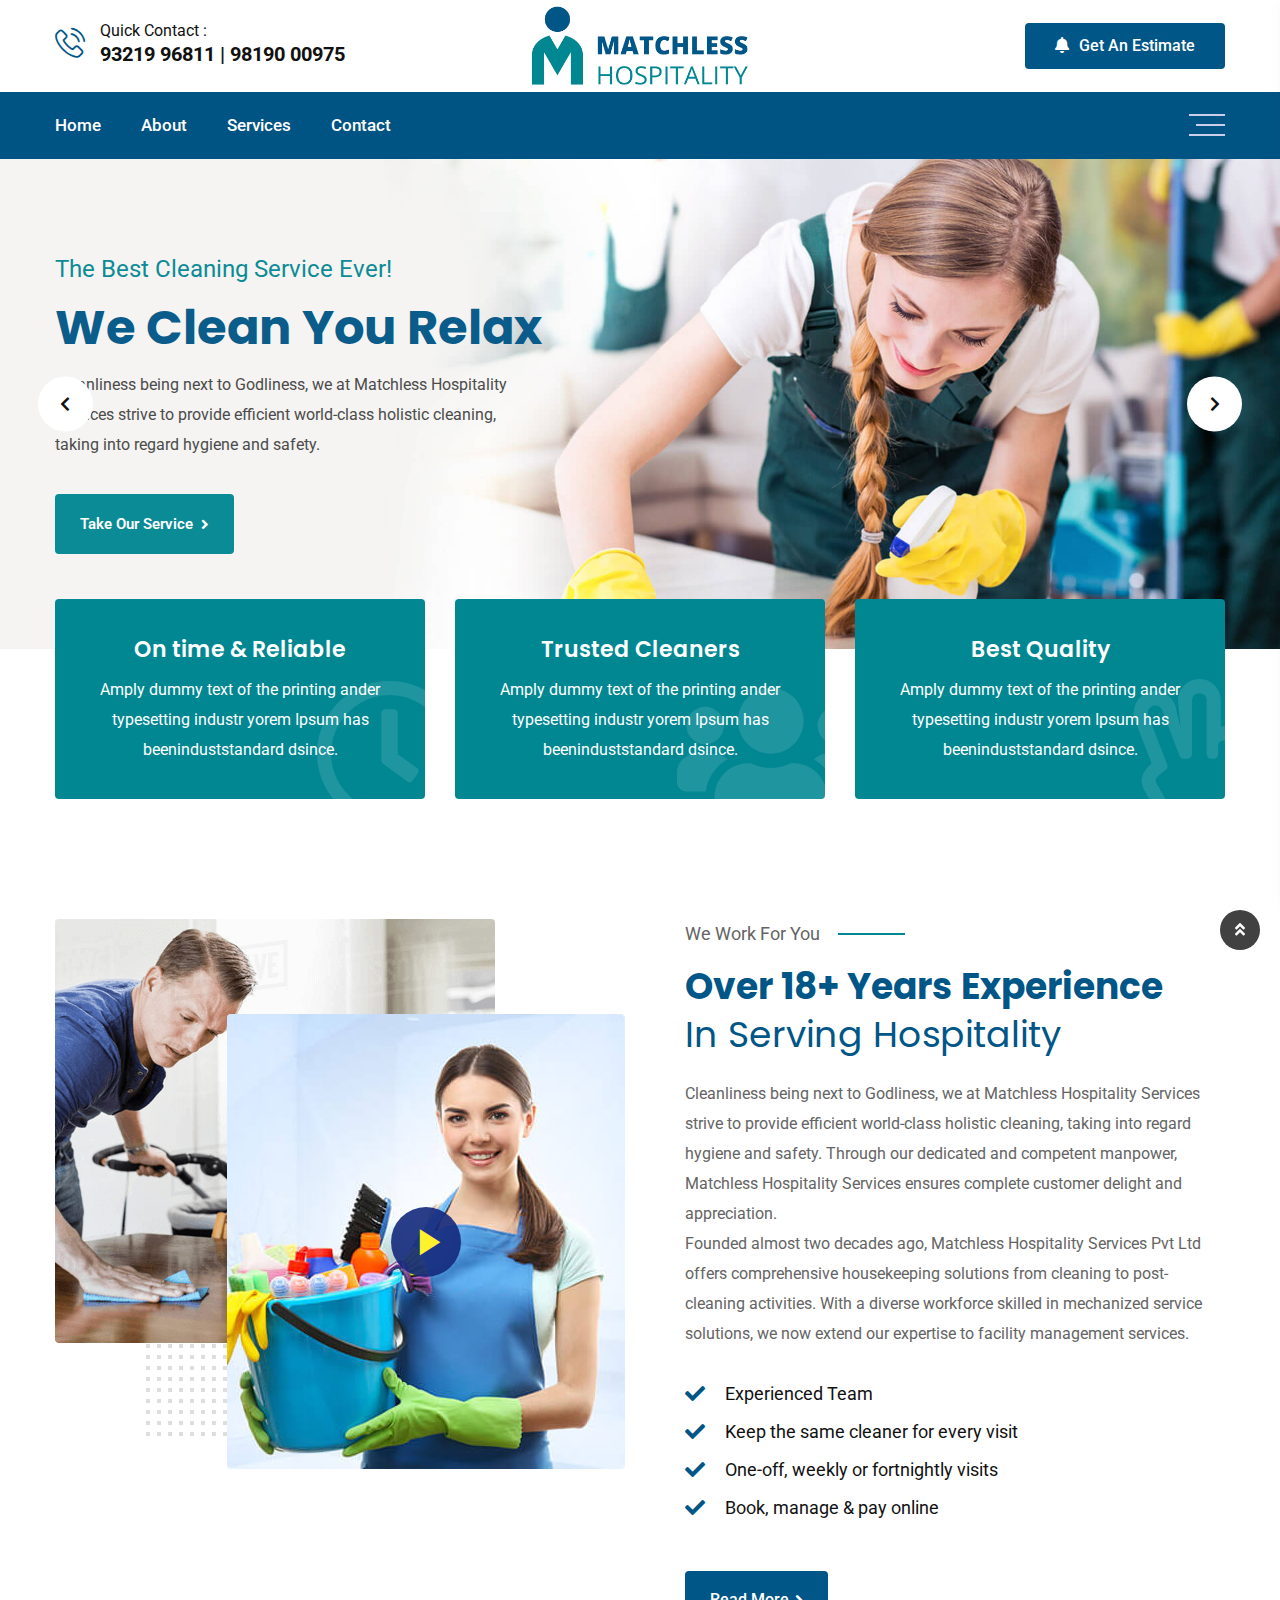
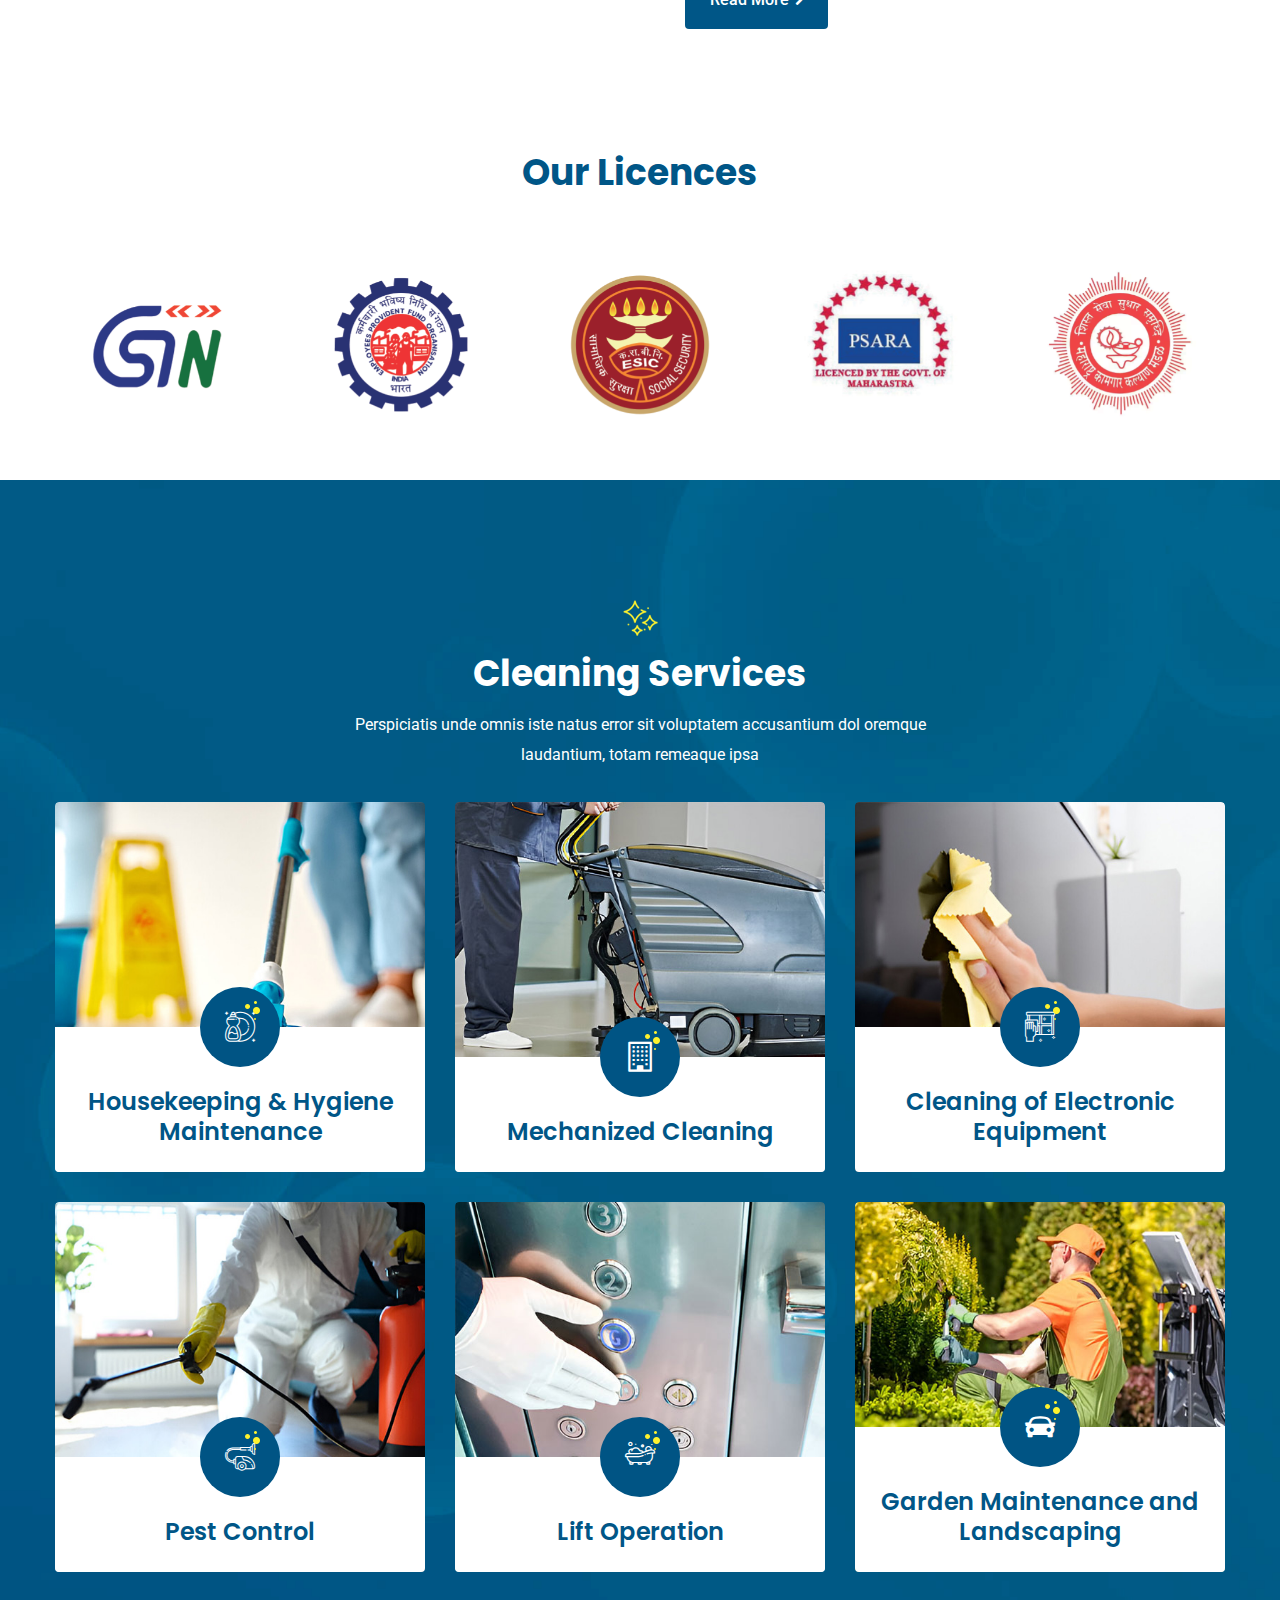
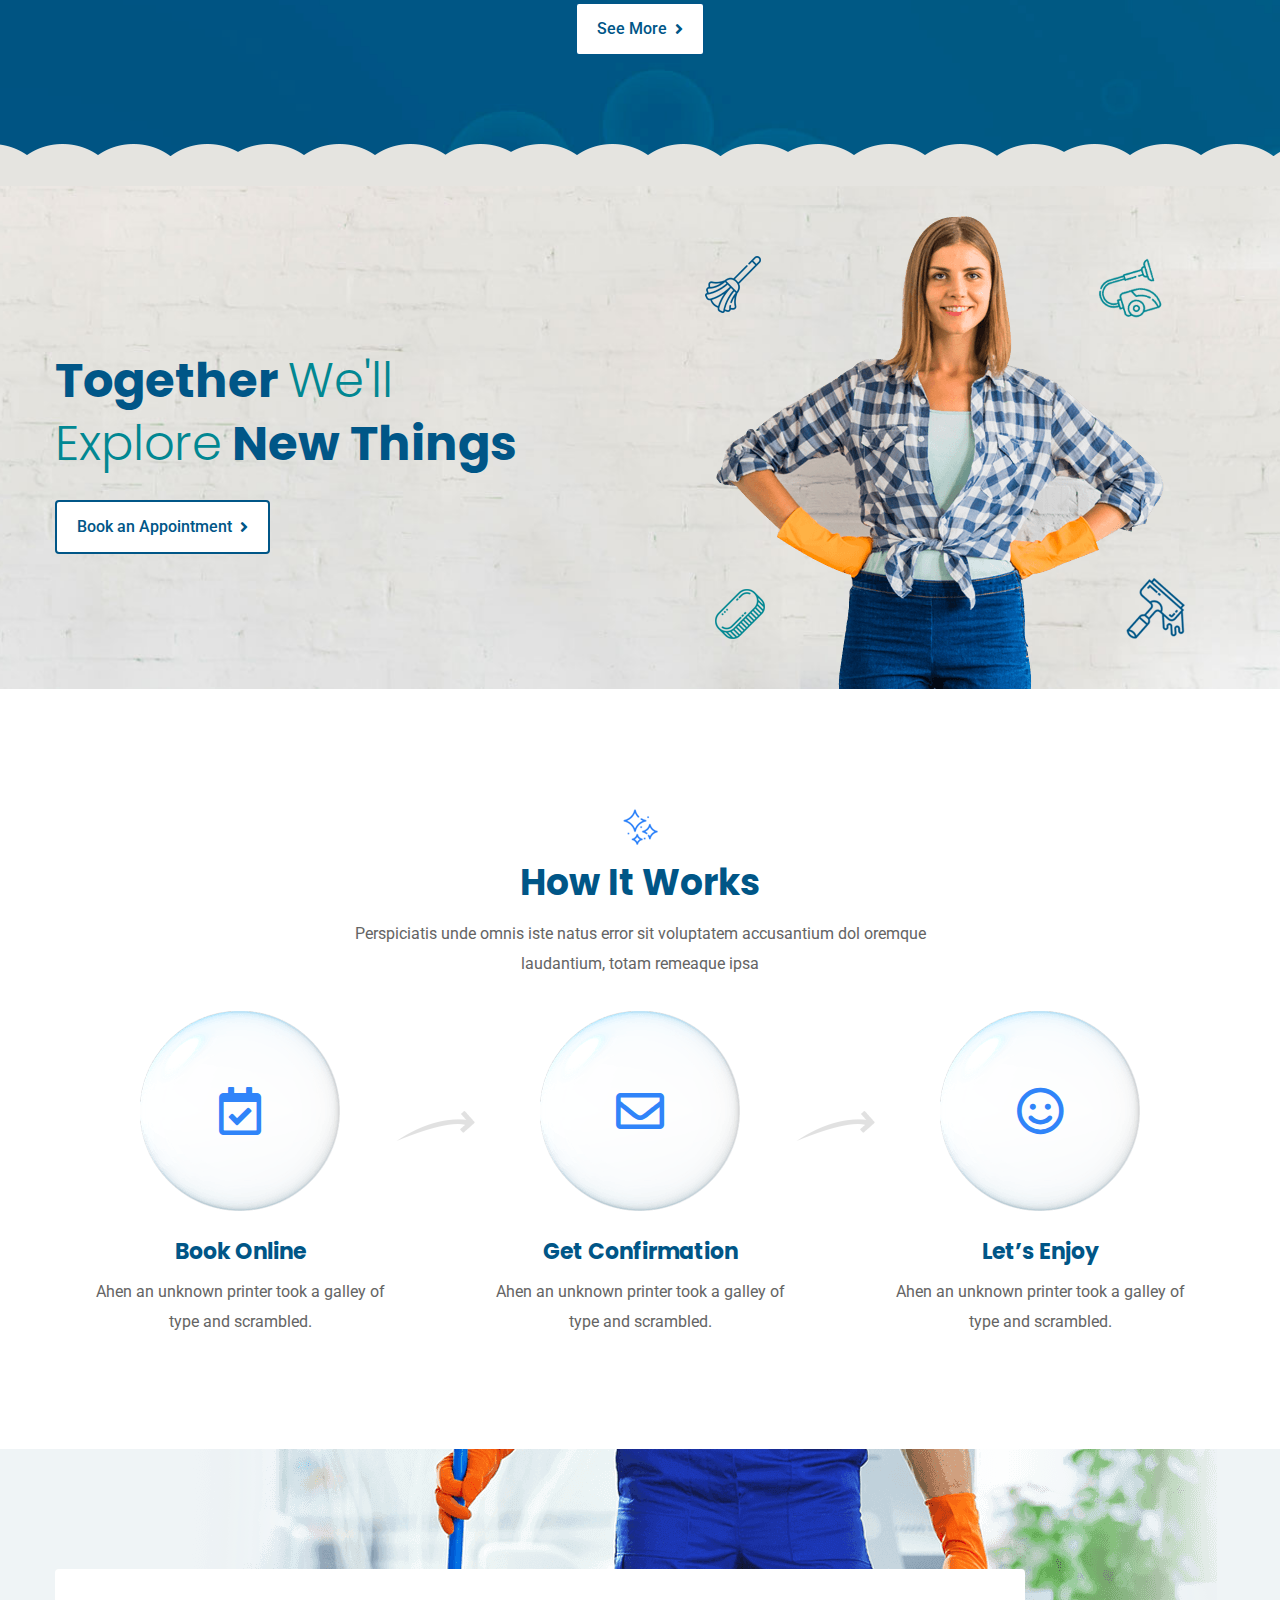
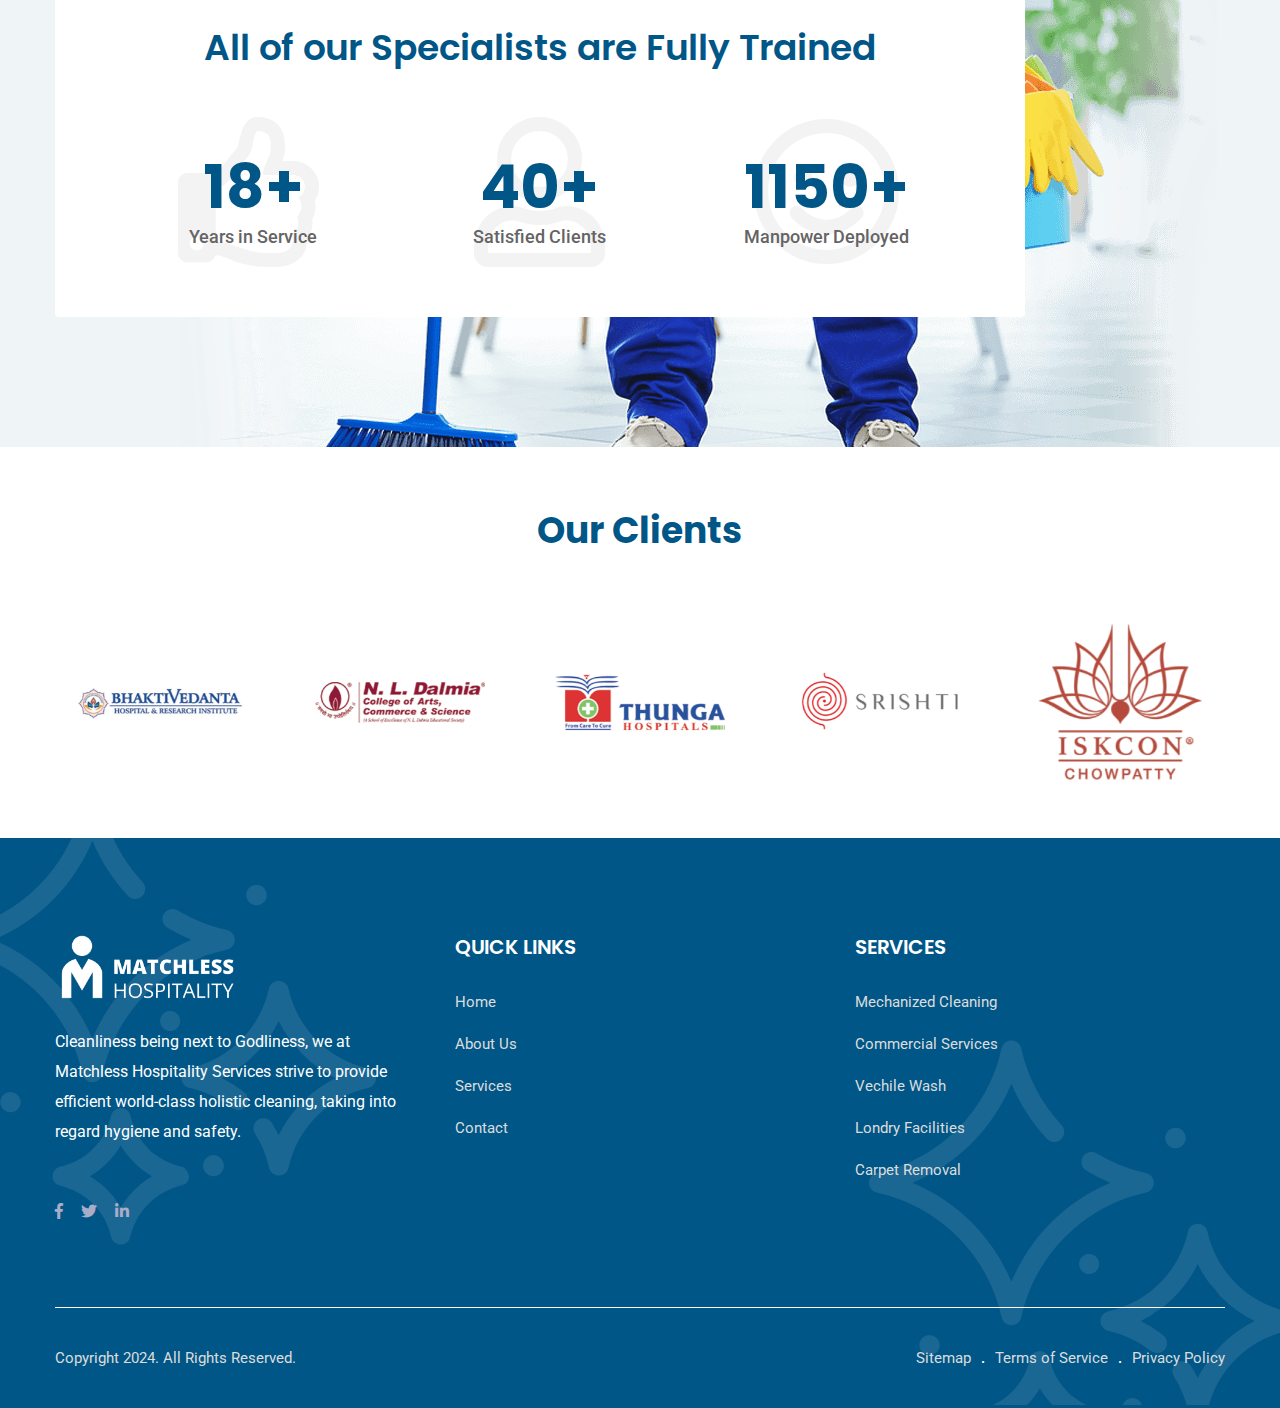
<file: index.html>
<!doctype html>
<html class="no-js" lang="">

<head>
    <meta charset="utf-8">
    <meta http-equiv="x-ua-compatible" content="ie=edge">
    <title>Matchless Hospitality</title>
    <meta name="description" content="">
    <meta name="viewport" content="width=device-width, initial-scale=1, shrink-to-fit=no">
    <!-- Favicon -->
    <link rel="shortcut icon" type="image/x-icon" href="img/favicon.png">
    <!-- Normalize CSS -->
    <link rel="stylesheet" href="css/normalize.css">
    <!-- Main CSS -->
    <link rel="stylesheet" href="css/main.css">
    <!-- Bootstrap CSS -->
    <link rel="stylesheet" href="css/bootstrap.min.css">
    <!-- MeanMenu CSS -->
    <link rel="stylesheet" href="css/meanmenu.min.css">
    <!-- Font Awesome CSS -->
    <link rel="stylesheet" href="css/fontawesome-all.min.css">
    <!-- Animate CSS -->
    <link rel="stylesheet" href="css/animate.min.css">
    <!-- FlatIcon CSS -->
    <link rel="stylesheet" href="font/flaticon.css">
    <!-- Magnific Popup CSS -->
    <link rel="stylesheet" href="css/magnific-popup.css">
    <!-- Nivo Slider CSS -->
    <link rel="stylesheet" href="vendor/slider/css/nivo-slider.css">
    <!-- Owl Carousel CSS -->
    <link rel="stylesheet" href="vendor/OwlCarousel/owl.carousel.min.css">
    <link rel="stylesheet" href="vendor/OwlCarousel/owl.theme.default.min.css">
    <!-- Custom CSS -->
    <link rel="stylesheet" href="style.css">
    <!-- Modernize js -->
    <script src="js/modernizr-3.7.1.min.js"></script>
</head>

<body class="sticky-header">
    <!-- ScrollUp Start Here -->
    <a href="#wrapper" data-type="section-switch" class="scrollup">
        <i class="fas fa-angle-double-up"></i>
    </a>
    <!-- ScrollUp End Here -->
    <!-- Preloader Start Here -->
    <div id="preloader"></div>
    <!-- Preloader End Here -->
    <div id="wrapper" class="wrapper">
        <!-- Add your site or application content here -->
        <!-- Header Area Start Here -->
         <header class="header">
            <div id="header-topbar" class="pt-2 pb-2">
                <div class="container">
                    <div class="row d-flex align-items-center">
                        <div class="col-lg-4">
                            <div class="header-action-layout1">
                                <ul>
                                    <li class="header-action-number">
                                        <div class="item-icon">
                                            <i class="flaticon-phone-call"></i>
                                        </div>
                                        <div class="item-content">
                                            <div class="item-title">Quick Contact :</div>
                                            <div class="item-number">93219 96811 | 98190 00975</div>
                                        </div>
                                    </li>
                                </ul>
                            </div>
                        </div>
                        <div class="col-lg-4 d-flex justify-content-center">
                            <div class="logo-area"  style="text-align: center;">
                                <a href="index.html" class="temp-logo">


                                    <img src="img/logo-dark.png" alt="logo" width="60%" class="img-fluid">
                                </a>
                            </div>
                        </div>
                        <div class="col-lg-4 d-flex justify-content-end">
                            <div class="header-topbar-layout1">
                                <div class="header-top-right">
                                    <a href="#" class="header-top-btn border-radius-4"><i class="fas fa-bell"></i>Get An Estimate</a>
                                </div>
                            </div>
                        </div>
                    </div>
                </div>
            </div>
            <div id="rt-sticky-placeholder"></div>
            <div id="header-menu" class="header-menu menu-layout2 bg-Primary">
                <div class="container">
                    <div class="row d-flex align-items-center">
                        <div class="col-lg-7 d-flex justify-content-start position-static">
                            <nav id="dropdown" class="template-main-menu">
                                <ul>
                                   <li>
                                        <a href="index.html" class="pl-lg-0">Home</a>
                                    </li>
                                    <li>
                                        <a href="about2.html">About</a>
                                    </li>
                                    <li>
                                        <a href="service1.html">Services</a>
                                    </li>
                                    <li>
                                        <a href="contact.html">Contact</a>
                                    </li>
                                </ul>
                            </nav>
                        </div>
                        <div class="col-lg-5 d-flex justify-content-end">
                            <div class="header-action-layout1">
                                <ul>
                                    <li class="offcanvas-menu-trigger-wrap">
                                        <button type="button" class="offcanvas-menu-btn menu-status-open">
                                            <span class="btn-icon-wrap">
                                                <span></span>
                                                <span></span>
                                                <span></span>
                                            </span>
                                        </button>
                                    </li>
                                </ul>
                            </div>
                        </div>
                    </div>
                </div>
            </div>
        </header>
        <!-- Header Area End Here -->
        <!-- Slider Area Start Here -->
        <div class="slider-area slider-layout1">
            <div class="bend niceties preview-1">
                <div id="ensign-nivoslider-4" class="slides">
                    <img src="img/slider/slide2-1.jpg" alt="slider" title="#slider-direction-1" />
                    <img src="img/slider/slide1-3.jpg" alt="slider" title="#slider-direction-2" />
                    <img src="img/slider/slide1-2.jpg" alt="slider" title="#slider-direction-3" />
                </div>
                <div id="slider-direction-1" class="t-cn slider-direction">
                    <div class="slider-content s-tb slide-1">
                        <div class="text-left title-container s-tb-c">
                            <div class="container">
                                <div class="slider-sub-text">The Best Cleaning Service Ever!</div>
                                <h1 class="slider-big-text">We Clean You Relax</h1>
                                <div class="slider-paragraph">Cleanliness being next to Godliness, we at Matchless Hospitality Services strive to provide
                                    efficient world-class holistic cleaning, taking into regard hygiene and safety.</div>
                                <div class="slider-btn-area">
                                    <a href="#" class="item-btn-fill">Take Our Service
                                        <i class="fas fa-angle-right"></i>
                                    </a>
                                </div>
                            </div>
                        </div>
                    </div>
                </div>
                <div id="slider-direction-2" class="t-cn slider-direction">
                    <div class="slider-content s-tb slide-2">
                        <div class="text-left title-container s-tb-c">
                            <div class="container">
                                <div class="slider-sub-text">The Best Cleaning Service Ever!</div>
                                <h1 class="slider-big-text">We Clean You Relax</h1>
                                <div class="slider-paragraph">Our dedicated and competent manpower, Matchless Hospitality Services ensures
                                    complete customer delight and appreciation.</div>
                                <div class="slider-btn-area">
                                    <a href="#" class="item-btn-fill">Take Our Service
                                        <i class="fas fa-angle-right"></i>
                                    </a>
                                </div>
                            </div>
                        </div>
                    </div>
                </div>
                <div id="slider-direction-3" class="t-cn slider-direction">
                    <div class="slider-content s-tb slide-3">
                        <div class="text-left title-container s-tb-c">
                            <div class="container">
                                <div class="slider-sub-text">The Best Cleaning Service Ever!</div>
                                <h1 class="slider-big-text">We Clean You Relax</h1>
                                <div class="slider-paragraph">Founded almost two decades ago, Matchless Hospitality Services Pvt Ltd offers
                                    comprehensive housekeeping solutions from cleaning to post-cleaning activities.</div>
                                <div class="slider-btn-area">
                                    <a href="#" class="item-btn-fill">Take Our Service
                                        <i class="fas fa-angle-right"></i>
                                    </a>
                                </div>
                            </div>
                        </div>
                    </div>
                </div>
            </div>  
        </div>
        <!-- Slider Area End Here -->

        


        <!-- Why Choose Area Start Here -->
        <section class="why-choose-wrap-layout1">
            <div class="container">
                <div class="row">
                    <div class="col-lg-4">
                        <div class="why-choose-box-layout1">
                            <h3 class="item-title">On time &amp; Reliable</h3>
                            <p>Amply dummy text of the printing ander typesetting 
                            industr yorem Ipsum has beeninduststandard dsince.</p>
                            <div class="bg-icon"><i class="far fa-clock"></i></div>
                        </div>
                    </div>
                    <div class="col-lg-4">
                        <div class="why-choose-box-layout1">
                            <h3 class="item-title">Trusted Cleaners</h3>
                            <p>Amply dummy text of the printing ander typesetting 
                            industr yorem Ipsum has beeninduststandard dsince.</p>
                            <div class="bg-icon"><i class="fas fa-users"></i></div>
                        </div>
                    </div>
                    <div class="col-lg-4">
                        <div class="why-choose-box-layout1">
                            <h3 class="item-title">Best Quality</h3>
                            <p>Amply dummy text of the printing ander typesetting 
                            industr yorem Ipsum has beeninduststandard dsince.</p>
                            <div class="bg-icon"><i class="far fa-hand-peace"></i></div>
                        </div>
                    </div>
                </div>
            </div>
        </section>
        <!-- Why Choose Area End Here -->

        <!-- About Us Area Start Here -->
        <section class="section-padding-12">
            <div class="container">
                <div class="row">
                    <div class="col-lg-6">
                        <div class="about-box-layout5">
                            <div class="item-img">
                                <img src="img/figure/about.png" alt="thumb">
                            </div>
                            <div class="popup-img">
                                <img src="img/figure/about.jpg" alt="thumb">
                                <div class="item-icon">
                                    <a class="play-btn popup-youtube" href="https://www.youtube.com/watch?v=1iIZeIy7TqM">
                                        <i class="flaticon-play-arrow"></i>
                                    </a>
                                </div>
                            </div>
                        </div>
                    </div>
                    <div class="col-lg-6">
                        <div class="about-box-layout4 pl-lg-5">
                            <div class="tag-line">We Work For You</div>
                            <h2 class="item-title">Over 18+ Years Experience<span>In Serving Hospitality</span></h2> 
                            <p>Cleanliness being next to Godliness, we at Matchless Hospitality Services strive to provide
                                efficient world-class holistic cleaning, taking into regard hygiene and safety. Through
                                our dedicated and competent manpower, Matchless Hospitality Services ensures
                                complete customer delight and appreciation.
                                <br>
                                
                                Founded almost two decades ago, Matchless Hospitality Services Pvt Ltd offers
                                comprehensive housekeeping solutions from cleaning to post-cleaning activities. With a
                                diverse workforce skilled in mechanized service solutions, we now extend our expertise
                                to facility management services.</p>
                            <div class="service-list">
                                <ul>
                                    <li>Experienced Team</li>
                                    <li>Keep the same cleaner for every visit</li>
                                    <li>One-off, weekly or fortnightly visits</li>
                                    <li>Book, manage &amp; pay online</li>
                                </ul>
                            </div>
                            <div class="action-area">
                                <a href="#" class="btn-fill-sm bg-accent btn-slide-hover text-primarytext">Read More<i class="fas fa-angle-right"></i></a>
                            </div>
                        </div>
                    </div>
                </div>
            </div>
        </section>
        <!-- About Us Area End Here -->


        <section class="brand-wrap-layout3">
            <div class="container">
                <div class="heading-layout2">
                    <h2>Our Licences</h2>
                </div>
                <div class="rc-carousel nav-control-layout1 border-top-1" data-loop="true" data-items="10" data-margin="30"
                data-autoplay="false" data-autoplay-timeout="3000" data-smart-speed="1000" data-dots="false"
                data-nav="true" data-nav-speed="false" data-r-x-small="1" data-r-x-small-nav="true"
                data-r-x-small-dots="false" data-r-x-medium="2" data-r-x-medium-nav="true" data-r-x-medium-dots="false"
                data-r-small="3" data-r-small-nav="true" data-r-small-dots="false" data-r-medium="4"
                data-r-medium-nav="true" data-r-medium-dots="false" data-r-large="5" data-r-large-nav="true"
                data-r-large-dots="false" data-r-extra-large="5" data-r-extra-large-nav="true"
                data-r-extra-large-dots="false">
                    <div class="brand-box-layout1">
                        <div class="item-img">
                            <img src="img/brand/fin.png" alt="Brand">
                        </div>
                    </div>
                    <div class="brand-box-layout1">
                        <div class="item-img">
                            <img src="img/brand/EPFO.png" alt="Brand">
                        </div>
                    </div>
                    <div class="brand-box-layout1">
                        <div class="item-img">
                            <img src="img/brand/ss.png" alt="Brand">
                        </div>
                    </div>
                    <div class="brand-box-layout1">
                        <div class="item-img">
                            <img src="img/brand/PSARA.png" alt="Brand">
                        </div>
                    </div>
                    <div class="brand-box-layout1">
                        <div class="item-img">
                            <img src="img/brand/MKKM.png" alt="Brand">
                        </div>
                    </div>
                </div>
            </div>
        </section>

        <!-- Service Area Start Here -->
        <section class="section-padding-xl bg-common" data-bg-image="img/figure/bg-shape.jpg">
            <div class="container">
                <div class="heading-layout3">
                    <h2>Cleaning Services</h2>
                    <p>Perspiciatis unde omnis iste natus error sit voluptatem accusantium dol
                        oremque laudantium, totam remeaque ipsa</p>
                </div>
                <div class="row">
                    <div class="col-xl-4 col-md-6 col-12">
                        <div class="service-box-layout2">
                            <div class="item-img">
                                <img src="img/service/service1.jpg" alt="thumb">
                            </div>
                            <div class="item-content">
                                <div class="item-icon">
                                    <div class="icon-bg">
                                        <i class="flaticon-dishwasher"></i>
                                    </div>
                                </div>
                                <h3 class="item-title"><a href="single-service1.html">Housekeeping & Hygiene Maintenance</a></h3>
                                <div class="hover-content">
                                    <p>Sorem ipsum dolor sit amet consecte
                                        tur adipisicing eiusmod area.</p>
                                </div>
                            </div>
                        </div>
                    </div>
                    <div class="col-xl-4 col-md-6 col-12">
                        <div class="service-box-layout2">
                            <div class="item-img">
                                <img src="img/service/service2.jpg" alt="thumb">
                            </div>
                            <div class="item-content">
                                <div class="item-icon">
                                    <div class="icon-bg">
                                        <i class="flaticon-tower"></i>
                                    </div>
                                </div>
                                <h3 class="item-title"><a href="single-service1.html">Mechanized Cleaning</a></h3>
                                <div class="hover-content">
                                    <p>Sorem ipsum dolor sit amet consecte
                                        tur adipisicing eiusmod area.</p>
                                    
                                </div>
                            </div>
                        </div>
                    </div>
                    <div class="col-xl-4 col-md-6 col-12">
                        <div class="service-box-layout2">
                            <div class="item-img">
                                <img src="img/service/service3.jpg" alt="thumb">
                            </div>
                            <div class="item-content">
                                <div class="item-icon">
                                    <div class="icon-bg">
                                        <i class="flaticon-clean-3"></i>
                                    </div>
                                </div>
                                <h3 class="item-title"><a href="single-service1.html">Cleaning of Electronic Equipment</a></h3>
                                <div class="hover-content">
                                    <p>Sorem ipsum dolor sit amet consecte
                                        tur adipisicing eiusmod area.</p>
                                    
                                </div>
                            </div>
                        </div>
                    </div>
                    <div class="col-xl-4 col-md-6 col-12">
                        <div class="service-box-layout2">
                            <div class="item-img">
                                <img src="img/service/service4.jpg" alt="thumb">
                            </div>
                            <div class="item-content">
                                <div class="item-icon">
                                    <div class="icon-bg">
                                        <i class="flaticon-vacuum"></i>
                                    </div>
                                </div>
                                <h3 class="item-title"><a href="single-service1.html">Pest Control</a></h3>
                                <div class="hover-content">
                                    <p>Sorem ipsum dolor sit amet consecte
                                        tur adipisicing eiusmod area.</p>
                                    
                                </div>
                            </div>
                        </div>
                    </div>
                    <div class="col-xl-4 col-md-6 col-12">
                        <div class="service-box-layout2">
                            <div class="item-img">
                                <img src="img/service/service5.jpg" alt="thumb">
                            </div>
                            <div class="item-content">
                                <div class="item-icon">
                                    <div class="icon-bg">
                                        <i class="flaticon-shower"></i>
                                    </div>
                                </div>
                                <h3 class="item-title"><a href="single-service1.html">Lift Operation</a></h3>
                                <div class="hover-content">
                                    <p>Sorem ipsum dolor sit amet consecte
                                        tur adipisicing eiusmod area.</p>
                                    
                                </div>
                            </div>
                        </div>
                    </div>
                    <div class="col-xl-4 col-md-6 col-12">
                        <div class="service-box-layout2">
                            <div class="item-img">
                                <img src="img/service/service6.jpg" alt="thumb">
                            </div>
                            <div class="item-content">
                                <div class="item-icon">
                                    <div class="icon-bg">
                                        <i class="flaticon-sports-car"></i>
                                    </div>
                                </div>
                                <h3 class="item-title"><a href="single-service1.html">Garden Maintenance and Landscaping</a></h3>
                                <div class="hover-content">
                                    <p>Sorem ipsum dolor sit amet consecte
                                        tur adipisicing eiusmod area.</p>
                                    
                                </div>
                            </div>
                        </div>
                    </div>


                    <!-- <div class="col-xl-4 col-md-6 col-12">
                        <div class="service-box-layout2">
                            <div class="item-img">
                                <img src="img/service/service6.jpg" alt="thumb">
                            </div>
                            <div class="item-content">
                                <div class="item-icon">
                                    <div class="icon-bg">
                                        <i class="flaticon-sports-car"></i>
                                    </div>
                                </div>
                                <h3 class="item-title"><a href="single-service1.html">Office and Pantry Service</a></h3>
                                <div class="hover-content">
                                    <p>Sorem ipsum dolor sit amet consecte
                                        tur adipisicing eiusmod area.</p>
                                    
                                </div>
                            </div>
                        </div>
                    </div>
                    <div class="col-xl-4 col-md-6 col-12">
                        <div class="service-box-layout2">
                            <div class="item-img">
                                <img src="img/service/service6.jpg" alt="thumb">
                            </div>
                            <div class="item-content">
                                <div class="item-icon">
                                    <div class="icon-bg">
                                        <i class="flaticon-sports-car"></i>
                                    </div>
                                </div>
                                <h3 class="item-title"><a href="single-service1.html">Carpet & Chair Shampooing</a></h3>
                                <div class="hover-content">
                                    <p>Sorem ipsum dolor sit amet consecte
                                        tur adipisicing eiusmod area.</p>
                                   
                                </div>
                            </div>
                        </div>
                    </div>
                    <div class="col-xl-4 col-md-6 col-12">
                        <div class="service-box-layout2">
                            <div class="item-img">
                                <img src="img/service/service6.jpg" alt="thumb">
                            </div>
                            <div class="item-content">
                                <div class="item-icon">
                                    <div class="icon-bg">
                                        <i class="flaticon-sports-car"></i>
                                    </div>
                                </div>
                                <h3 class="item-title"><a href="single-service1.html">Floor Polishing & Buffing</a></h3>
                                <div class="hover-content">
                                    <p>Sorem ipsum dolor sit amet consecte
                                        tur adipisicing eiusmod area.</p>
                                   
                                </div>
                            </div>
                        </div>
                    </div> -->
                    <!-- <div class="col-3">
                    <div class="action-area">
                        <a href="service1.html" style="background-color: #fff; color: #005687; display: flex; justify-content: center;" class="btn-fill-sm bg-accent btn-slide-hover text-primarytext">See More<i class="fas fa-angle-right"></i></a>
                    </div>
                    </div> -->
                </div>
                <div class="row justify-content-center">
                    <div class="col-12 text-center">
                        <div class="banner-box-layout4">
                            <a href="#" class="btn-fill-md bg-accent btn-slide-hover text-primarytext">See More<i class="fas fa-angle-right"></i></a>
                        </div>
                    </div>
                </div>
            </div>
        </section>
        <!-- Service Area End Here -->
        <!-- Banner Area Start Here -->
        <section class="banner-wrap-layout2 bg-common section-bubble-2" data-bg-image="img/figure/banner-bg1.jpg">
            <div class="container">
                <div class="row d-flex align-items-center">
                    <div class="col-lg-6 col-12">
                        <div class="banner-box-layout4">
                            <h2 class="item-title text-Primary">Together <span>We'll Explore</span> New Things</h2>
                            <a href="#" class="btn-fill-md bg-accent btn-slide-hover text-primarytext">Book an Appointment<i class="fas fa-angle-right"></i></a>
                        </div>
                    </div>
                    <div class="col-lg-6 col-12">
                        <div class="banner-box-layout5">
                        <div class="item-icon shape1">
                                <img src="img/figure/icon-shape4.png" alt="shape">
                            </div>
                            <div class="item-icon shape2">
                                <img src="img/figure/icon-shape3.png" alt="shape">
                            </div>
                            <div class="item-icon shape3">
                                <img src="img/figure/icon-shape2.png" alt="shape">
                            </div>
                            <div class="item-icon shape4">
                                <img src="img/figure/icon-shape1.png" alt="shape">
                            </div>
                            <div class="item-img">
                                <img src="img/figure/banner-figure.png" alt="figure">
                            </div>
                        </div>
                    </div>
                </div>
            </div>
        </section>
        <!-- Banner Area End Here -->
        <!-- Process Area Start Here -->
        <section class="section-padding-lg-2">
            <div class="container">
                <div class="heading-layout1">
                    <h2>How It Works</h2>
                    <p>Perspiciatis unde omnis iste natus error sit voluptatem accusantium dol
                        oremque laudantium, totam remeaque ipsa</p>
                </div>
                <div class="row">
                    <div class="col-lg-4 single-process">
                        <div class="process-box-layout1">
                            <div class="item-bg">
                                <img src="img/figure/bubble5.png" alt="thumb">
                                <div class="item-icon">
                                    <i class="far fa-calendar-check"></i>
                                </div>
                            </div>
                            <div class="item-content">
                                <h3 class="item-title">Book Online</h3>
                                <p>Ahen an unknown printer took a galley
                                    of type and scrambled.</p>
                            </div>
                        </div>
                    </div>
                    <div class="col-lg-4 single-process">
                        <div class="process-box-layout1">
                            <div class="item-bg">
                                <img src="img/figure/bubble5.png" alt="thumb">
                                <div class="item-icon">
                                    <i class="far fa-envelope"></i>
                                </div>
                            </div>
                            <div class="item-content">
                                <h3 class="item-title">Get Confirmation</h3>
                                <p>Ahen an unknown printer took a galley
                                    of type and scrambled.</p>
                            </div>
                        </div>
                    </div>
                    <div class="col-lg-4 single-process">
                        <div class="process-box-layout1">
                            <div class="item-bg">
                                <img src="img/figure/bubble5.png" alt="thumb">
                                <div class="item-icon">
                                    <i class="far fa-smile"></i>
                                </div>
                            </div>
                            <div class="item-content">
                                <h3 class="item-title">Let’s Enjoy</h3>
                                <p>Ahen an unknown printer took a galley
                                    of type and scrambled.</p>
                            </div>
                        </div>
                    </div>
                </div>
            </div>
        </section>
        <!-- Process Area End Here -->
        
        <!-- Progress Area Start Here -->
        <section class="progress-wrap-layout2 section-padding-rg">
            <div class="container">
                <div class="row">
                    <div class="col-xl-10 col-lg-10 col-12">
                        <div class="progress-box-layout1">
                            <h2 class="item-title">All of our Specialists are Fully Trained</h2>
                            <div class="item-content">
                                <div class="row">
                                    <div class="col-sm-4 col-12">
                                        <div class="counter-item">
                                            <div class="counter count-number" data-num="18">18+</div>
                                            <div class="count-title">Years in Service</div>
                                            <div class="bg-icon"><i class="far fa-thumbs-up"></i></div>
                                        </div>
                                    </div>
                                    <div class="col-sm-4 col-12">
                                        <div class="counter-item">
                                            <div class="counter count-number" data-num="40">40+</div>
                                            <div class="count-title">Satisfied Clients</div>
                                            <div class="bg-icon"><i class="far fa-user"></i></div>
                                        </div>
                                    </div>
                                    <div class="col-sm-4 col-12">
                                        <div class="counter-item">
                                            <div class="counter count-number" data-num="1150">1150+</div>
                                            <div class="count-title">Manpower Deployed</div>
                                            <div class="bg-icon"><i class="far fa-smile"></i></div>
                                        </div>
                                    </div>
                                </div>
                            </div>
                        </div>
                    </div>
                </div>
            </div>

        </section>
        <!-- Progress Area End Here -->
        <!-- Team Area Start Here -->
        <!-- <section class="section-padding-lg-3 section-bubble">
            <div class="container">
                <div class="heading-layout1">
                    <h2>Our Working Experts</h2>
                    <p>Perspiciatis unde omnis iste natus error sit voluptatem accusantium dol
                        oremque laudantium, totam remeaque ipsa</p>
                </div>
                <div class="row">
                    <div class="col-lg-4 col-md-6 col-12">
                        <div class="team-box-layout1">
                            <div class="item-img">
                                <img src="img/team/team1.png" alt="team-thumb">
                            </div>
                            <div class="item-content">
                                <h3 class="item-title"><a href="single-team.html">Richard Powel</a></h3>
                                <div class="item-subtitle">Office Cleaner</div>
                                <div class="item-social">
                                    <ul>
                                        <li><a href="#"><i class="fab fa-facebook-f"></i></a></li>
                                        <li><a href="#"><i class="fab fa-twitter"></i></a></li>
                                        <li><a href="#"><i class="fab fa-linkedin-in"></i></a></li>
                                        <li><a href="#"><i class="fab fa-pinterest"></i></a></li>
                                    </ul>
                                </div>
                            </div>
                        </div>
                    </div>
                    <div class="col-lg-4 col-md-6 col-12">
                        <div class="team-box-layout1">
                            <div class="item-img">
                                <img src="img/team/team2.png" alt="team-thumb">
                            </div>
                            <div class="item-content">
                                <h3 class="item-title"><a href="single-team.html">Merry Patel</a></h3>
                                <div class="item-subtitle">Kitchen Cleaner</div>
                                <div class="item-social">
                                    <ul>
                                        <li><a href="#"><i class="fab fa-facebook-f"></i></a></li>
                                        <li><a href="#"><i class="fab fa-twitter"></i></a></li>
                                        <li><a href="#"><i class="fab fa-linkedin-in"></i></a></li>
                                        <li><a href="#"><i class="fab fa-pinterest"></i></a></li>
                                    </ul>
                                </div>
                            </div>
                        </div>
                    </div>
                    <div class="col-lg-4 d-block d-md-none d-lg-block col-12">
                        <div class="team-box-layout1">
                            <div class="item-img">
                                <img src="img/team/team3.png" alt="team-thumb">
                            </div>
                            <div class="item-content">
                                <h3 class="item-title"><a href="single-team.html">Johnson Jack</a></h3>
                                <div class="item-subtitle">Floor Cleaner</div>
                                <div class="item-social">
                                    <ul>
                                        <li><a href="#"><i class="fab fa-facebook-f"></i></a></li>
                                        <li><a href="#"><i class="fab fa-twitter"></i></a></li>
                                        <li><a href="#"><i class="fab fa-linkedin-in"></i></a></li>
                                        <li><a href="#"><i class="fab fa-pinterest"></i></a></li>
                                    </ul>
                                </div>
                            </div>
                        </div>
                    </div>
                </div>
            </div>
        </section> -->
        <!-- Team Area End Here -->
        <!-- Testimonial Area Start Here -->
        <!-- <section class="testimonial-wrap-layout1">
            <div class="container">
                <div class="row">
                    <div class="col-lg-6 col-12">
                        <div class="rc-carousel nav-control-layout1" data-loop="true" data-items="10" data-margin="30"
                            data-autoplay="false" data-autoplay-timeout="3000" data-smart-speed="1000" data-dots="false"
                            data-nav="true" data-nav-speed="false" data-r-x-small="1" data-r-x-small-nav="true"
                            data-r-x-small-dots="false" data-r-x-medium="1" data-r-x-medium-nav="true" data-r-x-medium-dots="false"
                            data-r-small="1" data-r-small-nav="true" data-r-small-dots="false" data-r-medium="1"
                            data-r-medium-nav="true" data-r-medium-dots="false" data-r-large="1" data-r-large-nav="true"
                            data-r-large-dots="false" data-r-extra-large="1" data-r-extra-large-nav="true"
                            data-r-extra-large-dots="false">
                            <div class="testimonial-box-layout2">
                                <p>Wimply dummy text of the printing and typesetting industryrem Ipsum has been the 
                                    industry's standarddummy text ever Wimply dummy the printing and typesetting.</p>
                                <h3 class="item-title">Steven Joes</h3>
                                <div class="item-subtitle">CEO, RT</div>
                                <ul class="item-rating">
                                    <li><i class="fas fa-star"></i></li>
                                    <li><i class="fas fa-star"></i></li>
                                    <li><i class="fas fa-star"></i></li>
                                    <li><i class="fas fa-star"></i></li>
                                    <li><i class="fas fa-star"></i></li>
                                </ul>
                            </div>
                        </div>
                    </div>
                </div>
            </div>
        </section> -->
        <!-- Testimonial Area End Here -->

        <br><br>
        
        <!-- Brand Area Start Here -->
        <section class="brand-wrap-layout1">
            <div class="container">
                <div class="heading-layout2">
                    <h2>Our Clients</h2>
                </div>
                <div class="rc-carousel nav-control-layout1 border-top-1" data-loop="true" data-items="10" data-margin="30"
                data-autoplay="false" data-autoplay-timeout="3000" data-smart-speed="1000" data-dots="false"
                data-nav="true" data-nav-speed="false" data-r-x-small="1" data-r-x-small-nav="true"
                data-r-x-small-dots="false" data-r-x-medium="2" data-r-x-medium-nav="true" data-r-x-medium-dots="false"
                data-r-small="3" data-r-small-nav="true" data-r-small-dots="false" data-r-medium="4"
                data-r-medium-nav="true" data-r-medium-dots="false" data-r-large="5" data-r-large-nav="true"
                data-r-large-dots="false" data-r-extra-large="5" data-r-extra-large-nav="true"
                data-r-extra-large-dots="false">

                <div class="brand-box-layout1">
                    <div class="item-img">
                        <img src="img/brand/BV.png" alt="Brand">
                    </div>
                </div>
                <div class="brand-box-layout1">
                    <div class="item-img">
                        <img src="img/brand/NLDalmia.png" alt="Brand">
                    </div>
                </div>
                <div class="brand-box-layout1">
                    <div class="item-img">
                        <img src="img/brand/Thunga.png" alt="Brand">
                    </div>
                </div>
                <div class="brand-box-layout1">
                    <div class="item-img">
                        <img src="img/brand/Shristi.png" alt="Brand">
                    </div>
                </div>
                
                <div class="brand-box-layout1">
                    <div class="item-img">
                        <img src="img/brand/ISKCON.png" alt="Brand">
                    </div>
                </div>
                <div class="brand-box-layout1">
                    <div class="item-img">
                        <img src="img/brand/Samarpan.png" alt="Brand">
                    </div>
                </div>
                <div class="brand-box-layout1">
                    <div class="item-img">
                        <img src="img/brand/orbit.png" alt="Brand">
                    </div>
                </div>
                <div class="brand-box-layout1">
                    <div class="item-img">
                        <img src="img/brand/gurukrupa.png" alt="Brand">
                    </div>
                </div>
                <div class="brand-box-layout1">
                    <div class="item-img">
                        <img src="img/brand/GGHS.png" alt="Brand">
                    </div>
                </div>
                
                <div class="brand-box-layout1">
                    <div class="item-img">
                        <img src="img/brand/MH.png" alt="Brand">
                    </div>
                </div>
                    
                    
                    
                    <div class="brand-box-layout1">
                        <div class="item-img">
                            <img src="img/brand/WINS.png" alt="Brand">
                        </div>
                    </div>
                    
                </div>
            </div>
        </section>
        <!-- Brand Area End Here -->
        <!-- Footer Area Start Here -->
        <footer class="footer-wrap-layout1 section-shape1">
            <div class="container">
                <div class="footer-top-box">
                    <div class="row">
                        <div class="col-lg-4 col-sm-6 col-12">
                            <div class="footer-box-layout1">
                                <div class="footer-title">
                                    <img src="./img/footerMatchlesslogo.png" width="50%" alt="">
                                </div>
                               <p style="color: #fff;">
                                Cleanliness being next to Godliness, we at Matchless Hospitality Services strive to provide
                                efficient world-class holistic cleaning, taking into regard hygiene and safety.
                               </p>
                                <br>
                                <div class="footer-social">
                                    <ul class="social-icon">
                                        <li><a href="#"><i class="fab fa-facebook-f"></i></a></li>
                                        <li><a href="#"><i class="fab fa-twitter"></i></a></li>
                                        <li><a href="#"><i class="fab fa-linkedin-in"></i></a></li>
                                    </ul>
                                </div>
                            </div>
                        </div>
                        
                        <div class="col-lg-4 col-sm-6 col-12">
                            <div class="footer-box-layout1">
                                <div class="footer-title">
                                    <h4>QUICK LINKS</h4>
                                </div>
                                <div class="footer-menu-box">
                                    <ul class="footer-menu-list">
                                        <li>
                                            <a href="index">Home</a>
                                        </li>
                                        <li>
                                            <a href="about1.html">About Us</a>
                                        </li>
                                        <li>
                                            <a href="service1.html">Services</a>
                                        </li>
                                        <li>
                                            <a href="contact.html">Contact</a>
                                        </li>
                                    </ul>
                                </div>
                            </div>
                        </div>
                        <div class="col-lg-4 col-sm-6 col-12">
                            <div class="footer-box-layout1">
                                <div class="footer-title">
                                    <h4>SERVICES</h4>
                                </div>
                                <div class="footer-menu-box">
                                    <ul class="footer-menu-list">
                                        <li>
                                            <a href="#">Mechanized Cleaning</a>
                                        </li>
                                        <li>
                                            <a href="#">Commercial Services</a>
                                        </li>
                                        <li>
                                            <a href="#">Vechile Wash</a>
                                        </li>
                                        <li>
                                            <a href="#">Londry Facilities</a>
                                        </li>
                                        <li>
                                            <a href="#">Carpet Removal</a>
                                        </li>
                                    </ul>
                                </div>
                            </div>
                        </div>
                    </div>
                </div>
                <div class="footer-bottom-box">
                    <div class="row">
                        <div class="col-md-6">
                            <div class="copyright">Copyright 2024. All Rights Reserved.</div>
                        </div>
                        <div class="col-md-6">
                            <div class="footer-bottom-menu">
                                <ul>
                                    <li><a href="#">Sitemap</a></li>
                                    <li><a href="#">Terms of Service</a></li>
                                    <li><a href="#">Privacy Policy</a></li>
                                </ul>
                            </div>
                        </div>
                    </div>
                </div>
            </div>
        </footer>
        <!-- Footer Area End Here -->
        <!-- Offcanvas Menu Start -->
        <div class="offcanvas-menu-wrap" id="offcanvas-wrap" data-position="right">
            <div class="close-btn offcanvas-close"><i class="fas fa-times"></i></div>
            <div class="offcanvas-content">
                <div class="offcanvas-logo">
                    <a href="index.html"><img src="img/logo-dark.png" alt="logo"></a>
                </div>
                <ul class="offcanvas-menu">
                    <li class="nav-item">
                        <a href="index.html">HOME</a>
                    </li>
                    <li class="nav-item">
                        <a href="service1.html">SERVICE</a>
                    </li>
                    <li class="nav-item">
                        <a href="about2.html">ABOUT</a>
                        
                    </li>
                    <li class="nav-item">
                        <a href="contact.html">CONTACT</a>
                    </li>
                </ul>
                <div class="offcanvas-footer">
                    <div class="item-title">Follow Me</div>
                    <ul class="offcanvas-social">
                        <li><a href="#"><i class="fab fa-facebook-f"></i></a></li>
                        <li><a href="#"><i class="fab fa-twitter"></i></a></li>
                        <li><a href="#"><i class="fab fa-linkedin-in"></i></a></li>
                    </ul>
                </div>
            </div>
        </div>
        <!-- Offcanvas Menu End -->
    </div>
    <!-- jquery-->
    <script src="js/jquery-3.3.1.min.js"></script>
    <!-- Plugins js -->
    <script src="js/plugins.js"></script>
    <!-- Popper js -->
    <script src="js/popper.min.js"></script>
    <!-- Bootstrap js -->
    <script src="js/bootstrap.min.js"></script>
    <!-- MeanMenu js -->
    <script src="js/jquery.meanmenu.min.js"></script> 
    <!-- Nivo Slider js -->
    <script src="vendor/slider/js/jquery.nivo.slider.js"></script> 
    <script src="vendor/slider/home.js"></script>
    <!-- Owl Carousel js --> 
    <script src="vendor/OwlCarousel/owl.carousel.min.js"></script> 
    <!-- Magnific Popup js -->
    <script src="js/jquery.magnific-popup.min.js"></script>
    <!-- CounterUp js -->
    <script src="js/jquery.counterup.min.js"></script> 
    <!-- WayPoints js -->
    <script src="js/waypoints.min.js"></script> 
    <!-- Validator js -->
    <script src="js/validator.min.js"></script>
    <!-- Main js -->
    <script src="js/main.js"></script>

</body>


<!-- Mirrored from www.radiustheme.com/demo/html/clenix/clenix/index2.html by HTTrack Website Copier/3.x [XR&CO'2014], Tue, 23 Jul 2024 12:02:09 GMT -->
</html>
</file>
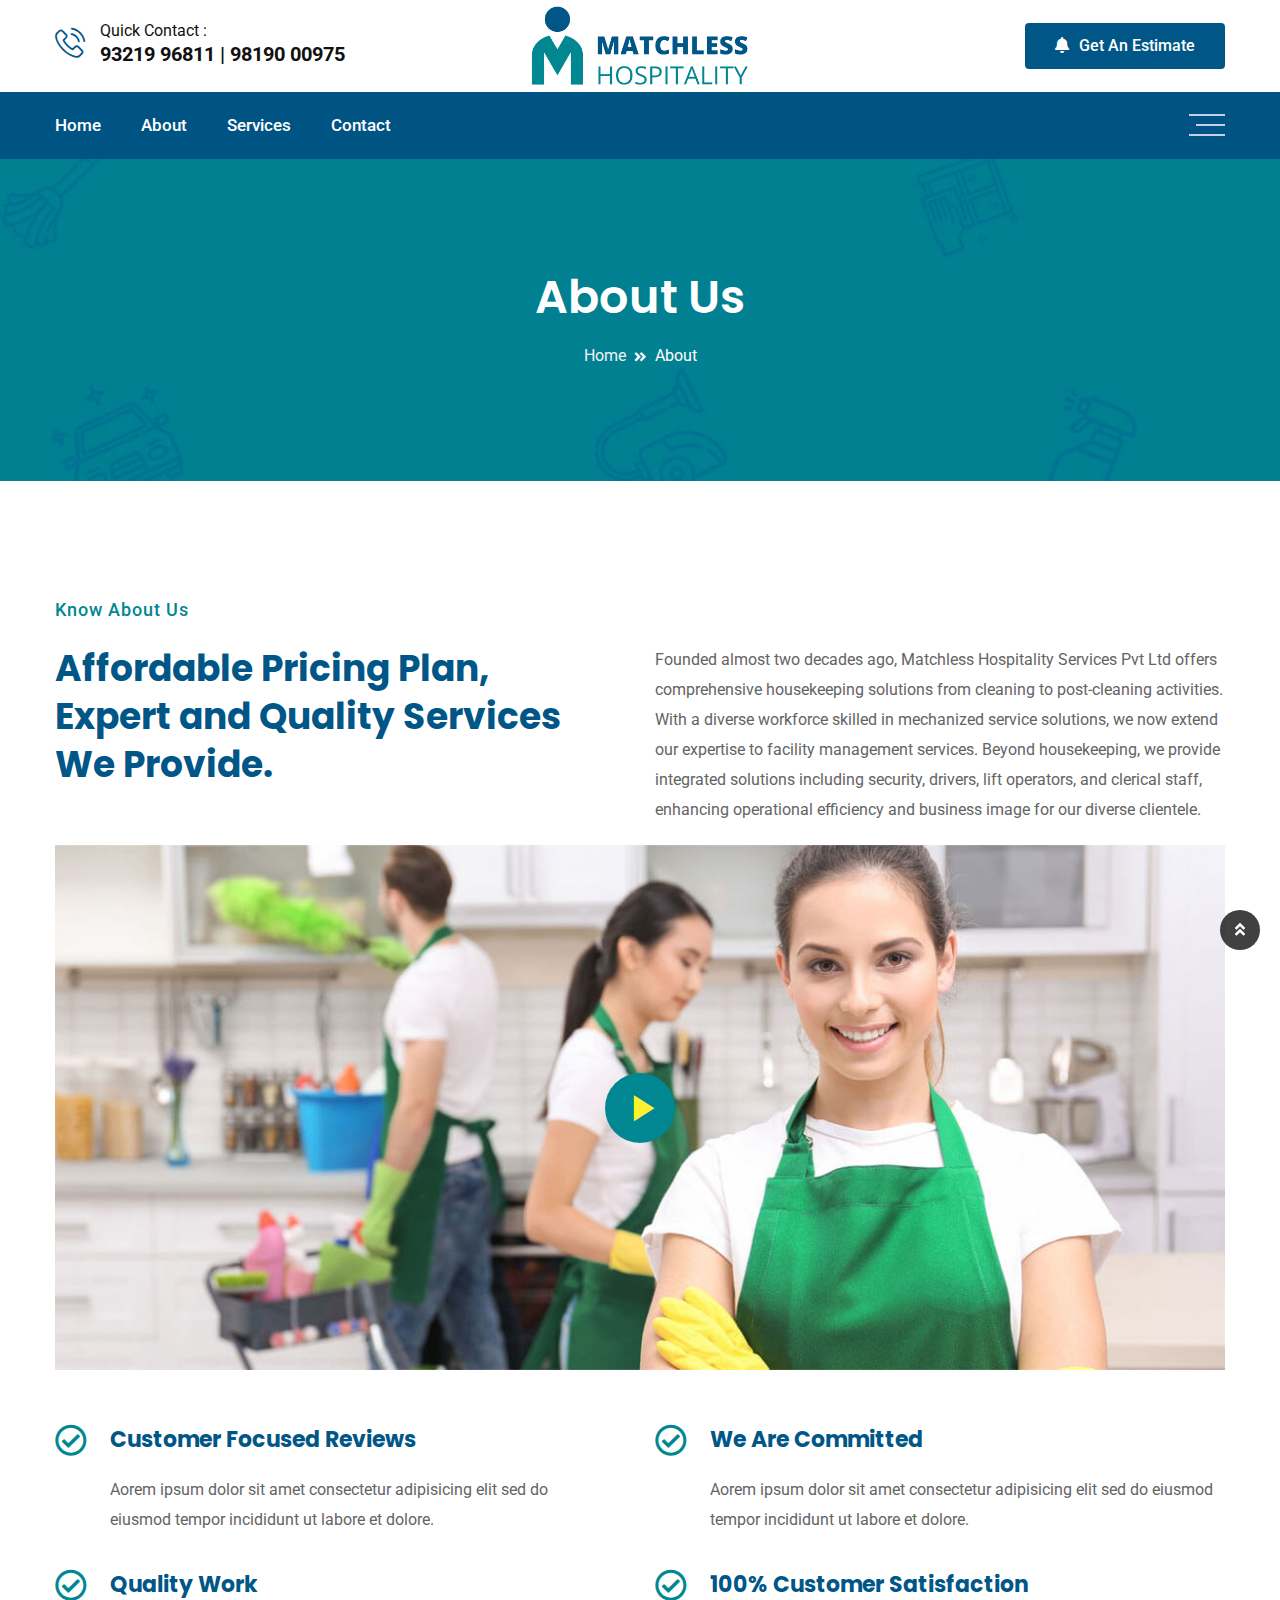
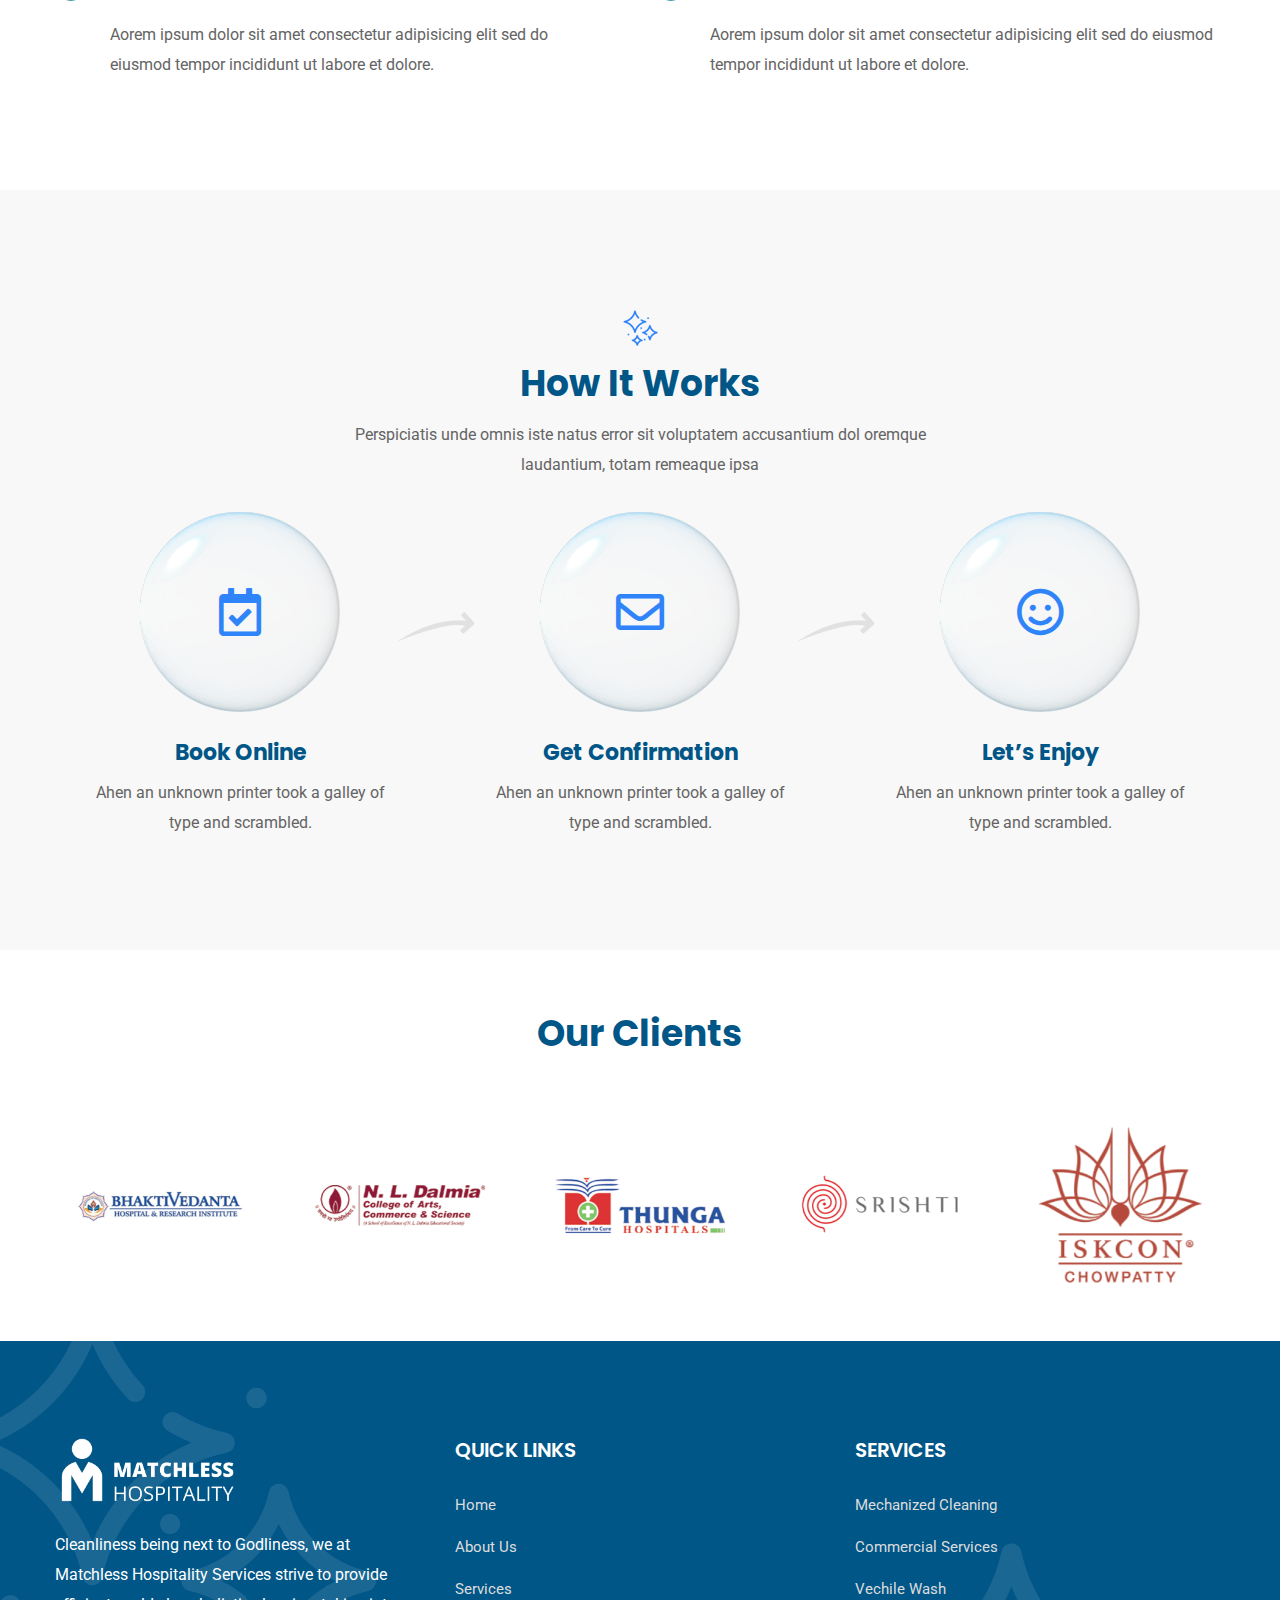
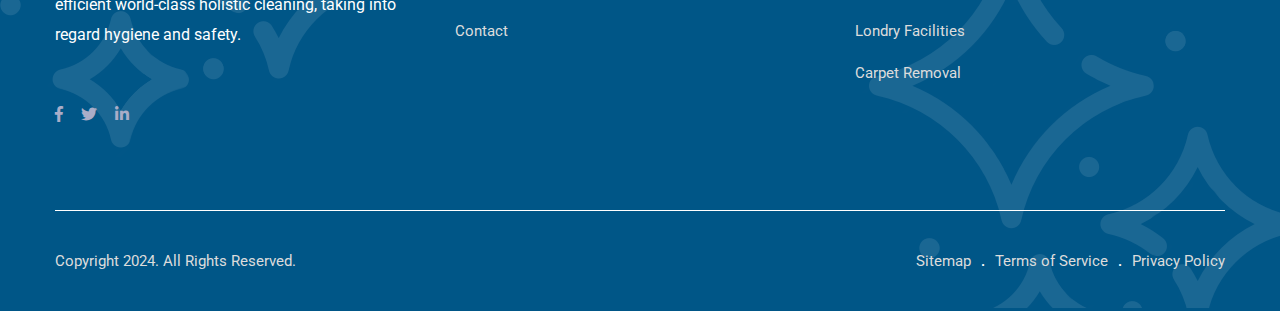
<file: about2.html>
<!doctype html>
<html class="no-js" lang="">


<!-- Mirrored from www.radiustheme.com/demo/html/clenix/clenix/about2.html by HTTrack Website Copier/3.x [XR&CO'2014], Tue, 23 Jul 2024 12:03:28 GMT -->
<head>
    <meta charset="utf-8">
    <meta http-equiv="x-ua-compatible" content="ie=edge">
    <title>About - Matchless Hospitality </title>
    <meta name="description" content="">
    <meta name="viewport" content="width=device-width, initial-scale=1, shrink-to-fit=no">
    <!-- Favicon -->
    <link rel="shortcut icon" type="image/x-icon" href="img/favicon.png">
    <!-- Normalize CSS -->
    <link rel="stylesheet" href="css/normalize.css">
    <!-- Main CSS -->
    <link rel="stylesheet" href="css/main.css">
    <!-- Bootstrap CSS -->
    <link rel="stylesheet" href="css/bootstrap.min.css">
    <!-- MeanMenu CSS -->
    <link rel="stylesheet" href="css/meanmenu.min.css">
    <!-- Font Awesome CSS -->
    <link rel="stylesheet" href="css/fontawesome-all.min.css">
    <!-- Animate CSS -->
    <link rel="stylesheet" href="css/animate.min.css">
    <!-- Owl Carousel CSS -->
    <link rel="stylesheet" href="vendor/OwlCarousel/owl.carousel.min.css">
    <link rel="stylesheet" href="vendor/OwlCarousel/owl.theme.default.min.css">
    <!-- Magnific Popup CSS -->
    <link rel="stylesheet" href="css/magnific-popup.css">
    <!-- FlatIcon CSS -->
    <link rel="stylesheet" href="font/flaticon.css">
    <!-- Custom CSS -->
    <link rel="stylesheet" href="style.css">
    <!-- Modernize js -->
    <script src="js/modernizr-3.7.1.min.js"></script>
</head>

<body class="sticky-header">
    <!--[if lte IE 9]>
    <p class="browserupgrade">You are using an <strong>outdated</strong> browser. Please <a href="https://browsehappy.com/">upgrade your browser</a> to improve your experience and security.</p>
      <![endif]-->
    <!-- ScrollUp Start Here -->
    <a href="#wrapper" data-type="section-switch" class="scrollup">
        <i class="fas fa-angle-double-up"></i>
    </a>
    <!-- ScrollUp End Here -->
    <!-- Preloader Start Here -->
    <div id="preloader"></div>
    <!-- Preloader End Here -->
    <div id="wrapper" class="wrapper">
        <!-- Add your site or application content here -->
        <!-- Header Area Start Here -->
         <header class="header">
            <div id="header-topbar" class="pt-2 pb-2">
                <div class="container">
                    <div class="row d-flex align-items-center">
                        <div class="col-lg-4">
                            <div class="header-action-layout1">
                                <ul>
                                    <li class="header-action-number">
                                        <div class="item-icon">
                                            <i class="flaticon-phone-call"></i>
                                        </div>
                                        <div class="item-content">
                                            <div class="item-title">Quick Contact :</div>
                                            <div class="item-number">93219 96811 | 98190 00975</div>
                                        </div>
                                    </li>
                                </ul>
                            </div>
                        </div>
                        <div class="col-lg-4 d-flex justify-content-center">
                            <div class="logo-area"  style="text-align: center;">
                                <a href="index.html" class="temp-logo">
                                    <img src="img/logo-dark.png" alt="logo" width="60%" class="img-fluid">
                                </a>
                            </div>
                        </div>
                        <div class="col-lg-4 d-flex justify-content-end">
                            <div class="header-topbar-layout1">
                                <div class="header-top-right">
                                    <a href="#" class="header-top-btn border-radius-4"><i class="fas fa-bell"></i>Get An Estimate</a>
                                </div>
                            </div>
                        </div>
                    </div>
                </div>
            </div>
            <div id="rt-sticky-placeholder"></div>
            <div id="header-menu" class="header-menu menu-layout2 bg-Primary">
                <div class="container">
                    <div class="row d-flex align-items-center">
                        <div class="col-lg-7 d-flex justify-content-start position-static">
                            <nav id="dropdown" class="template-main-menu">
                                <ul>
                                   <li>
                                        <a href="index.html" class="pl-lg-0">Home</a>
                                    </li>
                                    <li>
                                        <a href="about2.html">About</a>
                                    </li>
                                    <li>
                                        <a href="service1.html">Services</a>
                                    </li>
                                    <li>
                                        <a href="contact.html">Contact</a>
                                    </li>
                                </ul>
                            </nav>
                        </div>
                        <div class="col-lg-5 d-flex justify-content-end">
                            <div class="header-action-layout1">
                                <ul>
                                    <li class="offcanvas-menu-trigger-wrap">
                                        <button type="button" class="offcanvas-menu-btn menu-status-open">
                                            <span class="btn-icon-wrap">
                                                <span></span>
                                                <span></span>
                                                <span></span>
                                            </span>
                                        </button>
                                    </li>
                                </ul>
                            </div>
                        </div>
                    </div>
                </div>
            </div>
        </header>
        <!-- Header Area End Here -->
        <!-- Inne Page Banner Area Start Here -->
        <section class="inner-page-banner bg-common" data-bg-image="img/figure/breadcumb.jpg">
            <div class="container">
                <div class="row">
                    <div class="col-12">
                        <div class="breadcrumbs-area">
                            <h1>About Us</h1>
                            <ul>
                                <li>
                                    <a href="index.html">Home</a>
                                </li>
                                <li>About</li>
                            </ul>
                        </div>
                    </div>
                </div>
            </div>
        </section>
        <!-- Inne Page Banner Area End Here -->
        <!-- About Us Area Start Here -->
        <section class="section-padding-md-5">
            <div class="container">
                <div class="row">
                    <div class="col-lg-6">
                        <div class="about-box-layout7">
                            <div class="top-left-item">
                                <div class="item-tagline">Know About Us</div>
                                <h2 class="item-title">Affordable Pricing Plan, Expert and Quality Services We Provide.</h2>
                            </div>
                        </div>
                    </div>
                    <div class="col-lg-6">
                        <div class="about-box-layout7">
                            <div class="top-right-item">
                                <p>Founded almost two decades ago, Matchless Hospitality Services Pvt Ltd offers
                                    comprehensive housekeeping solutions from cleaning to post-cleaning activities. With a
                                    diverse workforce skilled in mechanized service solutions, we now extend our expertise
                                    to facility management services. Beyond housekeeping, we provide integrated solutions
                                    including security, drivers, lift operators, and clerical staff, enhancing operational
                                    efficiency and business image for our diverse clientele.</p>
                            </div>
                        </div>
                    </div>
                    <div class="col-lg-12">
                        <div class="about-box-layout7">
                            <div class="item-popup-img">
                                <img src="img/figure/about2.jpg" alt="Thumb">
                                <div class="item-icon">
                                    <a class="play-btn popup-youtube" href="https://www.youtube.com/watch?v=1iIZeIy7TqM">
                                        <i class="flaticon-play-arrow"></i>
                                    </a>
                                </div>
                            </div>
                        </div>
                    </div>
                    <div class="col-lg-6">
                        <div class="about-box-layout7 pr-5">
                            <div class="feature-list">
                                <ul>
                                    <li>
                                        <h3>Customer Focused Reviews</h3>
                                        <p>Aorem ipsum dolor sit amet consectetur adipisicing elit sed do
                                            eiusmod tempor incididunt ut labore et dolore.</p>
                                    </li>
                                    <li>
                                        <h3>Quality Work</h3>
                                        <p>Aorem ipsum dolor sit amet consectetur adipisicing elit sed do
                                            eiusmod tempor incididunt ut labore et dolore.</p>
                                    </li>
                                </ul>
                            </div>
                        </div>
                    </div>
                    <div class="col-lg-6">
                        <div class="about-box-layout7">
                            <div class="feature-list">
                                <ul>
                                    <li>
                                        <h3>We Are Committed</h3>
                                        <p>Aorem ipsum dolor sit amet consectetur adipisicing elit sed do
                                            eiusmod tempor incididunt ut labore et dolore.</p>
                                    </li>
                                    <li>
                                        <h3>100% Customer Satisfaction</h3>
                                        <p>Aorem ipsum dolor sit amet consectetur adipisicing elit sed do
                                            eiusmod tempor incididunt ut labore et dolore.</p>
                                    </li>
                                </ul>
                            </div>
                        </div>
                    </div>
                </div>
            </div>
        </section>
        <!-- About Us Area End Here -->
        <!-- Process Area Start Here -->
        <section class="section-padding-lg-2 bg-assh">
            <div class="container">
                <div class="heading-layout1">
                    <h2>How It Works</h2>
                    <p>Perspiciatis unde omnis iste natus error sit voluptatem accusantium dol
                        oremque laudantium, totam remeaque ipsa</p>
                </div>
                <div class="row">
                    <div class="col-lg-4 single-process">
                        <div class="process-box-layout1">
                            <div class="item-bg">
                                <img src="img/figure/bubble5.png" alt="thumb">
                                <div class="item-icon">
                                    <i class="far fa-calendar-check"></i>
                                </div>
                            </div>
                            <div class="item-content">
                                <h3 class="item-title">Book Online</h3>
                                <p>Ahen an unknown printer took a galley
                                    of type and scrambled.</p>
                            </div>
                        </div>
                    </div>
                    <div class="col-lg-4 single-process">
                        <div class="process-box-layout1">
                            <div class="item-bg">
                                <img src="img/figure/bubble5.png" alt="thumb">
                                <div class="item-icon">
                                    <i class="far fa-envelope"></i>
                                </div>
                            </div>
                            <div class="item-content">
                                <h3 class="item-title">Get Confirmation</h3>
                                <p>Ahen an unknown printer took a galley
                                    of type and scrambled.</p>
                            </div>
                        </div>
                    </div>
                    <div class="col-lg-4 single-process">
                        <div class="process-box-layout1">
                            <div class="item-bg">
                                <img src="img/figure/bubble5.png" alt="thumb">
                                <div class="item-icon">
                                    <i class="far fa-smile"></i>
                                </div>
                            </div>
                            <div class="item-content">
                                <h3 class="item-title">Let’s Enjoy</h3>
                                <p>Ahen an unknown printer took a galley
                                    of type and scrambled.</p>
                            </div>
                        </div>
                    </div>
                </div>
            </div>
        </section>
        <!-- Process Area End Here -->
        <!-- Banner Area Start Here -->
        <!-- <section class="banner-wrap-layout3 bg-lightprimary">
            <div class="container">
                <div class="row d-flex align-items-center">
                    <div class="col-lg-6 order-lg-2">
                        <div class="banner-box-layout2">
                            <h2 class="item-title">Together <span>We'll Explore</span> New Things</h2>
                            <p>Chen an unknown printer took a galley of type and scrambled it to make 
                                a type specimen book. It has survived not only five centuries, but also 
                                the leap into electronic typesetting, remaining essentially.</p>
                            <a href="#" class="btn-fill-sm btn-slide-hover bg-accent text-primarytext">Request an Estimate<i class="fas fa-angle-right"></i></a>
                        </div>
                    </div>
                    <div class="col-lg-6 order-lg-1">
                        <div class="banner-box-layout3">
                            <div class="item-img">
                                <img src="img/figure/figure9.png" alt="Banner-thumb">
                            </div>
                        </div>
                    </div>
                </div>
            </div>
        </section> -->
        <!-- Banner Area End Here -->
         <br><br>
        <!-- Brand Area Start Here -->
        <section class="brand-wrap-layout1">
            <div class="container">
                <div class="heading-layout2">
                    <h2>Our Clients</h2>
                </div>
                <div class="rc-carousel nav-control-layout1 border-top-1" data-loop="true" data-items="10" data-margin="30"
                data-autoplay="false" data-autoplay-timeout="3000" data-smart-speed="1000" data-dots="false"
                data-nav="true" data-nav-speed="false" data-r-x-small="1" data-r-x-small-nav="true"
                data-r-x-small-dots="false" data-r-x-medium="2" data-r-x-medium-nav="true" data-r-x-medium-dots="false"
                data-r-small="3" data-r-small-nav="true" data-r-small-dots="false" data-r-medium="4"
                data-r-medium-nav="true" data-r-medium-dots="false" data-r-large="5" data-r-large-nav="true"
                data-r-large-dots="false" data-r-extra-large="5" data-r-extra-large-nav="true"
                data-r-extra-large-dots="false">

                <div class="brand-box-layout1">
                    <div class="item-img">
                        <img src="img/brand/BV.png" alt="Brand">
                    </div>
                </div>
                <div class="brand-box-layout1">
                    <div class="item-img">
                        <img src="img/brand/NLDalmia.png" alt="Brand">
                    </div>
                </div>
                <div class="brand-box-layout1">
                    <div class="item-img">
                        <img src="img/brand/Thunga.png" alt="Brand">
                    </div>
                </div>
                <div class="brand-box-layout1">
                    <div class="item-img">
                        <img src="img/brand/Shristi.png" alt="Brand">
                    </div>
                </div>
                
                <div class="brand-box-layout1">
                    <div class="item-img">
                        <img src="img/brand/ISKCON.png" alt="Brand">
                    </div>
                </div>
                <div class="brand-box-layout1">
                    <div class="item-img">
                        <img src="img/brand/Samarpan.png" alt="Brand">
                    </div>
                </div>
                <div class="brand-box-layout1">
                    <div class="item-img">
                        <img src="img/brand/orbit.png" alt="Brand">
                    </div>
                </div>
                <div class="brand-box-layout1">
                    <div class="item-img">
                        <img src="img/brand/gurukrupa.png" alt="Brand">
                    </div>
                </div>
                <div class="brand-box-layout1">
                    <div class="item-img">
                        <img src="img/brand/GGHS.png" alt="Brand">
                    </div>
                </div>
                
                <div class="brand-box-layout1">
                    <div class="item-img">
                        <img src="img/brand/MH.png" alt="Brand">
                    </div>
                </div>
                    
                    
                    
                    <div class="brand-box-layout1">
                        <div class="item-img">
                            <img src="img/brand/WINS.png" alt="Brand">
                        </div>
                    </div>
                    
                </div>
            </div>
        </section>
        <!-- Brand Area End Here -->
        <!-- Footer Area Start Here -->
        <footer class="footer-wrap-layout1 section-shape1">
            <div class="container">
                <div class="footer-top-box">
                    <div class="row">
                        <div class="col-lg-4 col-sm-6 col-12">
                            <div class="footer-box-layout1">
                                <div class="footer-title">
                                    <img src="./img/footerMatchlesslogo.png" width="50%" alt="">
                                </div>
                               <p style="color: #fff;">
                                Cleanliness being next to Godliness, we at Matchless Hospitality Services strive to provide
                                efficient world-class holistic cleaning, taking into regard hygiene and safety.
                               </p>
                                <br>
                                <div class="footer-social">
                                    <ul class="social-icon">
                                        <li><a href="#"><i class="fab fa-facebook-f"></i></a></li>
                                        <li><a href="#"><i class="fab fa-twitter"></i></a></li>
                                        <li><a href="#"><i class="fab fa-linkedin-in"></i></a></li>
                                    </ul>
                                </div>
                            </div>
                        </div>
                        
                        <div class="col-lg-4 col-sm-6 col-12">
                            <div class="footer-box-layout1">
                                <div class="footer-title">
                                    <h4>QUICK LINKS</h4>
                                </div>
                                <div class="footer-menu-box">
                                    <ul class="footer-menu-list">
                                        <li>
                                            <a href="index">Home</a>
                                        </li>
                                        <li>
                                            <a href="about1.html">About Us</a>
                                        </li>
                                        <li>
                                            <a href="service1.html">Services</a>
                                        </li>
                                        <li>
                                            <a href="contact.html">Contact</a>
                                        </li>
                                    </ul>
                                </div>
                            </div>
                        </div>
                        <div class="col-lg-4 col-sm-6 col-12">
                            <div class="footer-box-layout1">
                                <div class="footer-title">
                                    <h4>SERVICES</h4>
                                </div>
                                <div class="footer-menu-box">
                                    <ul class="footer-menu-list">
                                        <li>
                                            <a href="#">Mechanized Cleaning</a>
                                        </li>
                                        <li>
                                            <a href="#">Commercial Services</a>
                                        </li>
                                        <li>
                                            <a href="#">Vechile Wash</a>
                                        </li>
                                        <li>
                                            <a href="#">Londry Facilities</a>
                                        </li>
                                        <li>
                                            <a href="#">Carpet Removal</a>
                                        </li>
                                    </ul>
                                </div>
                            </div>
                        </div>
                    </div>
                </div>
                <div class="footer-bottom-box">
                    <div class="row">
                        <div class="col-md-6">
                            <div class="copyright">Copyright 2024. All Rights Reserved.</div>
                        </div>
                        <div class="col-md-6">
                            <div class="footer-bottom-menu">
                                <ul>
                                    <li><a href="#">Sitemap</a></li>
                                    <li><a href="#">Terms of Service</a></li>
                                    <li><a href="#">Privacy Policy</a></li>
                                </ul>
                            </div>
                        </div>
                    </div>
                </div>
            </div>
        </footer>
        <!-- Footer Area End Here -->
    </div>
    <!-- jquery-->
    <script src="js/jquery-3.3.1.min.js"></script>
    <!-- Plugins js -->
    <script src="js/plugins.js"></script>
    <!-- Popper js -->
    <script src="js/popper.min.js"></script>
    <!-- Bootstrap js -->
    <script src="js/bootstrap.min.js"></script>
    <!-- MeanMenu js -->
    <script src="js/jquery.meanmenu.min.js"></script> 
    <!-- Owl Carousel js --> 
    <script src="vendor/OwlCarousel/owl.carousel.min.js"></script> 
    <!-- Magnific Popup js -->
    <script src="js/jquery.magnific-popup.min.js"></script>
    <!-- Main js -->
    <script src="js/main.js"></script>

</body>


<!-- Mirrored from www.radiustheme.com/demo/html/clenix/clenix/about2.html by HTTrack Website Copier/3.x [XR&CO'2014], Tue, 23 Jul 2024 12:03:28 GMT -->
</html>
</file>
<file: css/main.css>
/*! HTML5 Boilerplate v7.1.0 | MIT License | https://html5boilerplate.com/ */

/* main.css 1.0.0 | MIT License | https://github.com/h5bp/main.css#readme */
/*
 * What follows is the result of much research on cross-browser styling.
 * Credit left inline and big thanks to Nicolas Gallagher, Jonathan Neal,
 * Kroc Camen, and the H5BP dev community and team.
 */

 
/* ==========================================================================
   Base styles: opinionated defaults
   ========================================================================== */

   html {
    color: #222;
    font-size: 1em;
    line-height: 1.4;
}

/*
 * Remove text-shadow in selection highlight:
 * https://twitter.com/miketaylr/status/12228805301
 *
 * Vendor-prefixed and regular ::selection selectors cannot be combined:
 * https://stackoverflow.com/a/16982510/7133471
 *
 * Customize the background color to match your design.
 */

::-moz-selection {
    background: #b3d4fc;
    text-shadow: none;
}

::selection {
    background: #b3d4fc;
    text-shadow: none;
}

/*
 * A better looking default horizontal rule
 */

hr {
    display: block;
    height: 1px;
    border: 0;
    border-top: 1px solid #ccc;
    margin: 1em 0;
    padding: 0;
}

/*
 * Remove the gap between audio, canvas, iframes,
 * images, videos and the bottom of their containers:
 * https://github.com/h5bp/html5-boilerplate/issues/440
 */

audio,
canvas,
iframe,
img,
svg,
video {
    vertical-align: middle;
}

/*
 * Remove default fieldset styles.
 */

fieldset {
    border: 0;
    margin: 0;
    padding: 0;
}

/*
 * Allow only vertical resizing of textareas.
 */

textarea {
    resize: vertical;
}

/* ==========================================================================
   Browser Upgrade Prompt
   ========================================================================== */

.browserupgrade {
    margin: 0.2em 0;
    background: #ccc;
    color: #000;
    padding: 0.2em 0;
}




 /* ==========================================================================
   Author's custom styles
   ========================================================================== */
















 /* ==========================================================================
   Helper classes
   ========================================================================== */

/*
 * Hide visually and from screen readers
 */

 .hidden {
  display: none !important;
}

/*
* Hide only visually, but have it available for screen readers:
* https://snook.ca/archives/html_and_css/hiding-content-for-accessibility
*
* 1. For long content, line feeds are not interpreted as spaces and small width
*    causes content to wrap 1 word per line:
*    https://medium.com/@jessebeach/beware-smushed-off-screen-accessible-text-5952a4c2cbfe
*/

.visuallyhidden {
  border: 0;
  clip: rect(0 0 0 0);
  height: 1px;
  margin: -1px;
  overflow: hidden;
  padding: 0;
  position: absolute;
  width: 1px;
  white-space: nowrap; /* 1 */
}

/*
* Extends the .visuallyhidden class to allow the element
* to be focusable when navigated to via the keyboard:
* https://www.drupal.org/node/897638
*/

.visuallyhidden.focusable:active,
.visuallyhidden.focusable:focus {
  clip: auto;
  height: auto;
  margin: 0;
  overflow: visible;
  position: static;
  width: auto;
  white-space: inherit;
}

/*
* Hide visually and from screen readers, but maintain layout
*/

.invisible {
  visibility: hidden;
}

/*
* Clearfix: contain floats
*
* For modern browsers
* 1. The space content is one way to avoid an Opera bug when the
*    `contenteditable` attribute is included anywhere else in the document.
*    Otherwise it causes space to appear at the top and bottom of elements
*    that receive the `clearfix` class.
* 2. The use of `table` rather than `block` is only necessary if using
*    `:before` to contain the top-margins of child elements.
*/

.clearfix:before,
.clearfix:after {
  content: " "; /* 1 */
  display: table; /* 2 */
}

.clearfix:after {
  clear: both;
}

 
/* ==========================================================================
   EXAMPLE Media Queries for Responsive Design.
   These examples override the primary ('mobile first') styles.
   Modify as content requires.
   ========================================================================== */

   @media only screen and (min-width: 35em) {
    /* Style adjustments for viewports that meet the condition */
}

@media print,
       (-webkit-min-device-pixel-ratio: 1.25),
       (min-resolution: 1.25dppx),
       (min-resolution: 120dpi) {
    /* Style adjustments for high resolution devices */
}

 
/* ==========================================================================
   Print styles.
   Inlined to avoid the additional HTTP request:
   https://www.phpied.com/delay-loading-your-print-css/
   ========================================================================== */

   @media print {
    *,
    *:before,
    *:after {
        background: transparent !important;
        color: #000 !important; /* Black prints faster */
        -webkit-box-shadow: none !important;
        box-shadow: none !important;
        text-shadow: none !important;
    }

    a,
    a:visited {
        text-decoration: underline;
    }

    a[href]:after {
        content: " (" attr(href) ")";
    }

    abbr[title]:after {
        content: " (" attr(title) ")";
    }

    /*
     * Don't show links that are fragment identifiers,
     * or use the `javascript:` pseudo protocol
     */

    a[href^="#"]:after,
    a[href^="javascript:"]:after {
        content: "";
    }

    pre {
        white-space: pre-wrap !important;
    }
    pre,
    blockquote {
        border: 1px solid #999;
        page-break-inside: avoid;
    }

    /*
     * Printing Tables:
     * http://css-discuss.incutio.com/wiki/Printing_Tables
     */

    thead {
        display: table-header-group;
    }

    tr,
    img {
        page-break-inside: avoid;
    }

    p,
    h2,
    h3 {
        orphans: 3;
        widows: 3;
    }

    h2,
    h3 {
        page-break-after: avoid;
    }
}
</file>
<file: font/flaticon.css>
/*
  	Flaticon icon font: Flaticon
  	Creation date: 24/05/2019 08:20
  	*/

@font-face {
  font-family: "Flaticon";
  src: url("Flaticon.eot");
  src: url("Flaticond41d.eot?#iefix") format("embedded-opentype"),
       url("Flaticon.woff2") format("woff2"),
       url("Flaticon.woff") format("woff"),
       url("Flaticon.ttf") format("truetype"),
       url("Flaticon.svg#Flaticon") format("svg");
  font-weight: normal;
  font-style: normal;
}

@media screen and (-webkit-min-device-pixel-ratio:0) {
  @font-face {
    font-family: "Flaticon";
    src: url("Flaticon.svg#Flaticon") format("svg");
  }
}

[class^="flaticon-"]:before, [class*=" flaticon-"]:before,
[class^="flaticon-"]:after, [class*=" flaticon-"]:after {   
  font-family: Flaticon;
        font-size: 20px;
font-style: normal;
margin-left: 20px;
}

.flaticon-play-arrow:before { content: "\f100"; }
.flaticon-right-arrow:before { content: "\f101"; }
.flaticon-back:before { content: "\f102"; }
.flaticon-message:before { content: "\f103"; }
.flaticon-down-arrow:before { content: "\f104"; }
.flaticon-call-answer:before { content: "\f105"; }
.flaticon-facebook-placeholder-for-locate-places-on-maps:before { content: "\f106"; }
.flaticon-maps-and-flags:before { content: "\f107"; }
.flaticon-mail:before { content: "\f108"; }
.flaticon-phone-call:before { content: "\f109"; }
.flaticon-clean:before { content: "\f10a"; }
.flaticon-mop:before { content: "\f10b"; }
.flaticon-clean-1:before { content: "\f10c"; }
.flaticon-clean-2:before { content: "\f10d"; }
.flaticon-vacuum:before { content: "\f10e"; }
.flaticon-brush:before { content: "\f10f"; }
.flaticon-calendar:before { content: "\f110"; }
.flaticon-dishwasher:before { content: "\f111"; }
.flaticon-tower:before { content: "\f112"; }
.flaticon-clean-3:before { content: "\f113"; }
.flaticon-car-front:before { content: "\f114"; }
.flaticon-sports-car:before { content: "\f115"; }
.flaticon-shower:before { content: "\f116"; }
</file>
<file: style.css>
/*=======================================================================
1. Typography 
=========================================================================*/
@import url(https://fonts.googleapis.com/css?family=Roboto:300,400,500,600,700,900|Poppins:300,400,500,600,700,800,900);
html {
  height: 100%;
  font-size: 62.5%;
}
@media only screen and (max-width: 1199px) {
  html {
    font-size: 60%;
  }
}
@media only screen and (max-width: 991px) {
  html {
    font-size: 55%;
  }
}
@media only screen and (max-width: 767px) {
  html {
    font-size: 50%;
  }
}
@media only screen and (max-width: 479px) {
  html {
    font-size: 45%;
  }
}
@media only screen and (max-width: 320px) {
  html {
    font-size: 40%;
  }
}
body {
  font-size: 16px;
  font-family: 'Roboto', sans-serif;
  font-weight: 400;
  height: 100%;
  line-height: 30px;
  vertical-align: baseline;
  -webkit-font-smoothing: antialiased;
  -moz-osx-font-smoothing: grayscale;
  text-rendering: optimizeLegibility;
  color: #646464;
  background-color: #ffffff;
}
p {
  margin: 0 0 2rem 0;
  color: #646464;
}
h1,
h2,
h3,
h4,
h5,
h6 {
  font-weight: 400;
  font-family: 'Poppins', sans-serif;
  margin: 0 0 2rem 0;
  color: #005687;
}
h1,
h2 {
  line-height: 48px;
}
h3,
h4,
h5 {
  line-height: 30px;
}
h1 {
  font-size: 46px;
}
@media only screen and (max-width: 1199px) {
  h1 {
    font-size: 42px;
  }
}
@media only screen and (max-width: 991px) {
  h1 {
    font-size: 36px;
  }
}
@media only screen and (max-width: 767px) {
  h1 {
    font-size: 32px;
  }
}
@media only screen and (max-width: 575px) {
  h1 {
    font-size: 28px;
  }
}
h2 {
  font-size: 36px;
}
@media only screen and (max-width: 1199px) {
  h2 {
    font-size: 34px;
  }
}
@media only screen and (max-width: 991px) {
  h2 {
    font-size: 30px;
  }
}
@media only screen and (max-width: 767px) {
  h2 {
    font-size: 28px;
  }
}
@media only screen and (max-width: 575px) {
  h2 {
    font-size: 26px;
  }
}
h3 {
  font-size: 22px;
}
@media only screen and (max-width: 767px) {
  h3 {
    font-size: 20px;
  }
}
h4 {
  font-size: 20px;
}
h5 {
  font-size: 18px;
}
h6 {
  font-size: 16px;
}
/*=======================================================================
2. Bootstrap Overwrite
=========================================================================*/
/*------------------- 2.1 Form -------------------*/
.form-group {
  position: relative;
}
.form-group .form-control {
  font-size: 16px;
  color: #646464;
  padding: 10px 15px;
  border: none;
}
.form-group .form-control:focus {
  outline: none;
  box-shadow: none;
}
.form-group input {
  height: 50px;
}
.form-group:last-child {
  margin-bottom: 0;
}
.form-group.datetime-picker i {
  position: absolute;
  right: 30px;
  top: 50%;
  -webkit-transform: translateY(-50%);
  -moz-transform: translateY(-50%);
  -ms-transform: translateY(-50%);
  -o-transform: translateY(-50%);
  transform: translateY(-50%);
}
/*------------------- 2.2 Grid -------------------*/
@media only screen and (min-width: 1200px) {
  .container {
    max-width: 1200px;
  }
}
.row.no-gutters {
  margin-right: 0;
  margin-left: 0;
}
.row.no-gutters > [class^="col-"],
.row.no-gutters > [class*=" col-"] {
  padding-right: 0;
  padding-left: 0;
}
.row.gutters-1 {
  padding-left: 14.5px;
  padding-right: 14.5px;
}
.row.gutters-1 > [class^="col-"] {
  padding-left: 0.5px;
  padding-right: 0.5px;
}
.row.gutters-2 {
  padding-left: 14px;
  padding-right: 14px;
}
.row.gutters-2 > [class^="col-"] {
  padding-left: 1px;
  padding-right: 1px;
}
.row.gutters-3 {
  padding-left: 13.5px;
  padding-right: 13.5px;
}
.row.gutters-3 > [class^="col-"] {
  padding-left: 1.5px;
  padding-right: 1.5px;
}
.row.gutters-4 {
  padding-left: 13px;
  padding-right: 13px;
}
.row.gutters-4 > [class^="col-"] {
  padding-left: 2px;
  padding-right: 2px;
}
.row.gutters-5 {
  padding-left: 12.5px;
  padding-right: 12.5px;
}
.row.gutters-5 > [class^="col-"] {
  padding-left: 2.5px;
  padding-right: 2.5px;
}
.row.gutters-6 {
  padding-left: 12px;
  padding-right: 12px;
}
.row.gutters-6 > [class^="col-"] {
  padding-left: 3px;
  padding-right: 3px;
}
.row.gutters-7 {
  padding-left: 11.5px;
  padding-right: 11.5px;
}
.row.gutters-7 > [class^="col-"] {
  padding-left: 3.5px;
  padding-right: 3.5px;
}
.row.gutters-8 {
  padding-left: 11px;
  padding-right: 11px;
}
.row.gutters-8 > [class^="col-"] {
  padding-left: 4px;
  padding-right: 4px;
}
.row.gutters-9 {
  padding-left: 10.5px;
  padding-right: 10.5px;
}
.row.gutters-9 > [class^="col-"] {
  padding-left: 4.5px;
  padding-right: 4.5px;
}
.row.gutters-10 {
  padding-left: 10px;
  padding-right: 10px;
}
.row.gutters-10 > [class^="col-"] {
  padding-left: 5px;
  padding-right: 5px;
}
.row.gutters-11 {
  padding-left: 9.5px;
  padding-right: 9.5px;
}
.row.gutters-11 > [class^="col-"] {
  padding-left: 5.5px;
  padding-right: 5.5px;
}
.row.gutters-12 {
  padding-left: 9px;
  padding-right: 9px;
}
.row.gutters-12 > [class^="col-"] {
  padding-left: 6px;
  padding-right: 6px;
}
.row.gutters-13 {
  padding-left: 8.5px;
  padding-right: 8.5px;
}
.row.gutters-13 > [class^="col-"] {
  padding-left: 6.5px;
  padding-right: 6.5px;
}
.row.gutters-14 {
  padding-left: 8px;
  padding-right: 8px;
}
.row.gutters-14 > [class^="col-"] {
  padding-left: 7px;
  padding-right: 7px;
}
.row.gutters-15 {
  padding-left: 7.5px;
  padding-right: 7.5px;
}
.row.gutters-15 > [class^="col-"] {
  padding-left: 7.5px;
  padding-right: 7.5px;
}
.row.gutters-20 {
  padding-left: 5px;
  padding-right: 5px;
}
.row.gutters-20 > [class^="col-"] {
  padding-left: 10px;
  padding-right: 10px;
}
.row.gutters-40 {
  margin-left: -20px;
  margin-right: -20px;
}
.row.gutters-40 > [class^="col-"] {
  padding-left: 20px;
  padding-right: 20px;
}
@media only screen and (max-width: 575px) {
  .row.gutters-40 {
    margin-left: 0;
    margin-right: 0;
  }
  .row.gutters-40 > [class^="col-"] {
    padding-left: 15px;
    padding-right: 15px;
  }
}
.row.gutters-50 {
  margin-left: -25px;
  margin-right: -25px;
}
.row.gutters-50 > [class^="col-"] {
  padding-left: 25px;
  padding-right: 25px;
}
@media only screen and (max-width: 575px) {
  .row.gutters-50 {
    margin-left: 0;
    margin-right: 0;
  }
  .row.gutters-50 > [class^="col-"] {
    padding-left: 15px;
    padding-right: 15px;
  }
}
/*------------------- 2.3 Media Object -------------------*/
.media-body {
  margin-left: 3rem;
}
.media-body.mg-right {
  margin-left: 0;
  margin-right: 3rem;
}
.media-body.space-xl {
  margin-left: 50px;
}
.media-body.space-lg {
  margin-left: 40px;
}
.media-body.space-md {
  margin-left: 20px;
}
.media-body.space-sm {
  margin-left: 15px;
}
.media-body.space-xs {
  margin-left: 10px;
}
.media-body.media-body-box {
  padding: 20px 20px 20px 3rem;
  margin-left: 0;
}
.media-body.media-body-box p {
  margin-bottom: 0;
}
@media only screen and (max-width: 1199px) {
  .media-none--lg {
    display: block;
  }
  .media-none--lg > div {
    width: 100%;
  }
  .media-none--lg img {
    width: 100%;
  }
  .media-none--lg img.media-img-auto {
    width: auto;
  }
  .media-none--lg .media-body,
  .media-none--lg .media-body.space-xl,
  .media-none--lg .media-body.space-lg,
  .media-none--lg .media-body.space-md,
  .media-none--lg .media-body.space-sm,
  .media-none--lg .media-body.space-xs {
    margin-top: 20px;
    margin-left: 0;
  }
  .media-none--lg .media-body.media-body-box {
    margin-top: 0;
    margin-left: 0;
    padding: 3rem;
  }
}
@media only screen and (max-width: 991px) {
  .media-none--md {
    display: block;
  }
  .media-none--md > div {
    width: 100%;
  }
  .media-none--md img {
    width: 100%;
  }
  .media-none--md img.media-img-auto {
    width: auto;
  }
  .media-none--md .media-body,
  .media-none--md .media-body.space-xl,
  .media-none--md .media-body.space-lg,
  .media-none--md .media-body.space-md,
  .media-none--md .media-body.space-sm,
  .media-none--md .media-body.space-xs {
    margin-top: 20px;
    margin-left: 0;
  }
  .media-none--md .media-body.media-body-box {
    margin-top: 0;
    margin-left: 0;
    padding: 3rem;
  }
}
@media only screen and (max-width: 767px) {
  .media-none--sm {
    display: block;
  }
  .media-none--sm > div {
    width: 100%;
  }
  .media-none--sm img {
    width: 100%;
  }
  .media-none--sm img.media-img-auto {
    width: auto;
  }
  .media-none--sm .media-body,
  .media-none--sm .media-body.space-xl,
  .media-none--sm .media-body.space-lg,
  .media-none--sm .media-body.space-md,
  .media-none--sm .media-body.space-sm,
  .media-none--sm .media-body.space-xs {
    margin-top: 20px;
    margin-left: 0;
  }
  .media-none--sm .media-body.media-body-box {
    margin-top: 0;
    margin-left: 0;
    padding: 3rem;
  }
}
@media only screen and (max-width: 575px) {
  .media-none--xs {
    display: block;
  }
  .media-none--xs > div {
    width: 100%;
  }
  .media-none--xs img {
    width: 100%;
  }
  .media-none--xs img.media-img-auto {
    width: auto;
  }
  .media-none--xs .media-body,
  .media-none--xs .media-body.space-xl,
  .media-none--xs .media-body.space-lg,
  .media-none--xs .media-body.space-md,
  .media-none--xs .media-body.space-sm,
  .media-none--xs .media-body.space-xs {
    margin-top: 20px;
    margin-left: 0;
  }
  .media-none--xs .media-body.media-body-box {
    margin-top: 0;
    margin-left: 0;
    padding: 3rem;
  }
}
@media only screen and (max-width: 479px) {
  .media-none-mb {
    display: block;
  }
  .media-none-mb > div {
    width: 100%;
  }
  .media-none-mb img {
    width: 100%;
  }
  .media-none-mb img.media-img-auto {
    width: auto;
  }
  .media-none-mb .media-body,
  .media-none-mb .media-body.space-xl,
  .media-none-mb .media-body.space-lg,
  .media-none-mb .media-body.space-md,
  .media-none-mb .media-body.space-sm,
  .media-none-mb .media-body.space-xs {
    margin-top: 20px;
    margin-left: 0;
  }
  .media-none-mb .media-body.media-body-box {
    margin-top: 0;
    margin-left: 0;
    padding: 3rem;
  }
}
@media (min-width: 992px) and (max-width: 1199px) {
  .media-none-lg {
    display: block;
  }
  .media-none-lg > div {
    width: 100%;
  }
  .media-none-lg img {
    width: 100%;
  }
  .media-none-lg img.media-img-auto {
    width: auto;
  }
  .media-none-lg .media-body,
  .media-none-lg .media-body.space-xl,
  .media-none-lg .media-body.space-lg,
  .media-none-lg .media-body.space-md,
  .media-none-lg .media-body.space-sm,
  .media-none-lg .media-body.space-xs {
    margin-top: 20px;
    margin-left: 0;
  }
  .media-none-lg .media-body.media-body-box {
    margin-top: 0;
    margin-left: 0;
    padding: 3rem;
  }
}
@media (min-width: 768px) and (max-width: 991px) {
  .media-none-md {
    display: block;
  }
  .media-none-md > div {
    width: 100%;
  }
  .media-none-md img {
    width: 100%;
  }
  .media-none-md img.media-img-auto {
    width: auto;
  }
  .media-none-md .media-body,
  .media-none-md .media-body.space-xl,
  .media-none-md .media-body.space-lg,
  .media-none-md .media-body.space-md,
  .media-none-md .media-body.space-sm,
  .media-none-md .media-body.space-xs {
    margin-top: 20px;
    margin-left: 0;
  }
  .media-none-md .media-body.media-body-box {
    margin-top: 0;
    margin-left: 0;
    padding: 3rem;
  }
}
@media (min-width: 576px) and (max-width: 767px) {
  .media-none-sm {
    display: block;
  }
  .media-none-sm > div {
    width: 100%;
  }
  .media-none-sm img {
    width: 100%;
  }
  .media-none-sm img.media-img-auto {
    width: auto;
  }
  .media-none-sm .media-body,
  .media-none-sm .media-body.space-xl,
  .media-none-sm .media-body.space-lg,
  .media-none-sm .media-body.space-md,
  .media-none-sm .media-body.space-sm,
  .media-none-sm .media-body.space-xs {
    margin-top: 20px;
    margin-left: 0;
  }
  .media-none-sm .media-body.media-body-box {
    margin-top: 0;
    margin-left: 0;
    padding: 3rem;
  }
}
@media (min-width: 480px) and (max-width: 575px) {
  .media-none-xs {
    display: block;
  }
  .media-none-xs > div {
    width: 100%;
  }
  .media-none-xs img {
    width: 100%;
  }
  .media-none-xs img.media-img-auto {
    width: auto;
  }
  .media-none-xs .media-body,
  .media-none-xs .media-body.space-xl,
  .media-none-xs .media-body.space-lg,
  .media-none-xs .media-body.space-md,
  .media-none-xs .media-body.space-sm,
  .media-none-xs .media-body.space-xs {
    margin-top: 20px;
    margin-left: 0;
  }
  .media-none-xs .media-body.media-body-box {
    margin-top: 0;
    margin-left: 0;
    padding: 3rem;
  }
}
/*=======================================================================
3. Vendor Custom Style
=========================================================================*/
/*------------------- 3.1 Nivo Slider -------------------*/
.slider-area {
  position: relative;
}
.slider-area .nivo-controlNav {
  display: none;
}
.slider-area .nivo-directionNav a {
  z-index: 12;
  top: 50%;
  transform: translateY(-50%);
}
@media only screen and (max-width: 767px) {
  .slider-area .nivo-directionNav a {
    visibility: hidden;
    opacity: 0;
  }
}
.slider-area .nivo-directionNav a.nivo-prevNav {
  left: 10%;
  width: 55px;
  height: 55px;
  line-height: 55px;
  border-radius: 50%;
  background-color: #ffffff;
  color: #111111;
  font-size: 0;
  transition: all 0.5s ease-out;
}
@media only screen and (max-width: 1440px) {
  .slider-area .nivo-directionNav a.nivo-prevNav {
    left: 3%;
  }
}
.slider-area .nivo-directionNav a.nivo-prevNav:before {
  content: "\f053";
  font-family: "Font Awesome 5 Free";
  font-weight: 600;
  cursor: pointer;
  font-size: 16px;
  margin-right: 2px;
  position: absolute;
  text-align: center;
  top: 50%;
  transform: translateY(-50%);
  z-index: 9;
  left: 0;
  right: 0;
  transition: all 0.3s ease-out;
}
@media only screen and (max-width: 991px) {
  .slider-area .nivo-directionNav a.nivo-prevNav {
    width: 50px;
    height: 50px;
    line-height: 50px;
  }
  .slider-area .nivo-directionNav a.nivo-prevNav:before {
    font-size: 15px;
  }
}
@media only screen and (max-width: 767px) {
  .slider-area .nivo-directionNav a.nivo-prevNav {
    width: 45px;
    height: 45px;
    line-height: 45px;
  }
}
.slider-area .nivo-directionNav a.nivo-prevNav:hover {
  background-color: #005687;
}
.slider-area .nivo-directionNav a.nivo-prevNav:hover:before {
  color: #ffffff !important;
}
.slider-area .nivo-directionNav a.nivo-nextNav {
  right: 10%;
  width: 55px;
  height: 55px;
  line-height: 55px;
  border-radius: 50%;
  background-color: #ffffff;
  color: #111111;
  font-size: 0;
  transition: all 0.3s ease-out;
}
@media only screen and (max-width: 1440px) {
  .slider-area .nivo-directionNav a.nivo-nextNav {
    right: 3%;
  }
}
.slider-area .nivo-directionNav a.nivo-nextNav:before {
  content: "\f054";
  font-family: "Font Awesome 5 Free";
  font-weight: 600;
  cursor: pointer;
  font-size: 16px;
  margin-left: 2px;
  position: absolute;
  text-align: center;
  top: 50%;
  transform: translateY(-50%);
  z-index: 9;
  left: 0;
  right: 0;
  transition: all 0.3s ease-out;
}
@media only screen and (max-width: 991px) {
  .slider-area .nivo-directionNav a.nivo-nextNav {
    width: 50px;
    height: 50px;
    line-height: 50px;
  }
  .slider-area .nivo-directionNav a.nivo-nextNav:before {
    font-size: 15px;
  }
}
@media only screen and (max-width: 767px) {
  .slider-area .nivo-directionNav a.nivo-nextNav {
    width: 45px;
    height: 45px;
    line-height: 45px;
  }
}
.slider-area .nivo-directionNav a.nivo-nextNav:hover {
  background-color: #005687;
}
.slider-area .nivo-directionNav a.nivo-nextNav:hover:before {
  color: #ffffff !important;
}
.slider-area:hover a {
  opacity: 1;
  visibility: visible;
}
.slider-area .nivo-caption {
  opacity: 1;
  z-index: 12;
}
.slider-area .nivo-caption p {
  padding: 0;
}
.slider-area .slide-1 h1.slider-big-text,
.slider-area .slide-2 h1.slider-big-text,
.slider-area .slide-3 h1.slider-big-text {
  font-size: 48px;
  font-weight: 700;
  color: #005687;
  margin-bottom: 18px;
  line-height: 48px;
  width: 100%;
  font-family: 'Poppins', sans-serif;
}
.slider-area .slide-1 h1.slider-big-text span,
.slider-area .slide-2 h1.slider-big-text span,
.slider-area .slide-3 h1.slider-big-text span {
  display: block;
}
@media only screen and (max-width: 1199px) {
  .slider-area .slide-1 h1.slider-big-text,
  .slider-area .slide-2 h1.slider-big-text,
  .slider-area .slide-3 h1.slider-big-text {
    font-size: 40px;
    margin-bottom: 15px;
  }
}
@media only screen and (max-width: 991px) {
  .slider-area .slide-1 h1.slider-big-text,
  .slider-area .slide-2 h1.slider-big-text,
  .slider-area .slide-3 h1.slider-big-text {
    font-size: 30px;
    margin-bottom: 5px;
  }
}
@media only screen and (max-width: 767px) {
  .slider-area .slide-1 h1.slider-big-text,
  .slider-area .slide-2 h1.slider-big-text,
  .slider-area .slide-3 h1.slider-big-text {
    font-size: 28px;
    text-align: center;
  }
}
@media only screen and (max-width: 575px) {
  .slider-area .slide-1 h1.slider-big-text,
  .slider-area .slide-2 h1.slider-big-text,
  .slider-area .slide-3 h1.slider-big-text {
    font-size: 26px;
  }
}
@media only screen and (max-width: 479px) {
  .slider-area .slide-1 h1.slider-big-text,
  .slider-area .slide-2 h1.slider-big-text,
  .slider-area .slide-3 h1.slider-big-text {
    font-size: 22px;
  }
}
.slider-area .slide-1 h1.slider-big-text.text-light,
.slider-area .slide-2 h1.slider-big-text.text-light,
.slider-area .slide-3 h1.slider-big-text.text-light {
  color: #ffffff;
}
.slider-area .slide-1 div.slider-sub-text,
.slider-area .slide-2 div.slider-sub-text,
.slider-area .slide-3 div.slider-sub-text {
  font-size: 24px;
  color: #018792;
  margin-bottom: 20px;
}
@media only screen and (max-width: 1199px) {
  .slider-area .slide-1 div.slider-sub-text,
  .slider-area .slide-2 div.slider-sub-text,
  .slider-area .slide-3 div.slider-sub-text {
    margin-bottom: 15px;
    font-size: 22px;
  }
}
@media only screen and (max-width: 991px) {
  .slider-area .slide-1 div.slider-sub-text,
  .slider-area .slide-2 div.slider-sub-text,
  .slider-area .slide-3 div.slider-sub-text {
    font-size: 20px;
    margin-bottom: 5px;
  }
}
@media only screen and (max-width: 767px) {
  .slider-area .slide-1 div.slider-sub-text,
  .slider-area .slide-2 div.slider-sub-text,
  .slider-area .slide-3 div.slider-sub-text {
    text-align: center;
  }
}
@media only screen and (max-width: 575px) {
  .slider-area .slide-1 div.slider-sub-text,
  .slider-area .slide-2 div.slider-sub-text,
  .slider-area .slide-3 div.slider-sub-text {
    display: none;
  }
}
.slider-area .slide-1 div.slider-sub-text.text-light,
.slider-area .slide-2 div.slider-sub-text.text-light,
.slider-area .slide-3 div.slider-sub-text.text-light {
  color: #ffffff;
}
.slider-area .slide-1 div.slider-paragraph,
.slider-area .slide-2 div.slider-paragraph,
.slider-area .slide-3 div.slider-paragraph {
  color: #444444;
  margin-bottom: 20px;
  width: 40%;
}
@media only screen and (max-width: 1199px) {
  .slider-area .slide-1 div.slider-paragraph,
  .slider-area .slide-2 div.slider-paragraph,
  .slider-area .slide-3 div.slider-paragraph {
    width: 50%;
  }
}
@media only screen and (max-width: 991px) {
  .slider-area .slide-1 div.slider-paragraph,
  .slider-area .slide-2 div.slider-paragraph,
  .slider-area .slide-3 div.slider-paragraph {
    width: 65%;
  }
}
@media only screen and (max-width: 767px) {
  .slider-area .slide-1 div.slider-paragraph,
  .slider-area .slide-2 div.slider-paragraph,
  .slider-area .slide-3 div.slider-paragraph {
    width: 100%;
    text-align: center;
    color: #000000;
  }
}
@media only screen and (max-width: 575px) {
  .slider-area .slide-1 div.slider-paragraph,
  .slider-area .slide-2 div.slider-paragraph,
  .slider-area .slide-3 div.slider-paragraph {
    display: none;
  }
}
.slider-area .slide-1 div.slider-paragraph.text-light,
.slider-area .slide-2 div.slider-paragraph.text-light,
.slider-area .slide-3 div.slider-paragraph.text-light {
  color: #ffffff;
}
.slider-area .slide-1 .slider-big-text.padding-right,
.slider-area .slide-2 .slider-big-text.padding-right,
.slider-area .slide-3 .slider-big-text.padding-right,
.slider-area .slide-1 .slider-sub-text.padding-right,
.slider-area .slide-2 .slider-sub-text.padding-right,
.slider-area .slide-3 .slider-sub-text.padding-right,
.slider-area .slide-1 .slider-paragraph.padding-right,
.slider-area .slide-2 .slider-paragraph.padding-right,
.slider-area .slide-3 .slider-paragraph.padding-right {
  padding-right: 60%;
}
.slider-area .slide-1 .slider-big-text.padding-left,
.slider-area .slide-2 .slider-big-text.padding-left,
.slider-area .slide-3 .slider-big-text.padding-left,
.slider-area .slide-1 .slider-sub-text.padding-left,
.slider-area .slide-2 .slider-sub-text.padding-left,
.slider-area .slide-3 .slider-sub-text.padding-left,
.slider-area .slide-1 .slider-paragraph.padding-left,
.slider-area .slide-2 .slider-paragraph.padding-left,
.slider-area .slide-3 .slider-paragraph.padding-left {
  padding-left: 60%;
}
.slider-area .slider-btn-area {
  margin-top: 34px;
}
@media only screen and (max-width: 991px) {
  .slider-area .slider-btn-area {
    margin-top: 20px;
  }
}
@media only screen and (max-width: 767px) {
  .slider-area .slider-btn-area {
    display: none;
  }
}
.slider-area .slider-btn-area a.item-btn-fill {
  padding: 15px 25px;
  display: inline-flex;
  align-items: center;
  justify-content: center;
  background-color: #018792;
  color: #fff;
  font-size: 15px;
  font-weight: 600;
  border-radius: 4px;
  position: relative;
  z-index: 2;
  transition: all 0.3s ease-out;
}
.slider-area .slider-btn-area a.item-btn-fill i {
  margin-left: 8px;
}
.slider-area .slider-btn-area a.item-btn-fill:after {
  content: "";
  height: 100%;
  width: 0;
  background-color: #005484;
  border-radius: 4px;
  position: absolute;
  top: 0;
  bottom: 0;
  right: 0;
  z-index: -1;
  transition: all 0.3s ease-out;
}
.slider-area .slider-btn-area a.item-btn-fill:hover {
  color: #ffffff;
}
.slider-area .slider-btn-area a.item-btn-fill:hover:after {
  width: 100%;
  left: 0;
}
.slider-layout1 .slide-1 h1.slider-big-text,
.slider-layout1 .slide-2 h1.slider-big-text,
.slider-layout1 .slide-3 h1.slider-big-text {
  animation: fadeInLeft 2000ms ease-in-out;
}
.slider-layout1 .slide-1 div.slider-sub-text,
.slider-layout1 .slide-2 div.slider-sub-text,
.slider-layout1 .slide-3 div.slider-sub-text {
  animation: fadeInUp 1500ms ease-in-out;
}
.slider-layout1 .slide-1 div.slider-paragraph,
.slider-layout1 .slide-2 div.slider-paragraph,
.slider-layout1 .slide-3 div.slider-paragraph {
  animation: fadeInUp 1500ms ease-in-out;
}
.slider-layout1 .slider-btn-area {
  animation: fadeInUp 2000ms ease-in-out;
}
.slider-layout2 .slide-1 h1.slider-big-text,
.slider-layout2 .slide-2 h1.slider-big-text,
.slider-layout2 .slide-3 h1.slider-big-text {
  animation: fadeInLeft 2000ms ease-in-out;
}
.slider-layout2 .slide-1 div.slider-sub-text,
.slider-layout2 .slide-2 div.slider-sub-text,
.slider-layout2 .slide-3 div.slider-sub-text {
  animation: fadeInUp 1500ms ease-in-out;
}
.slider-layout2 .slide-1 div.slider-paragraph,
.slider-layout2 .slide-2 div.slider-paragraph,
.slider-layout2 .slide-3 div.slider-paragraph {
  animation: fadeInUp 1500ms ease-in-out;
}
@media only screen and (max-width: 1199px) {
  .slider-layout2 .slide-1 div.slider-paragraph,
  .slider-layout2 .slide-2 div.slider-paragraph,
  .slider-layout2 .slide-3 div.slider-paragraph {
    display: none;
  }
}
.slider-layout2 .slider-btn-area {
  animation: fadeInUp 2000ms ease-in-out;
}
/*------------------- 3.2 Owl Carousel Nav Style -------------------*/
.nav-control-layout1 {
  z-index: 2;
}
.nav-control-layout1 .owl-nav {
  margin-top: 0;
}
.nav-control-layout1 .owl-nav button {
  position: absolute;
  top: 50%;
  -webkit-transform: translateY(-50%);
  -ms-transform: translateY(-50%);
  transform: translateY(-50%);
  margin: 0;
  padding: 0;
  display: -webkit-inline-box;
  display: -ms-inline-flexbox;
  display: inline-flex;
  -webkit-box-align: center;
  -ms-flex-align: center;
  align-items: center;
  -webkit-box-pack: center;
  -ms-flex-pack: center;
  justify-content: center;
  color: #ffffff !important;
  background: #005687 !important;
  height: 4rem;
  width: 4.5rem;
  border-radius: 4px;
  border: none;
  -webkit-transition: all 0.3s ease-out;
  -moz-transition: all 0.3s ease-out;
  -ms-transition: all 0.3s ease-out;
  -o-transition: all 0.3s ease-out;
  transition: all 0.3s ease-out;
  visibility: hidden;
  opacity: 0;
}
.nav-control-layout1 .owl-nav button i {
  font-size: 20px;
}
.nav-control-layout1 .owl-nav button i:before {
  font-size: 20px;
  font-weight: 600;
}
.nav-control-layout1 .owl-nav button:hover {
  background: #fef22e !important;
  color: #ffffff;
}
.nav-control-layout1 .owl-nav button:focus {
  outline: none;
}
.nav-control-layout1 .owl-nav .owl-prev {
  left: -6rem;
}
@media only screen and (max-width: 1399px) {
  .nav-control-layout1 .owl-nav .owl-prev {
    left: 0;
  }
}
.nav-control-layout1 .owl-nav .owl-next {
  right: -6rem;
}
@media only screen and (max-width: 1399px) {
  .nav-control-layout1 .owl-nav .owl-next {
    right: 0;
  }
}
.nav-control-layout1:hover .owl-nav button {
  visibility: visible;
  opacity: 1;
}
.nav-control-layout2 .owl-nav {
  margin-top: 0;
}
.nav-control-layout2 .owl-nav button {
  position: absolute;
  top: 50%;
  -webkit-transform: translateY(-50%);
  -ms-transform: translateY(-50%);
  transform: translateY(-50%);
  margin: 0;
  padding: 0;
  display: -webkit-inline-box;
  display: -ms-inline-flexbox;
  display: inline-flex;
  -webkit-box-align: center;
  -ms-flex-align: center;
  align-items: center;
  -webkit-box-pack: center;
  -ms-flex-pack: center;
  justify-content: center;
  color: #111111 !important;
  background: #ffffff !important;
  height: 6rem;
  width: 6rem;
  border-radius: 50%;
  border: none;
  -webkit-transition: all 0.3s ease-out;
  -moz-transition: all 0.3s ease-out;
  -ms-transition: all 0.3s ease-out;
  -o-transition: all 0.3s ease-out;
  transition: all 0.3s ease-out;
}
.nav-control-layout2 .owl-nav button i {
  margin-top: 3px;
  font-size: 20px;
}
.nav-control-layout2 .owl-nav button i:before {
  font-size: 20px;
  font-weight: 600;
}
.nav-control-layout2 .owl-nav button:hover {
  background: #005687 !important;
  color: #ffffff !important;
}
.nav-control-layout2 .owl-nav button:focus {
  outline: none;
}
.nav-control-layout2 .owl-nav .owl-prev {
  left: 4rem;
}
@media only screen and (max-width: 1399px) {
  .nav-control-layout2 .owl-nav .owl-prev {
    left: 0;
  }
}
.nav-control-layout2 .owl-nav .owl-next {
  right: 4rem;
}
@media only screen and (max-width: 1399px) {
  .nav-control-layout2 .owl-nav .owl-next {
    right: 0;
  }
}
.nav-control-layout3 .owl-nav {
  margin-top: 0;
}
.nav-control-layout3 .owl-nav button {
  position: absolute;
  top: 50%;
  -webkit-transform: translateY(-50%);
  -ms-transform: translateY(-50%);
  transform: translateY(-50%);
  margin: 0;
  padding: 0;
  display: -webkit-inline-box;
  display: -ms-inline-flexbox;
  display: inline-flex;
  -webkit-box-align: center;
  -ms-flex-align: center;
  align-items: center;
  -webkit-box-pack: center;
  -ms-flex-pack: center;
  justify-content: center;
  color: #fef22e !important;
  background: transparent !important;
  border: 2px solid #ffffff !important;
  height: 6rem;
  width: 6rem;
  border-radius: 50%;
  -webkit-transition: all 0.3s ease-out;
  -moz-transition: all 0.3s ease-out;
  -ms-transition: all 0.3s ease-out;
  -o-transition: all 0.3s ease-out;
  transition: all 0.3s ease-out;
}
.nav-control-layout3 .owl-nav button i {
  font-size: 20px;
}
.nav-control-layout3 .owl-nav button i:before {
  font-size: 20px;
  font-weight: 600;
}
.nav-control-layout3 .owl-nav button:hover {
  background: #ffffff !important;
  color: #005687 !important;
}
.nav-control-layout3 .owl-nav button:focus {
  outline: none;
}
@media only screen and (max-width: 767px) {
  .nav-control-layout3 .owl-nav button {
    visibility: hidden;
    opacity: 0;
  }
}
.nav-control-layout3 .owl-nav .owl-prev {
  left: 4rem;
}
@media only screen and (max-width: 1399px) {
  .nav-control-layout3 .owl-nav .owl-prev {
    left: 0;
  }
}
.nav-control-layout3 .owl-nav .owl-next {
  right: 4rem;
}
@media only screen and (max-width: 1399px) {
  .nav-control-layout3 .owl-nav .owl-next {
    right: 0;
  }
}
.dot-control-layout1 {
  position: relative;
}
.dot-control-layout1 .owl-dots {
  text-align: center;
  margin-top: 60px;
}
.dot-control-layout1 .owl-dots button {
  position: relative;
  height: 20px;
  width: 20px;
  padding: 0;
  margin: 0 3px;
  border: 2px solid rgba(161, 161, 161, 0.3);
  border-radius: 50%;
  -webkit-transition: all 0.3s ease-out;
  -moz-transition: all 0.3s ease-out;
  -ms-transition: all 0.3s ease-out;
  -o-transition: all 0.3s ease-out;
  transition: all 0.3s ease-out;
}
.dot-control-layout1 .owl-dots button:after {
  content: "";
  height: 10px;
  width: 10px;
  background-color: #1c4163;
  border-radius: 50%;
  position: absolute;
  top: 3px;
  left: 3px;
  visibility: hidden;
  opacity: 0;
  -webkit-transition: all 0.3s ease-out;
  -moz-transition: all 0.3s ease-out;
  -ms-transition: all 0.3s ease-out;
  -o-transition: all 0.3s ease-out;
  transition: all 0.3s ease-out;
}
.dot-control-layout1 .owl-dots button:focus {
  outline: none;
}
.dot-control-layout1 .owl-dots button.active:after {
  visibility: visible;
  opacity: 1;
}
/*------------------- 3.3 Select 2 Style -------------------*/
.select2-container--classic .select2-selection--single {
  background: #ffffff;
  border: 1px solid #ffffff;
  height: 50px;
}
.select2-container--classic .select2-selection--single .select2-selection__rendered {
  line-height: 50px;
  color: #646464;
  padding-left: 15px;
}
.select2-container--classic .select2-selection--single:focus {
  border: 1px solid #f4f4f4;
}
.select2-container--classic .select2-selection--single .select2-selection__arrow {
  background: none;
  border-left: none;
  height: 50px;
  top: 0;
  width: 40px;
}
.select2-container--classic .select2-selection--single .select2-selection__arrow b {
  border-color: #444444 transparent transparent transparent;
}
.select2-container--classic.select2-container--open .select2-selection--single .select2-selection__arrow b {
  border-color: transparent transparent #444444 transparent;
}
.select2-container--classic.select2-container--open.select2-container--below .select2-selection--single {
  background: #ffffff;
  border-color: #cccccc;
}
.select2-container--classic.select2-container--open.select2-container--above .select2-selection--single {
  background: #f4f4f4;
  border-color: #cccccc;
}
.select2-container--classic.select2-container--open .select2-dropdown {
  border-color: #cccccc;
  position: inherit !important;
}
.select2-container--classic .select2-results__option--highlighted[aria-selected] {
  background-color: #0529a4;
}
/*=======================================================================
4. Template Layout Style
=========================================================================*/
/*------------------- 4.1 Content -------------------*/
.inner-page-banner {
  display: block;
  padding: 11.4rem 0 10rem;
}
.inner-page-banner .breadcrumbs-area {
  text-align: center;
  position: relative;
  z-index: 1;
}
.inner-page-banner .breadcrumbs-area h1 {
  font-weight: 600;
  text-transform: capitalize;
  color: #ffffff;
  margin-bottom: 20px;
}
@media only screen and (max-width: 991px) {
  .inner-page-banner .breadcrumbs-area h1 {
    margin-bottom: 5px;
    line-height: 1.5;
  }
}
.inner-page-banner .breadcrumbs-area ul li {
  display: inline-block;
  color: #fff;
  font-size: 16px;
  position: relative;
  margin-right: 15px;
  padding-right: 10px;
  margin-bottom: 10px;
}
.inner-page-banner .breadcrumbs-area ul li:before {
  content: "\f101";
  font-family: "Font Awesome 5 Free";
  font-size: 14px;
  font-weight: 600;
  position: absolute;
  right: -10px;
  top: 52%;
  -webkit-transform: translateY(-50%);
  -moz-transform: translateY(-50%);
  -ms-transform: translateY(-50%);
  -o-transform: translateY(-50%);
  transform: translateY(-50%);
  z-index: 5;
  color: #ffffff;
}
.inner-page-banner .breadcrumbs-area ul li a {
  color: #f2f2f2;
  -webkit-transition: all 0.3s ease-out;
  -moz-transition: all 0.3s ease-out;
  -ms-transition: all 0.3s ease-out;
  -o-transition: all 0.3s ease-out;
  transition: all 0.3s ease-out;
}
.inner-page-banner .breadcrumbs-area ul li a:hover {
  color: #ffffff;
}
.inner-page-banner .breadcrumbs-area ul li:last-child {
  margin-right: 0;
  padding-right: 0;
}
.inner-page-banner .breadcrumbs-area ul li:last-child:before {
  display: none;
}
.fw-btn-fill {
  width: 100%;
  border-radius: 4px;
  display: flex;
  align-items: center;
  justify-content: center;
  padding: 15px;
  font-weight: 500;
  font-size: 16px;
  border: none;
  -webkit-transition: all 0.5s ease-out;
  -moz-transition: all 0.5s ease-out;
  -ms-transition: all 0.5s ease-out;
  -o-transition: all 0.5s ease-out;
  transition: all 0.5s ease-out;
}
.fw-btn-fill i {
  margin-left: 8px;
}
.fw-btn-fill:hover {
  background-color: #005687;
  color: #ffffff;
}
.btn-fill-xl {
  border-radius: 4px;
  display: inline-block;
  padding: 12px 55px;
  font-weight: 500;
  -webkit-transition: all 0.5s ease-out;
  -moz-transition: all 0.5s ease-out;
  -ms-transition: all 0.5s ease-out;
  -o-transition: all 0.5s ease-out;
  transition: all 0.5s ease-out;
}
.btn-fill-xl:hover {
  background-color: #005687;
  color: #ffffff;
}
.btn-fill-md {
  border-radius: 4px;
  display: inline-flex;
  align-items: center;
  padding: 14px 30px;
  font-weight: 500;
  -webkit-transition: all 0.3s ease-out;
  -moz-transition: all 0.3s ease-out;
  -ms-transition: all 0.3s ease-out;
  -o-transition: all 0.3s ease-out;
  transition: all 0.3s ease-out;
}
.btn-fill-md i:before {
  font-size: 16px;
  margin-left: 8px;
}
.btn-fill-md:hover {
  background-color: #005687;
  color: #ffffff;
}
.btn-fill-sm {
  border-radius: 4px;
  display: inline-flex;
  align-items: center;
  padding: 14px 25px;
  font-weight: 500;
  -webkit-transition: all 0.3s ease-out;
  -moz-transition: all 0.3s ease-out;
  -ms-transition: all 0.3s ease-out;
  -o-transition: all 0.3s ease-out;
  transition: all 0.3s ease-out;
}
.btn-fill-sm i:before {
  font-size: 16px;
  margin-left: 6px;
}
.btn-fill-sm:hover {
  background-color: #005687;
  color: #ffffff;
}
.btn-fill-xs {
  border-radius: 4px;
  display: inline-flex;
  align-items: center;
  padding: 10px 30px;
  font-weight: 500;
  -webkit-transition: all 0.3s ease-out;
  -moz-transition: all 0.3s ease-out;
  -ms-transition: all 0.3s ease-out;
  -o-transition: all 0.3s ease-out;
  transition: all 0.3s ease-out;
}
.btn-fill-xs i:before {
  font-size: 16px;
  margin-left: 8px;
}
.btn-fill-xs:hover {
  background-color: #005687;
  color: #ffffff;
}
.hover-textprimary:hover {
  background-color: #ffffff;
  color: #005687;
}
.btn-slide-hover {
  position: relative;
  z-index: 2;
}
.btn-slide-hover:after {
  content: "";
  height: 100%;
  width: 0;
  background-color: #018792;
  border-radius: 4px;
  position: absolute;
  top: 0;
  bottom: 0;
  right: 0;
  z-index: -1;
  transition: all 0.3s ease-out;
}
.btn-slide-hover:hover {
  background-color: inherit;
}
.btn-slide-hover:hover:after {
  width: 100%;
  left: 0;
}
#preloader {
  background: #0d0121 url('img/preloader.png') no-repeat scroll center center;
  height: 100%;
  left: 0;
  overflow: visible;
  position: fixed;
  top: 0;
  width: 100%;
  z-index: 9999999;
}
.scrollup {
  overflow: hidden;
  position: fixed;
  height: 40px;
  width: 40px;
  line-height: 40px;
  border-radius: 45px;
  bottom: -50px;
  right: 20px;
  text-align: center;
  z-index: 9999;
  background-color: rgba(17, 17, 17, 0.8);
  display: block;
  font-size: 16px;
  color: #ffffff;
  -webkit-transition: all 0.5s cubic-bezier(0, 0, 0.15, 1.88);
  -moz-transition: all 0.5s cubic-bezier(0, 0, 0.15, 1.88);
  -ms-transition: all 0.5s cubic-bezier(0, 0, 0.15, 1.88);
  -o-transition: all 0.5s cubic-bezier(0, 0, 0.15, 1.88);
  transition: all 0.5s cubic-bezier(0, 0, 0.15, 1.88);
}
.scrollup i {
  display: inline-block;
  -webkit-transition: all 0.5s ease-out;
  -moz-transition: all 0.5s ease-out;
  -ms-transition: all 0.5s ease-out;
  -o-transition: all 0.5s ease-out;
  transition: all 0.5s ease-out;
}
.scrollup:hover,
.scrollup:focus {
  color: #ffffff;
}
.scrollup:hover i,
.scrollup:focus i {
  -webkit-animation: toBottomFromTop20 0.5s forwards;
  animation: toBottomFromTop20 0.5s forwards;
}
.scrollup.back-top {
  bottom: 20px;
}
@-webkit-keyframes pulse {
  0% {
    -webkit-box-shadow: 0 0 0 0 #005687;
    box-shadow: 0 0 0 0 #005687;
  }
  40% {
    -webkit-box-shadow: 0 0 0 50px rgba(255, 194, 17, 0);
    box-shadow: 0 0 0 50px rgba(255, 194, 17, 0);
  }
  70% {
    -webkit-box-shadow: 0 0 0 50px rgba(255, 194, 17, 0);
    box-shadow: 0 0 0 50px rgba(255, 194, 17, 0);
  }
  100% {
    -webkit-box-shadow: 0 0 0 0 rgba(255, 194, 17, 0);
    box-shadow: 0 0 0 0 rgba(255, 194, 17, 0);
  }
}
@keyframes pulse {
  0% {
    -webkit-box-shadow: 0 0 0 0 #005687;
    box-shadow: 0 0 0 0 #005687;
  }
  40% {
    -webkit-box-shadow: 0 0 0 50px rgba(255, 194, 17, 0);
    box-shadow: 0 0 0 50px rgba(255, 194, 17, 0);
  }
  70% {
    -webkit-box-shadow: 0 0 0 50px rgba(255, 194, 17, 0);
    box-shadow: 0 0 0 50px rgba(255, 194, 17, 0);
  }
  100% {
    -webkit-box-shadow: 0 0 0 0 rgba(255, 194, 17, 0);
    box-shadow: 0 0 0 0 rgba(255, 194, 17, 0);
  }
}
@-webkit-keyframes pulse2 {
  0% {
    -webkit-box-shadow: 0 0 0 0 #005687;
    box-shadow: 0 0 0 0 #005687;
  }
  40% {
    -webkit-box-shadow: 0 0 0 20px rgba(255, 194, 17, 0);
    box-shadow: 0 0 0 20px rgba(255, 194, 17, 0);
  }
  70% {
    -webkit-box-shadow: 0 0 0 20px rgba(255, 194, 17, 0);
    box-shadow: 0 0 0 20px rgba(255, 194, 17, 0);
  }
  100% {
    -webkit-box-shadow: 0 0 0 0 rgba(255, 194, 17, 0);
    box-shadow: 0 0 0 0 rgba(255, 194, 17, 0);
  }
}
@keyframes pulse2 {
  0% {
    -webkit-box-shadow: 0 0 0 0 #005687;
    box-shadow: 0 0 0 0 #005687;
  }
  40% {
    -webkit-box-shadow: 0 0 0 20px rgba(255, 194, 17, 0);
    box-shadow: 0 0 0 20px rgba(255, 194, 17, 0);
  }
  70% {
    -webkit-box-shadow: 0 0 0 20px rgba(255, 194, 17, 0);
    box-shadow: 0 0 0 20px rgba(255, 194, 17, 0);
  }
  100% {
    -webkit-box-shadow: 0 0 0 0 rgba(255, 194, 17, 0);
    box-shadow: 0 0 0 0 rgba(255, 194, 17, 0);
  }
}
@-webkit-keyframes animate-figure1 {
  0% {
    -webkit-transform: translateY(0) translateX(0);
    transform: translateY(0) translateX(0);
  }
  50% {
    -webkit-transform: translateY(-20px) translateX(10px);
    transform: translateY(-20px) translateX(10px);
  }
  100% {
    -webkit-transform: translateY(0) translateX(0);
    transform: translateY(0) translateX(0);
  }
}
@keyframes animate-figure1 {
  0% {
    -webkit-transform: translateY(0) translateX(0);
    transform: translateY(0) translateX(0);
  }
  50% {
    -webkit-transform: translateY(-20px) translateX(10px);
    transform: translateY(-20px) translateX(10px);
  }
  100% {
    -webkit-transform: translateY(0) translateX(0);
    transform: translateY(0) translateX(0);
  }
}
@-webkit-keyframes animate-figure2 {
  0% {
    -webkit-transform: translateY(0) translateX(0);
    transform: translateY(0) translateX(0);
  }
  50% {
    -webkit-transform: translateY(-20px) translateX(-10px);
    transform: translateY(-20px) translateX(-10px);
  }
  100% {
    -webkit-transform: translateY(0) translateX(0);
    transform: translateY(0) translateX(0);
  }
}
@keyframes animate-figure2 {
  0% {
    -webkit-transform: translateY(0) translateX(0);
    transform: translateY(0) translateX(0);
  }
  50% {
    -webkit-transform: translateY(-20px) translateX(-10px);
    transform: translateY(-20px) translateX(-10px);
  }
  100% {
    -webkit-transform: translateY(0) translateX(0);
    transform: translateY(0) translateX(0);
  }
}
@-webkit-keyframes animate-figure3 {
  0% {
    -webkit-transform: translateY(0) translateX(0);
    transform: translateY(0) translateX(0);
  }
  50% {
    -webkit-transform: translateY(-10px) translateX(-40px);
    transform: translateY(-10px) translateX(-40px);
  }
  100% {
    -webkit-transform: translateY(0) translateX(0);
    transform: translateY(0) translateX(0);
  }
}
@keyframes animate-figure3 {
  0% {
    -webkit-transform: translateY(0) translateX(0);
    transform: translateY(0) translateX(0);
  }
  50% {
    -webkit-transform: translateY(-10px) translateX(-40px);
    transform: translateY(-10px) translateX(-40px);
  }
  100% {
    -webkit-transform: translateY(0) translateX(0);
    transform: translateY(0) translateX(0);
  }
}
@-webkit-keyframes animate-figure4 {
  0% {
    -webkit-transform: translateY(0) translateX(0);
    transform: translateY(0) translateX(0);
  }
  50% {
    -webkit-transform: translateY(-10px) translateX(40px);
    transform: translateY(-10px) translateX(40px);
  }
  100% {
    -webkit-transform: translateY(0) translateX(0);
    transform: translateY(0) translateX(0);
  }
}
@keyframes animate-figure4 {
  0% {
    -webkit-transform: translateY(0) translateX(0);
    transform: translateY(0) translateX(0);
  }
  50% {
    -webkit-transform: translateY(-10px) translateX(40px);
    transform: translateY(-10px) translateX(40px);
  }
  100% {
    -webkit-transform: translateY(0) translateX(0);
    transform: translateY(0) translateX(0);
  }
}
/*------------------- 4.2 Footer -------------------*/
.footer-wrap-layout1 {
  background-color: #005687;
}
.footer-top-box {
  padding: 9.4rem 0 4rem;
}
.footer-top-box .footer-box-layout1 {
  margin-bottom: 4rem;
}
@media only screen and (max-width: 575px) {
  .footer-top-box .footer-box-layout1 {
    text-align: center;
  }
}
.footer-top-box .footer-box-layout1 .footer-title {
  margin-bottom: 2.5rem;
}
.footer-top-box .footer-box-layout1 .footer-title h4 {
  color: #ffffff;
  font-weight: 600;
}
.footer-top-box .footer-box-layout1 .footer-menu-box .footer-menu-list li {
  margin-bottom: 12px;
}
.footer-top-box .footer-box-layout1 .footer-menu-box .footer-menu-list li:last-child {
  margin-bottom: 0;
}
.footer-top-box .footer-box-layout1 .footer-menu-box .footer-menu-list li a {
  font-size: 15px;
  color: #dcdcdc;
  padding: 5px 0;
  -webkit-transition: all 0.3s ease-out;
  -moz-transition: all 0.3s ease-out;
  -ms-transition: all 0.3s ease-out;
  -o-transition: all 0.3s ease-out;
  transition: all 0.3s ease-out;
}
.footer-top-box .footer-box-layout1 .footer-menu-box .footer-menu-list li a:hover {
  color: #ffffff;
}
.footer-top-box .footer-box-layout1 .footer-menu-box .contact-btn {
  text-align: center;
  display: block;
  font-weight: 700;
  letter-spacing: 0.5px;
  color: #ffffff;
  border: 1px solid #006df0;
  padding: 12px;
  margin-top: 4.5rem;
  -webkit-transition: all 0.3s ease-out;
  -moz-transition: all 0.3s ease-out;
  -ms-transition: all 0.3s ease-out;
  -o-transition: all 0.3s ease-out;
  transition: all 0.3s ease-out;
}
.footer-top-box .footer-box-layout1 .footer-menu-box .contact-btn i {
  margin-right: 10px;
  color: #fef22e;
}
@media only screen and (max-width: 1199px) {
  .footer-top-box .footer-box-layout1 .footer-menu-box .contact-btn {
    font-size: 14px;
  }
}
.footer-top-box .footer-box-layout1 .footer-menu-box .contact-btn:hover {
  background-color: #006df0;
}
.footer-top-box .footer-box-layout1 .footer-newsletter {
  margin-bottom: 2.5rem;
}
.footer-top-box .footer-box-layout1 .footer-newsletter p {
  color: #dcdcdc;
  margin-bottom: 30px;
}
.footer-top-box .footer-box-layout1 .footer-newsletter .stylish-input-group {
  height: 50px;
  border-radius: 4px;
  padding: 0;
}
.footer-top-box .footer-box-layout1 .footer-newsletter .stylish-input-group .form-control {
  border: none;
  box-shadow: none;
  border-radius: 4px 0 0 4px;
  background: #ffffff;
  color: #111111;
  font-size: 16px;
  height: 50px;
  padding: 10px 20px;
}
.footer-top-box .footer-box-layout1 .footer-newsletter .stylish-input-group .input-group-addon {
  display: flex;
  padding: 0;
  border: none;
  border-radius: 0 4px 4px 0;
  background: transparent;
  -webkit-transition: all 0.3s ease-out;
  -moz-transition: all 0.3s ease-out;
  -ms-transition: all 0.3s ease-out;
  -o-transition: all 0.3s ease-out;
  transition: all 0.3s ease-out;
}
.footer-top-box .footer-box-layout1 .footer-newsletter .stylish-input-group .input-group-addon button {
  cursor: pointer;
  background: #fef22e;
  border: 0;
  padding: 0 35px;
  font-size: 16px;
  font-weight: 700;
  color: #005687;
  -webkit-transition: all 0.3s ease-out;
  -moz-transition: all 0.3s ease-out;
  -ms-transition: all 0.3s ease-out;
  -o-transition: all 0.3s ease-out;
  transition: all 0.3s ease-out;
}
.footer-top-box .footer-box-layout1 .footer-newsletter .stylish-input-group .input-group-addon button:focus {
  outline: none;
}
.footer-top-box .footer-box-layout1 .footer-newsletter .stylish-input-group .input-group-addon:hover button {
  background: #018792;
  color: #ffffff;
}
.footer-top-box .footer-box-layout1 .footer-newsletter .stylish-input-group input {
  font-size: 16px;
  color: #005687;
}
.footer-top-box .footer-box-layout1 .footer-newsletter .stylish-input-group input.form-control::-webkit-input-placeholder,
.footer-top-box .footer-box-layout1 .footer-newsletter .stylish-input-group textarea.form-control::-webkit-input-placeholder {
  color: #aaaaaa;
}
.footer-top-box .footer-box-layout1 .footer-newsletter .stylish-input-group input.form-control:-moz-placeholder,
.footer-top-box .footer-box-layout1 .footer-newsletter .stylish-input-group textarea.form-control:-moz-placeholder {
  color: #aaaaaa;
}
.footer-top-box .footer-box-layout1 .footer-newsletter .stylish-input-group input.form-control:-ms-input-placeholder,
.footer-top-box .footer-box-layout1 .footer-newsletter .stylish-input-group textarea.form-control:-ms-input-placeholder {
  color: #aaaaaa;
}
.footer-top-box .footer-box-layout1 .footer-social .social-icon li {
  display: inline-block;
}
.footer-top-box .footer-box-layout1 .footer-social .social-icon li:first-child a {
  padding-left: 0;
}
.footer-top-box .footer-box-layout1 .footer-social .social-icon li a {
  font-size: 16px;
  color: #aaadc8;
  padding: 7px;
  -webkit-transition: all 0.3s ease-out;
  -moz-transition: all 0.3s ease-out;
  -ms-transition: all 0.3s ease-out;
  -o-transition: all 0.3s ease-out;
  transition: all 0.3s ease-out;
}
.footer-top-box .footer-box-layout1 .footer-social .social-icon li a:hover {
  color: #ffffff;
}
.footer-top-box .footer-box-layout1 .footer-social .social-icon li:last-child a {
  padding-right: 0;
}
.footer-middle-box {
  padding: 1rem 0 6rem;
}
.footer-middle-box .footer-newsletter .item-title {
  font-size: 24px;
  color: #ffffff;
  margin-bottom: 15px;
}
@media only screen and (max-width: 991px) {
  .footer-middle-box .footer-newsletter .item-title {
    text-align: center;
    margin-bottom: 20px;
  }
}
@media only screen and (max-width: 767px) {
  .footer-middle-box .footer-newsletter .item-title {
    font-size: 22px;
  }
}
@media only screen and (max-width: 575px) {
  .footer-middle-box .footer-newsletter .item-title {
    font-size: 20px;
  }
}
.footer-middle-box .footer-newsletter .stylish-input-group {
  height: 50px;
  border-radius: 4px;
  padding: 0;
}
.footer-middle-box .footer-newsletter .stylish-input-group .form-control {
  border: none;
  box-shadow: none;
  border-radius: 4px 0 0 4px;
  background: #ffffff;
  color: #111111;
  font-size: 16px;
  height: 50px;
  padding: 10px 20px;
}
.footer-middle-box .footer-newsletter .stylish-input-group .input-group-addon {
  display: flex;
  padding: 0;
  border: none;
  border-radius: 0 4px 4px 0;
  background: #fef22e;
  -webkit-transition: all 0.3s ease-out;
  -moz-transition: all 0.3s ease-out;
  -ms-transition: all 0.3s ease-out;
  -o-transition: all 0.3s ease-out;
  transition: all 0.3s ease-out;
}
.footer-middle-box .footer-newsletter .stylish-input-group .input-group-addon button {
  cursor: pointer;
  background: transparent;
  border: 0;
  padding: 0 40px;
  font-size: 16px;
  font-weight: 700;
  color: #005687;
  -webkit-transition: all 0.3s ease-out;
  -moz-transition: all 0.3s ease-out;
  -ms-transition: all 0.3s ease-out;
  -o-transition: all 0.3s ease-out;
  transition: all 0.3s ease-out;
}
.footer-middle-box .footer-newsletter .stylish-input-group .input-group-addon button:focus {
  outline: none;
}
.footer-middle-box .footer-newsletter .stylish-input-group .input-group-addon:hover {
  background: #018792;
}
.footer-middle-box .footer-newsletter .stylish-input-group .input-group-addon:hover button {
  color: #ffffff;
}
.footer-middle-box .footer-newsletter .stylish-input-group input {
  font-size: 16px;
  color: #005687;
}
.footer-middle-box .footer-newsletter .stylish-input-group input.form-control::-webkit-input-placeholder,
.footer-middle-box .footer-newsletter .stylish-input-group textarea.form-control::-webkit-input-placeholder {
  color: #aaaaaa;
}
.footer-middle-box .footer-newsletter .stylish-input-group input.form-control:-moz-placeholder,
.footer-middle-box .footer-newsletter .stylish-input-group textarea.form-control:-moz-placeholder {
  color: #aaaaaa;
}
.footer-middle-box .footer-newsletter .stylish-input-group input.form-control:-ms-input-placeholder,
.footer-middle-box .footer-newsletter .stylish-input-group textarea.form-control:-ms-input-placeholder {
  color: #aaaaaa;
}
.footer-middle-box .footer-social {
  justify-content: flex-end;
  display: flex;
  padding: 6rem 0 0;
}
@media only screen and (max-width: 991px) {
  .footer-middle-box .footer-social {
    justify-content: center;
  }
}
.footer-middle-box .footer-social .item-title {
  font-size: 18px;
  color: #ffffff;
  margin: 0 15px 0 0;
}
@media only screen and (max-width: 479px) {
  .footer-middle-box .footer-social .item-title {
    font-size: 16px;
    margin: 0 10px 0 0;
  }
}
.footer-middle-box .footer-social .social-icon li {
  display: inline-block;
}
.footer-middle-box .footer-social .social-icon li a {
  font-size: 16px;
  color: #aaadc8;
  padding: 7px;
  -webkit-transition: all 0.3s ease-out;
  -moz-transition: all 0.3s ease-out;
  -ms-transition: all 0.3s ease-out;
  -o-transition: all 0.3s ease-out;
  transition: all 0.3s ease-out;
}
@media only screen and (max-width: 479px) {
  .footer-middle-box .footer-social .social-icon li a {
    padding: 5px;
    font-size: 14px;
  }
}
.footer-middle-box .footer-social .social-icon li a:hover {
  color: #ffffff;
}
.footer-middle-box .footer-social .social-icon li:last-child a {
  padding-right: 0;
}
.footer-bottom-box {
  border-top: 1px solid #fff;
  padding: 3.5rem 0;
}
@media only screen and (max-width: 767px) {
  .footer-bottom-box {
    text-align: center;
  }
}
.footer-bottom-box .copyright {
  font-size: 15px;
  color: #dcdcdc;
}
@media only screen and (max-width: 767px) {
  .footer-bottom-box .copyright {
    margin-bottom: 10px;
  }
}
.footer-bottom-box .footer-bottom-menu {
  text-align: right;
}
@media only screen and (max-width: 767px) {
  .footer-bottom-box .footer-bottom-menu {
    text-align: center;
  }
}
.footer-bottom-box .footer-bottom-menu ul li {
  display: inline-block;
  margin-right: 20px;
  position: relative;
}
.footer-bottom-box .footer-bottom-menu ul li:after {
  content: ".";
  font-size: 15px;
  color: #ffffff;
  font-weight: 500;
  position: absolute;
  bottom: 0;
  right: -14px;
}
.footer-bottom-box .footer-bottom-menu ul li a {
  font-size: 15px;
  color: #dcdcdc;
  -webkit-transition: all 0.3s ease-out;
  -moz-transition: all 0.3s ease-out;
  -ms-transition: all 0.3s ease-out;
  -o-transition: all 0.3s ease-out;
  transition: all 0.3s ease-out;
}
.footer-bottom-box .footer-bottom-menu ul li a:hover {
  color: #ffffff;
}
.footer-bottom-box .footer-bottom-menu ul li:last-child {
  margin-right: 0;
}
.footer-bottom-box .footer-bottom-menu ul li:last-child:after {
  display: none;
}
/*------------------- 4.3 Global -------------------*/
a {
  text-decoration: none;
  cursor: pointer;
}
a:active,
a:hover,
a:focus {
  text-decoration: none;
}
a:active,
a:hover,
a:focus {
  outline: 0 none;
}
img {
  max-width: 100%;
  height: auto;
}
ul {
  list-style: outside none none;
  margin: 0;
  padding: 0;
}
[class^="flaticon-"]:before,
[class*=" flaticon-"]:before,
[class^="flaticon-"]:after,
[class*=" flaticon-"]:after {
  margin-left: 0;
}
.form-response .alert-danger,
.form-response .alert.alert-info,
.form-response .alert.alert-success {
  margin-top: 10px;
  margin-bottom: 0;
}
.form-response .alert-danger p,
.form-response .alert.alert-info p,
.form-response .alert.alert-success p {
  margin-bottom: 0;
}
/*------------------- 4.4 Header Menu -------------------*/
header.header {
  position: relative;
  z-index: 15;
}
@media only screen and (max-width: 991px) {
  header.header {
    display: none;
  }
}
.logo-area a {
  display: block;
}
.header-menu {
  position: relative;
  top: 0;
  left: 0;
  right: 0;
  margin: auto;
  z-index: 100;
  -webkit-transition: all 0.3s ease-out;
  -moz-transition: all 0.3s ease-out;
  -ms-transition: all 0.3s ease-out;
  -o-transition: all 0.3s ease-out;
  transition: all 0.3s ease-out;
}
.header-menu:after {
  clear: both;
  content: "";
  display: block;
}
.header-menu nav.template-main-menu > ul {
  display: -webkit-box;
  display: -ms-flexbox;
  display: flex;
  -webkit-box-pack: center;
  -ms-flex-pack: center;
  justify-content: center;
}
.header-menu nav.template-main-menu > ul > li > a {
  transition: all 0.3s ease-out;
}
.header-menu nav.template-main-menu > ul > li > a:hover {
  color: #3285f9;
}
nav.template-main-menu > ul > li {
  position: relative;
}
nav.template-main-menu > ul > li > a {
  font-size: 17px;
  font-weight: 500;
  line-height: 1;
  display: block;
  color: #005687;
}
nav.template-main-menu > ul > li ul.dropdown-menu-col-1 {
  border-top: 1px solid #005687;
  background-color: #ffffff;
  width: 250px;
  visibility: hidden;
  opacity: 0;
  position: absolute;
  top: 100%;
  left: 0;
  border-radius: 0 0 4px 4px;
  -webkit-transform: translateY(15px);
  -moz-transform: translateY(15px);
  -ms-transform: translateY(15px);
  -o-transform: translateY(15px);
  transform: translateY(15px);
  -webkit-box-shadow: 0px 3px 20px 0px rgba(0, 0, 0, 0.05);
  -moz-box-shadow: 0px 3px 20px 0px rgba(0, 0, 0, 0.05);
  box-shadow: 0 3px 20px rgba(0, 0, 0, 0.05);
  -webkit-transition: all 0.3s ease-out;
  -moz-transition: all 0.3s ease-out;
  -ms-transition: all 0.3s ease-out;
  -o-transition: all 0.3s ease-out;
  transition: all 0.3s ease-out;
}
nav.template-main-menu > ul > li ul.dropdown-menu-col-1 li {
  position: relative;
}
nav.template-main-menu > ul > li ul.dropdown-menu-col-1 li a {
  position: relative;
  font-size: 15px;
  font-weight: 500;
  text-transform: capitalize;
  color: #005687;
  padding: 12px 20px;
  display: block;
  -webkit-transition: all 0.5s ease 0s;
  -moz-transition: all 0.5s ease 0s;
  -ms-transition: all 0.5s ease 0s;
  -o-transition: all 0.5s ease 0s;
  transition: all 0.5s ease 0s;
}
nav.template-main-menu > ul > li ul.dropdown-menu-col-1 li a:before {
  content: "\f30b";
  font-family: "Font Awesome 5 Free";
  font-weight: 600;
  font-size: 15px;
  color: #005687;
  position: absolute;
  top: 12px;
  left: 20px;
  transform: scale(0);
  -webkit-transition: all 0.5s ease 0s;
  -moz-transition: all 0.5s ease 0s;
  -ms-transition: all 0.5s ease 0s;
  -o-transition: all 0.5s ease 0s;
  transition: all 0.5s ease 0s;
}
nav.template-main-menu > ul > li ul.dropdown-menu-col-1 li a:hover {
  color: #018792;
  padding-left: 40px;
}
nav.template-main-menu > ul > li ul.dropdown-menu-col-1 li a:hover:before {
  transform: scale(1);
}
@media only screen and (max-width: 1199px) {
  nav.template-main-menu > ul > li ul.dropdown-menu-col-1 li a {
    padding: 10px 15px;
  }
}
nav.template-main-menu > ul > li ul.dropdown-menu-col-1 li:after {
  content: "";
  position: absolute;
  top: 0;
  left: 20px;
  right: 20px;
  height: 100%;
  border-bottom: 1px solid #e9e9e9;
  z-index: -1;
}
@media only screen and (max-width: 1199px) {
  nav.template-main-menu > ul > li ul.dropdown-menu-col-1 li:after {
    left: 15px;
    right: 15px;
  }
}
nav.template-main-menu > ul > li ul.dropdown-menu-col-1 li:last-child:after {
  border-bottom: none;
}
nav.template-main-menu > ul > li ul.dropdown-menu-col-2 {
  display: flex;
  align-items: center;
  border-top: 1px solid #005687;
  background-color: #ffffff;
  opacity: 0;
  visibility: hidden;
  position: absolute;
  top: 100%;
  left: 0;
  -webkit-transform: translateY(15px);
  -moz-transform: translateY(15px);
  -ms-transform: translateY(15px);
  -o-transform: translateY(15px);
  transform: translateY(15px);
  -webkit-box-shadow: 0px 3px 20px 0px rgba(0, 0, 0, 0.05);
  -moz-box-shadow: 0px 3px 20px 0px rgba(0, 0, 0, 0.05);
  box-shadow: 0 3px 20px rgba(0, 0, 0, 0.05);
  -webkit-transition: all 0.3s ease-out;
  -moz-transition: all 0.3s ease-out;
  -ms-transition: all 0.3s ease-out;
  -o-transition: all 0.3s ease-out;
  transition: all 0.3s ease-out;
}
nav.template-main-menu > ul > li ul.dropdown-menu-col-2 li {
  min-width: 200px;
}
nav.template-main-menu > ul > li ul.dropdown-menu-col-2 li a {
  font-size: 15px;
  text-transform: capitalize;
  color: #111111;
  padding: 8px 15px;
  display: block;
  -webkit-transition: all 0.3s ease-out;
  -moz-transition: all 0.3s ease-out;
  -ms-transition: all 0.3s ease-out;
  -o-transition: all 0.3s ease-out;
  transition: all 0.3s ease-out;
}
nav.template-main-menu > ul > li ul.dropdown-menu-col-2 li a:hover {
  color: #ffffff;
  background-color: #005687;
}
nav.template-main-menu > ul > li ul.dropdown-menu-col-2 li a:last-child {
  padding-bottom: 15px;
}
nav.template-main-menu > ul > li .template-mega-menu {
  background-color: #ffffff;
  border-top: 1px solid #005687;
  position: absolute;
  width: 100%;
  left: 0;
  right: 0;
  z-index: 10;
  opacity: 0;
  visibility: hidden;
  top: 100%;
  padding: 20px 0 0;
  transform: translateY(15px);
  -webkit-box-shadow: 0px 3px 20px 0px rgba(0, 0, 0, 0.05);
  -moz-box-shadow: 0px 3px 20px 0px rgba(0, 0, 0, 0.05);
  box-shadow: 0 3px 20px rgba(0, 0, 0, 0.05);
  -webkit-transition: all 0.3s ease-out;
  -moz-transition: all 0.3s ease-out;
  -ms-transition: all 0.3s ease-out;
  -o-transition: all 0.3s ease-out;
  transition: all 0.3s ease-out;
}
nav.template-main-menu > ul > li .template-mega-menu .menu-ctg-title {
  font-size: 16px;
  font-weight: 500;
  color: #005687;
  margin-bottom: 15px;
}
nav.template-main-menu > ul > li .template-mega-menu ul.sub-menu {
  margin-bottom: 20px;
}
nav.template-main-menu > ul > li .template-mega-menu ul.sub-menu li {
  margin-bottom: 5px;
  padding-bottom: 7px;
  border-bottom: 1px solid #ebebeb;
}
nav.template-main-menu > ul > li .template-mega-menu ul.sub-menu li:last-child {
  border-bottom: 0;
  margin-bottom: 0;
  padding-bottom: 0;
}
nav.template-main-menu > ul > li .template-mega-menu ul.sub-menu li a {
  font-size: 15px;
  text-transform: capitalize;
  color: #005687;
  padding: 5px 15px 5px 30px;
  display: block;
  -webkit-transition: all 0.5s cubic-bezier(0, 0, 0.15, 1.88);
  -moz-transition: all 0.5s cubic-bezier(0, 0, 0.15, 1.88);
  -ms-transition: all 0.5s cubic-bezier(0, 0, 0.15, 1.88);
  -o-transition: all 0.5s cubic-bezier(0, 0, 0.15, 1.88);
  transition: all 0.5s cubic-bezier(0, 0, 0.15, 1.88);
  position: relative;
}
nav.template-main-menu > ul > li .template-mega-menu ul.sub-menu li a i {
  color: #005687;
  position: absolute;
  left: 0;
  top: 50%;
  -webkit-transform: translateY(-50%);
  -moz-transform: translateY(-50%);
  -ms-transform: translateY(-50%);
  -o-transform: translateY(-50%);
  transform: translateY(-50%);
  -webkit-transition: all 0.3s ease-out;
  -moz-transition: all 0.3s ease-out;
  -ms-transition: all 0.3s ease-out;
  -o-transition: all 0.3s ease-out;
  transition: all 0.3s ease-out;
}
nav.template-main-menu > ul > li .template-mega-menu ul.sub-menu li a:hover {
  color: #018792;
  padding: 5px 15px 5px 35px;
}
nav.template-main-menu > ul > li .template-mega-menu ul.sub-menu li a:hover i {
  color: #005687;
  animation: toRightFromLeft10 0.5s;
}
nav.template-main-menu > ul > li:hover ul.dropdown-menu-col-1 {
  opacity: 1;
  visibility: visible;
  transform: translatey(0);
}
nav.template-main-menu > ul > li:hover ul.dropdown-menu-col-2 {
  opacity: 1;
  visibility: visible;
  transform: translatey(0);
}
nav.template-main-menu > ul > li:hover .template-mega-menu {
  opacity: 1;
  visibility: visible;
  transform: translatey(0);
}
.header-menu.menu-layout1 {
  background-color: #ffffff;
}
.header-menu.menu-layout1 nav.template-main-menu > ul > li > a {
  padding: 40px 20px;
}
@media only screen and (max-width: 1199px) {
  .header-menu.menu-layout1 nav.template-main-menu > ul > li > a {
    padding: 40px 15px;
  }
}
.header-menu.menu-layout2 {
  background-color: #005484;
}
.header-menu.menu-layout2 nav.template-main-menu > ul > li > a {
  padding: 25px 20px;
  color: #ffffff;
}
@media only screen and (max-width: 1199px) {
  .header-menu.menu-layout2 nav.template-main-menu > ul > li > a {
    padding: 25px 15px;
  }
}
.header-menu.menu-layout3 nav.template-main-menu > ul > li > a {
  padding: 26px 20px;
  color: #ffffff;
}
@media only screen and (max-width: 1199px) {
  .header-menu.menu-layout3 nav.template-main-menu > ul > li > a {
    padding: 26px 15px;
  }
}
.header-menu.menu-layout3 nav.template-main-menu > ul > li .template-mega-menu {
  background-color: transparent;
  border-top: none;
  box-shadow: none;
  padding: 0;
}
.header-menu.menu-layout3 nav.template-main-menu > ul > li .template-mega-menu .mega-menu-small {
  padding: 20px 20px 0;
  border-top: 1px solid #005687;
}
.rt-sticky {
  position: fixed;
  top: 0;
  width: 100%;
  z-index: 100;
  left: 0;
  right: 0;
  background-color: #ffffff;
}
.rt-sticky nav.template-main-menu > ul > li > a {
  padding: 28px 18px;
}
@media only screen and (max-width: 1199px) {
  .rt-sticky nav.template-main-menu > ul > li > a {
    padding: 28px 15px;
  }
}
.header-menu.menu-layout1.rt-sticky {
  -webkit-box-shadow: 0px 5px 5px 0px rgba(0, 0, 0, 0.2);
  box-shadow: 0px 5px 5px 0px rgba(0, 0, 0, 0.2);
}
.header-menu.menu-layout1.rt-sticky nav.template-main-menu > ul > li > a {
  padding: 28px 18px;
}
@media only screen and (max-width: 1199px) {
  .header-menu.menu-layout1.rt-sticky nav.template-main-menu > ul > li > a {
    padding: 28px 15px;
  }
}
.header-menu.menu-layout2.rt-sticky {
  -webkit-box-shadow: 0px 5px 5px 0px rgba(0, 0, 0, 0.2);
  box-shadow: 0px 5px 5px 0px rgba(0, 0, 0, 0.2);
}
.header-menu.menu-layout3.rt-sticky {
  -webkit-box-shadow: 0px 5px 5px 0px rgba(0, 0, 0, 0.5);
  box-shadow: 0px 5px 5px 0px rgba(0, 0, 0, 0.5);
  background-color: #005687;
}
@media only screen and (min-width: 992px) {
  .hide-on-desktop-menu {
    display: none !important;
  }
}
@media only screen and (max-width: 991px) {
  .hide-on-mobile-menu {
    display: none;
  }
}
.header-action-layout1 ul {
  display: flex;
  align-items: center;
}
.header-action-layout1 ul li {
  display: inline-block;
  margin-right: 25px;
}
.header-action-layout1 ul li:last-child {
  margin-right: 0;
}
.header-action-layout1 ul .header-action-number {
  display: flex;
  align-items: center;
}
.header-action-layout1 ul .header-action-number .item-icon {
  margin-right: 15px;
}
.header-action-layout1 ul .header-action-number .item-icon i:before {
  font-size: 30px;
  color: #005687;
}
.header-action-layout1 ul .header-action-number .item-content .item-title {
  line-height: 1;
  color: #111111;
}
.header-action-layout1 ul .header-action-number .item-content .item-number {
  font-weight: 700;
  font-size: 20px;
  color: #111111;
}
.header-action-layout1 ul .header-action-number-2 {
  display: flex;
  align-items: center;
}
.header-action-layout1 ul .header-action-number-2 .item-icon {
  position: relative;
  text-align: center;
  height: 38px;
  width: 38px;
  line-height: 38px;
  background-color: #fef22e;
  border-radius: 50%;
  margin-right: 20px;
  animation: pulse2 infinite 2s;
}
.header-action-layout1 ul .header-action-number-2 .item-icon:before {
  content: "";
  height: 48px;
  width: 48px;
  border: 1.5px solid #d7d7d7;
  border-radius: 50%;
  position: absolute;
  top: -5px;
  left: -5px;
  animation: pulse2 infinite 2s;
}
.header-action-layout1 ul .header-action-number-2 .item-icon:after {
  content: "";
  height: 58px;
  width: 58px;
  border: 2px solid #d7d7d7;
  border-radius: 50%;
  position: absolute;
  top: -10px;
  left: -10px;
  animation: pulse2 infinite 2s;
}
.header-action-layout1 ul .header-action-number-2 .item-icon i:before {
  font-size: 22px;
  color: #000000;
}
.header-action-layout1 ul .header-action-number-2 .item-content .item-number {
  color: #005687;
  font-size: 22px;
  font-weight: 500;
}
@media only screen and (max-width: 1199px) {
  .header-action-layout1 ul .header-action-number-2 .item-content .item-number {
    font-size: 20px;
  }
}
.header-action-layout1 ul .header-action-btn .item-btn {
  border-radius: 0 4px 4px 0;
  background-color: #fef22e;
  clip-path: polygon(14% 0, 100% 0, 100% 100%, 0% 100%);
  display: inline-block;
  padding: 20px 30px 20px 45px;
  color: #000000;
  font-weight: 500;
  letter-spacing: 0.4px;
  margin-right: -1px;
  -webkit-transition: all 0.3s ease-out;
  -moz-transition: all 0.3s ease-out;
  -ms-transition: all 0.3s ease-out;
  -o-transition: all 0.3s ease-out;
  transition: all 0.3s ease-out;
}
.header-action-layout1 ul .header-action-btn .item-btn i {
  margin-right: 10px;
}
.header-action-layout1 ul .header-action-btn .item-btn:hover {
  background-color: #018792;
  color: #ffffff;
}
.header-action-layout1 ul .offcanvas-menu-trigger-wrap .offcanvas-menu-btn {
  border: none;
  border-radius: 4px;
  cursor: pointer;
  background-color: transparent;
  text-align: center;
  padding: 0;
}
.header-action-layout1 ul .offcanvas-menu-trigger-wrap .offcanvas-menu-btn:focus {
  outline: none;
}
.header-action-layout1 ul .offcanvas-menu-trigger-wrap .offcanvas-menu-btn .btn-icon-wrap {
  width: 36px;
  height: 17px;
  display: block;
  position: relative;
}
.header-action-layout1 ul .offcanvas-menu-trigger-wrap .offcanvas-menu-btn .btn-icon-wrap span {
  position: absolute;
  right: 0;
  height: 2px;
  width: 100%;
  background-color: #c8cfeb;
  display: block;
  opacity: 1;
  transform: rotate(0deg);
  margin: auto;
  -webkit-transition: all 0.3s ease-in-out;
  -moz-transition: all 0.3s ease-in-out;
  -ms-transition: all 0.3s ease-in-out;
  -o-transition: all 0.3s ease-in-out;
  transition: all 0.3s ease-in-out;
}
.header-action-layout1 ul .offcanvas-menu-trigger-wrap .offcanvas-menu-btn .btn-icon-wrap span:nth-child(1n) {
  top: 0;
}
.header-action-layout1 ul .offcanvas-menu-trigger-wrap .offcanvas-menu-btn .btn-icon-wrap span:nth-child(2n) {
  width: 80%;
  top: 10px;
}
.header-action-layout1 ul .offcanvas-menu-trigger-wrap .offcanvas-menu-btn .btn-icon-wrap span:nth-child(3n) {
  top: 20px;
}
.header-action-layout1 ul .offcanvas-menu-trigger-wrap .offcanvas-btn-light {
  background-color: transparent;
  box-shadow: none;
  padding: 15px 0;
}
.header-action-layout1 ul .offcanvas-menu-trigger-wrap .offcanvas-btn-light .btn-icon-wrap span {
  background-color: #ffffff;
}
.header-action-layout1 ul .offcanvas-menu-trigger-wrap .offcanvas-menu-btn.menu-status-close .btn-icon-wrap span:nth-child(1n) {
  top: 7px;
  transform: rotate(135deg);
}
.header-action-layout1 ul .offcanvas-menu-trigger-wrap .offcanvas-menu-btn.menu-status-close .btn-icon-wrap span:nth-child(2n) {
  left: 40px;
  opacity: 0;
  visibility: hidden;
}
.header-action-layout1 ul .offcanvas-menu-trigger-wrap .offcanvas-menu-btn.menu-status-close .btn-icon-wrap span:nth-child(3n) {
  width: 100%;
  top: 7px;
  transform: rotate(-135deg);
}
.header-topbar-layout1 ul li {
  display: inline-block;
  margin-right: 30px;
}
.header-topbar-layout1 ul li:last-child {
  margin-right: 0;
}
.header-topbar-layout1 .header-top-left .social-icon a {
  padding-right: 8px;
  margin-right: 4px;
  font-size: 15px;
  color: #a5b3e9;
  -webkit-transition: all 0.3s ease-out;
  -moz-transition: all 0.3s ease-out;
  -ms-transition: all 0.3s ease-out;
  -o-transition: all 0.3s ease-out;
  transition: all 0.3s ease-out;
}
.header-topbar-layout1 .header-top-left .social-icon a:last-child {
  padding-right: 0;
  margin-right: 0;
}
.header-topbar-layout1 .header-top-left .social-icon a:hover {
  color: #ffffff;
}
.header-topbar-layout1 .header-top-left .opening-hour {
  color: #a5b3e9;
  font-size: 15px;
}
.header-topbar-layout1 .header-top-left .opening-hour i {
  font-size: 16px;
  color: #ffffff;
  margin-right: 10px;
}
.header-topbar-layout1 .header-top-right .header-top-btn {
  display: block;
  background-color: #005687;
  padding: 8px 30px;
  font-size: 16px;
  color: #fff;
  font-weight: 500;
  -webkit-transition: all 0.3s ease-out;
  -moz-transition: all 0.3s ease-out;
  -ms-transition: all 0.3s ease-out;
  -o-transition: all 0.3s ease-out;
  transition: all 0.3s ease-out;
}
.header-topbar-layout1 .header-top-right .header-top-btn i {
  margin-right: 10px;
}
.header-topbar-layout1 .header-top-right .header-top-btn:hover {
  background-color: #018792;
  color: #ffffff;
}
.header-topbar-layout2 .header-top-right .social-icon a {
  padding-right: 8px;
  margin-right: 5px;
  color: #005687;
  -webkit-transition: all 0.3s ease-out;
  -moz-transition: all 0.3s ease-out;
  -ms-transition: all 0.3s ease-out;
  -o-transition: all 0.3s ease-out;
  transition: all 0.3s ease-out;
}
.header-topbar-layout2 .header-top-right .social-icon a:last-child {
  padding-right: 0;
  margin-right: 0;
}
.header-topbar-layout2 .header-top-right .social-icon a:hover {
  color: #018792;
}
.header-topbar-layout2 .header-top-right .social-icon.icon-light a {
  color: #dbdff1;
}
.header-topbar-layout2 .header-top-right .social-icon.icon-light a:hover {
  color: #ffffff;
}
.header-topbar-layout2 .header-top-left .item-location {
  color: #005687;
}
.header-topbar-layout2 .header-top-left .item-location i {
  font-size: 18px;
  color: #018792;
  margin-right: 10px;
}
.header-topbar-layout2 .header-top-left .search-bar-area li {
  display: inline-block;
  margin-right: 15px;
}
.header-topbar-layout2 .header-top-left .search-bar-area li:last-child {
  margin-right: 0;
}
.header-topbar-layout2 .header-top-left .search-bar-area .location-title {
  color: #9aa7dc;
  font-size: 15px;
}
.header-topbar-layout2 .header-top-left .search-bar-area .location-title i {
  font-size: 18px;
  color: #fef22e;
  margin-right: 12px;
}
.header-topbar-layout2 .header-top-left .search-bar-area .search-box .stylish-input-group {
  height: 32px;
  border-radius: 4px;
  padding: 0;
}
.header-topbar-layout2 .header-top-left .search-bar-area .search-box .stylish-input-group .form-control {
  border: none;
  box-shadow: none;
  border-radius: 4px 0 0 4px;
  background: #ffffff;
  height: 32px;
  padding: 5px 20px;
}
.header-topbar-layout2 .header-top-left .search-bar-area .search-box .stylish-input-group .input-group-addon {
  display: flex;
  padding: 0;
  border: none;
  border-radius: 0 4px 4px 0;
  background: transparent;
  -webkit-transition: all 0.3s ease-out;
  -moz-transition: all 0.3s ease-out;
  -ms-transition: all 0.3s ease-out;
  -o-transition: all 0.3s ease-out;
  transition: all 0.3s ease-out;
}
.header-topbar-layout2 .header-top-left .search-bar-area .search-box .stylish-input-group .input-group-addon button {
  cursor: pointer;
  background: #fef22e;
  border-radius: 0 4px 4px 0;
  border: 0;
  padding: 0 15px;
  font-size: 15px;
  font-weight: 700;
  color: #000000;
  -webkit-transition: all 0.3s ease-out;
  -moz-transition: all 0.3s ease-out;
  -ms-transition: all 0.3s ease-out;
  -o-transition: all 0.3s ease-out;
  transition: all 0.3s ease-out;
}
.header-topbar-layout2 .header-top-left .search-bar-area .search-box .stylish-input-group .input-group-addon button i {
  margin-left: 4px;
}
.header-topbar-layout2 .header-top-left .search-bar-area .search-box .stylish-input-group .input-group-addon button:focus {
  outline: none;
}
.header-topbar-layout2 .header-top-left .search-bar-area .search-box .stylish-input-group .input-group-addon:hover button {
  background: #018792;
  color: #ffffff;
}
.header-topbar-layout2 .header-top-left .search-bar-area .search-box .stylish-input-group input {
  font-size: 14px;
  color: #005687;
}
.header-topbar-layout2 .header-top-left .search-bar-area .search-box .stylish-input-group input.form-control::-webkit-input-placeholder,
.header-topbar-layout2 .header-top-left .search-bar-area .search-box .stylish-input-group textarea.form-control::-webkit-input-placeholder {
  font-size: 13px;
  color: #646464;
  font-style: italic;
}
.header-topbar-layout2 .header-top-left .search-bar-area .search-box .stylish-input-group input.form-control:-moz-placeholder,
.header-topbar-layout2 .header-top-left .search-bar-area .search-box .stylish-input-group textarea.form-control:-moz-placeholder {
  font-size: 13px;
  color: #646464;
  font-style: italic;
}
.header-topbar-layout2 .header-top-left .search-bar-area .search-box .stylish-input-group input.form-control:-ms-input-placeholder,
.header-topbar-layout2 .header-top-left .search-bar-area .search-box .stylish-input-group textarea.form-control:-ms-input-placeholder {
  font-size: 13px;
  color: #646464;
  font-style: italic;
}
.header-middlebar-layout1 {
  padding: 30px 0;
}
.header-middlebar-layout1 .middlebar-content ul li {
  display: inline-flex;
  align-items: center;
  margin-right: 45px;
}
@media only screen and (max-width: 1199px) {
  .header-middlebar-layout1 .middlebar-content ul li {
    margin-right: 40px;
  }
}
.header-middlebar-layout1 .middlebar-content ul li:last-child {
  margin-right: 0;
}
.header-middlebar-layout1 .middlebar-content ul li .item-icon {
  margin-right: 15px;
}
.header-middlebar-layout1 .middlebar-content ul li .item-icon i:before {
  font-size: 34px;
  color: #018792;
}
.header-middlebar-layout1 .middlebar-content ul li .item-content .item-title {
  line-height: 1;
  color: #646464;
}
.header-middlebar-layout1 .middlebar-content ul li .item-content .item-subtitle {
  font-weight: 500;
  font-size: 16px;
  color: #111111;
}
.offcanvas-menu-wrap {
  width: 300px;
  position: fixed;
  transform: translateX(-100%);
  top: 0;
  left: 0;
  background-color: #fff;
  -webkit-box-shadow: 0px 5px 16px 0px rgba(0, 0, 0, 0.5);
  box-shadow: 0px 5px 16px 0px rgba(0, 0, 0, 0.5);
  z-index: 200;
  -webkit-transition: all 0.3s ease-out;
  -moz-transition: all 0.3s ease-out;
  -ms-transition: all 0.3s ease-out;
  -o-transition: all 0.3s ease-out;
  transition: all 0.3s ease-out;
}
.offcanvas-menu-wrap[data-position='right'] {
  left: auto;
  right: 0;
  transform: translateX(105%);
}
.offcanvas-menu-wrap .close-btn {
  cursor: pointer;
  position: absolute;
  top: 3px;
  right: 25px;
  font-size: 24px;
  font-weight: 500;
  color: #292828;
  padding: 10px;
}
.offcanvas-menu-wrap .offcanvas-content {
  height: 100vh;
  display: -webkit-box;
  display: -ms-flexbox;
  display: flex;
  -webkit-box-pack: justify;
  -ms-flex-pack: justify;
  justify-content: space-between;
  -webkit-box-align: center;
  -ms-flex-align: center;
  align-items: center;
  -webkit-box-orient: vertical;
  -webkit-box-direction: normal;
  -ms-flex-direction: column;
  flex-direction: column;
  padding: 6rem 0 5.5rem;
  -webkit-transition: all 0.3s ease-out;
  -moz-transition: all 0.3s ease-out;
  -ms-transition: all 0.3s ease-out;
  -o-transition: all 0.3s ease-out;
  transition: all 0.3s ease-out;
}
.offcanvas-menu-wrap .offcanvas-content .offcanvas-logo a {
  display: block;
}
.offcanvas-menu-wrap .offcanvas-content .offcanvas-menu {
  text-align: center;
}
.offcanvas-menu-wrap .offcanvas-content .offcanvas-menu .nav-item {
  margin-bottom: 20px;
}
.offcanvas-menu-wrap .offcanvas-content .offcanvas-menu .nav-item a {
  font-size: 15px;
  font-weight: 500;
  color: #111111;
  padding: 10px;
  -webkit-transition: all 0.3s ease-out;
  -moz-transition: all 0.3s ease-out;
  -ms-transition: all 0.3s ease-out;
  -o-transition: all 0.3s ease-out;
  transition: all 0.3s ease-out;
}
.offcanvas-menu-wrap .offcanvas-content .offcanvas-menu .nav-item a:hover {
  color: #005687;
}
.offcanvas-menu-wrap .offcanvas-content .offcanvas-footer {
  text-align: center;
}
.offcanvas-menu-wrap .offcanvas-content .offcanvas-footer .item-title {
  font-size: 15px;
  color: #acacac;
  margin-bottom: 14px;
}
.offcanvas-menu-wrap .offcanvas-content .offcanvas-footer .offcanvas-social li {
  display: inline-block;
  margin-right: 6px;
}
.offcanvas-menu-wrap .offcanvas-content .offcanvas-footer .offcanvas-social li:last-child {
  margin-right: 0;
}
.offcanvas-menu-wrap .offcanvas-content .offcanvas-footer .offcanvas-social li a {
  color: #444444;
  padding: 5px;
  -webkit-transition: all 0.3s ease-out;
  -moz-transition: all 0.3s ease-out;
  -ms-transition: all 0.3s ease-out;
  -o-transition: all 0.3s ease-out;
  transition: all 0.3s ease-out;
}
.offcanvas-menu-wrap .offcanvas-content .offcanvas-footer .offcanvas-social li a:hover {
  color: #005687;
}
div#wrapper.open > .offcanvas-mask {
  content: "";
  position: fixed;
  width: 100%;
  height: 100%;
  top: 0;
  right: 0;
  background: rgba(0, 0, 0, 0.5);
  z-index: 150;
  animation: slideInRight 500ms ease-in-out;
  transition: all 0.5s ease-in-out;
}
.mean-container .mean-bar {
  background: #ffffff !important;
  float: none;
  padding: 0 !important;
  position: fixed !important;
  top: 0;
  z-index: 20;
}
.mean-container .mean-bar:after {
  content: "";
  clear: both;
  display: block;
}
.mean-container .mean-bar a.logo-mobile-menu {
  width: 100%;
  background-color: rgba(222, 222, 222, 0.95);
  box-sizing: border-box;
}
.mean-container .mean-bar .mobile-menu-nav-back {
  padding-left: 15px;
  border-bottom: 1px solid #b2b2b2;
  position: relative;
  text-align: center;
  height: 50px;
  display: flex;
  align-items: center;
}
.mean-container .mean-bar .mobile-menu-nav-back:before {
  position: absolute;
  content: "";
  height: 100%;
  width: 100%;
  background-color: rgba(248, 248, 248, 0.95);
  z-index: -1;
  top: 0;
  left: 0;
  right: 0;
}
.mean-container .mean-nav {
  float: none !important;
  background: transparent !important;
}
.mean-container .mean-nav > ul {
  overflow-y: scroll;
  height: 100vh;
}
.mean-container .mean-nav > ul:after {
  content: '';
  display: block;
  clear: both;
}
.mean-container .mean-nav > ul > li > a {
  font-size: 14px;
  color: #111111;
  font-weight: 700;
  background-color: #ebebeb;
  transition: all 0.5s ease-out;
}
.mean-container .mean-nav > ul > li > a:hover {
  color: #005687;
}
.mean-container .mean-nav > ul > li:hover > a {
  color: #005687;
  background-color: #ffffff;
}
.mean-container .mean-nav > ul > li li a {
  color: #111111;
  opacity: 1;
  font-weight: 500;
  padding: 0.5em 10%;
  font-size: 14px;
}
.mean-container .mean-nav > ul > li li a:hover {
  background-color: #ffffff;
}
.mean-container .mean-nav > ul > li a.mean-expand {
  background-color: transparent;
  margin-top: 0;
  height: 20px;
  line-height: 27px;
  width: 100%;
  text-align: right;
  font-size: 14px;
  padding: 12px 20px 12px 12px !important;
}
.mean-container .mean-nav > ul > li a.mean-expand:hover {
  background-color: transparent;
}
.mean-container a.meanmenu-reveal {
  float: none !important;
  position: absolute;
  top: 0;
  transition: unset;
  padding: 16px 14px 12px;
}
.mean-container #wrapper {
  padding-top: 50px;
}
/*------------------- 4.5 Section Heading -------------------*/
.heading-layout1 {
  text-align: center;
  margin-bottom: 3.2rem;
  position: relative;
}
.heading-layout1 h2 {
  font-weight: 700;
  color: #005687;
  margin-bottom: 12px;
}
.heading-layout1 p {
  width: 50%;
  margin: 0 auto;
}
@media only screen and (max-width: 1199px) {
  .heading-layout1 p {
    width: 60%;
  }
}
@media only screen and (max-width: 991px) {
  .heading-layout1 p {
    width: 80%;
  }
}
@media only screen and (max-width: 767px) {
  .heading-layout1 p {
    width: 100%;
  }
}
.heading-layout1:after {
  content: url('img/figure/figure3.png');
  position: absolute;
  top: -50px;
  left: 0;
  right: 0;
  margin: auto;
}
.heading-layout2 {
  text-align: center;
  margin-bottom: 1rem;
}
.heading-layout2 h2 {
  font-weight: 700;
  color: #005687;
  margin-bottom: 12px;
}
.heading-layout2 h2 span {
  display: block;
}
@media only screen and (max-width: 991px) {
  .heading-layout2 h2 {
    line-height: 40px;
  }
}
.heading-layout2 p {
  width: 50%;
  margin: 0 auto;
}
.heading-layout3 {
  text-align: center;
  margin-bottom: 3.2rem;
  position: relative;
}
.heading-layout3 h2 {
  font-weight: 700;
  color: #ffffff;
  margin-bottom: 12px;
}
.heading-layout3 p {
  color: #ffffff;
  width: 50%;
  margin: 0 auto;
}
@media only screen and (max-width: 1199px) {
  .heading-layout3 p {
    width: 60%;
  }
}
@media only screen and (max-width: 991px) {
  .heading-layout3 p {
    width: 70%;
  }
}
@media only screen and (max-width: 767px) {
  .heading-layout3 p {
    width: 90%;
  }
}
@media only screen and (max-width: 575px) {
  .heading-layout3 p {
    width: 100%;
  }
}
.heading-layout3:after {
  content: url('img/figure/figure8.png');
  position: absolute;
  top: -50px;
  left: 0;
  right: 0;
  margin: auto;
}
.heading-layout4 {
  margin-bottom: 26px;
  position: relative;
}
.heading-layout4 h3,
.heading-layout4 h4 {
  font-weight: 600;
  padding-left: 20px;
}
.heading-layout4:after {
  content: "";
  height: 24px;
  width: 3px;
  background-color: #018792;
  position: absolute;
  top: 50%;
  left: 0;
  transform: translateY(-50%);
}
/*------------------- 4.6 Pagination -------------------*/
.pagination-layout1 ul li {
  display: inline-block;
  margin-right: 5px;
}
.pagination-layout1 ul li:last-child {
  margin-right: 0;
}
.pagination-layout1 ul li .nav-item {
  display: inline-block;
  background-color: #ededed;
  font-size: 20px;
  font-weight: 500;
  color: #444444;
  padding: 10px 20px;
  border-radius: 4px;
  -webkit-transition: all 0.3s ease-out;
  -moz-transition: all 0.3s ease-out;
  -ms-transition: all 0.3s ease-out;
  -o-transition: all 0.3s ease-out;
  transition: all 0.3s ease-out;
}
.pagination-layout1 ul li .nav-item:hover {
  background-color: #018792;
  color: #ffffff;
}
.pagination-layout1 ul li .nav-item.active {
  background-color: #018792;
  color: #ffffff;
}
.pagination-layout2 {
  margin-bottom: 60px;
}
.pagination-layout2 .prev-btn .media .item-img {
  margin-top: 6px;
}
.pagination-layout2 .prev-btn .media .item-img img {
  border-radius: 4px;
}
.pagination-layout2 .prev-btn .media .media-body .item-title {
  font-weight: 500;
  color: #111111;
  margin-bottom: 2px;
  line-height: 25px;
}
@media only screen and (max-width: 1199px) {
  .pagination-layout2 .prev-btn .media .media-body .item-title {
    display: none;
  }
}
.pagination-layout2 .prev-btn .media .media-body .item-date {
  margin-bottom: 10px;
  color: #3285f9;
  font-size: 15px;
}
.pagination-layout2 .prev-btn .media .media-body .item-date i {
  font-weight: 500;
  margin-right: 10px;
}
@media only screen and (max-width: 1199px) {
  .pagination-layout2 .prev-btn .media .media-body .item-date {
    display: none;
  }
}
.pagination-layout2 .prev-btn .media .media-body a {
  font-size: 16px;
  color: #646464;
}
.pagination-layout2 .prev-btn .media .media-body a i {
  font-size: 15px;
  color: #005687;
  margin-right: 10px;
  -webkit-transition: all 0.3s ease-out;
  -moz-transition: all 0.3s ease-out;
  -ms-transition: all 0.3s ease-out;
  -o-transition: all 0.3s ease-out;
  transition: all 0.3s ease-out;
}
.pagination-layout2 .prev-btn .media .media-body a:hover {
  color: #111111;
}
.pagination-layout2 .next-btn .media {
  flex-direction: row-reverse;
}
.pagination-layout2 .next-btn .media .item-img {
  margin-top: 6px;
}
.pagination-layout2 .next-btn .media .item-img img {
  border-radius: 4px;
}
@media only screen and (max-width: 1199px) {
  .pagination-layout2 .next-btn .media .item-img {
    text-align: right;
  }
}
.pagination-layout2 .next-btn .media .media-body .item-title {
  font-weight: 500;
  color: #111111;
  margin-bottom: 2px;
  line-height: 25px;
}
@media only screen and (max-width: 1199px) {
  .pagination-layout2 .next-btn .media .media-body .item-title {
    display: none;
  }
}
.pagination-layout2 .next-btn .media .media-body .item-date {
  margin-bottom: 10px;
  color: #3285f9;
  font-size: 15px;
}
.pagination-layout2 .next-btn .media .media-body .item-date i {
  font-weight: 500;
  margin-right: 10px;
}
@media only screen and (max-width: 1199px) {
  .pagination-layout2 .next-btn .media .media-body .item-date {
    display: none;
  }
}
.pagination-layout2 .next-btn .media .media-body a {
  font-size: 16px;
  color: #646464;
}
.pagination-layout2 .next-btn .media .media-body a i {
  font-size: 15px;
  color: #005687;
  margin-left: 10px;
  -webkit-transition: all 0.3s ease-out;
  -moz-transition: all 0.3s ease-out;
  -ms-transition: all 0.3s ease-out;
  -o-transition: all 0.3s ease-out;
  transition: all 0.3s ease-out;
}
.pagination-layout2 .next-btn .media .media-body a:hover {
  color: #111111;
}
/*------------------- 4.7 Widget -------------------*/
@media only screen and (max-width: 991px) {
  .sidebar-break-md {
    margin-top: 5rem;
  }
}
.sidebar-widget-area .widget {
  margin-bottom: 4rem;
}
.sidebar-widget-area .widget:last-child {
  margin-bottom: 0 !important;
}
.widget-search-box {
  background-color: #f8f8f8;
  padding: 40px 40px;
  border-radius: 4px;
}
.widget-search-box .stylish-input-group {
  height: 60px;
  border-radius: 4px;
  padding: 0;
  background-color: #ffffff;
}
.widget-search-box .stylish-input-group .form-control {
  border: none;
  box-shadow: none;
  border-radius: 0;
  background: transparent;
  color: #111111;
  font-size: 16px;
  height: 60px;
  padding: 10px 20px;
}
.widget-search-box .stylish-input-group .input-group-addon {
  display: flex;
  padding: 0;
  border: none;
  border-radius: 0;
  background: none !important;
}
.widget-search-box .stylish-input-group .input-group-addon button {
  cursor: pointer;
  background: transparent;
  border: 0;
  padding: 0 20px;
  -webkit-transition: all 0.3s ease-out;
  -moz-transition: all 0.3s ease-out;
  -ms-transition: all 0.3s ease-out;
  -o-transition: all 0.3s ease-out;
  transition: all 0.3s ease-out;
}
.widget-search-box .stylish-input-group .input-group-addon button span {
  color: #005687;
  font-size: 20px;
  font-weight: 700;
  margin-left: 0;
  -webkit-transition: all 0.3s ease-out;
  -moz-transition: all 0.3s ease-out;
  -ms-transition: all 0.3s ease-out;
  -o-transition: all 0.3s ease-out;
  transition: all 0.3s ease-out;
}
.widget-search-box .stylish-input-group .input-group-addon button:focus {
  outline: none;
}
.widget-search-box .stylish-input-group .input-group-addon:hover button span {
  color: #111111;
}
.widget-search-box .stylish-input-group input {
  font-size: 16px;
  color: #005687;
}
.widget-search-box .stylish-input-group input.form-control::-webkit-input-placeholder,
.widget-search-box .stylish-input-group textarea.form-control::-webkit-input-placeholder {
  color: #a9a9a9;
  font-size: 16px;
}
.widget-search-box .stylish-input-group input.form-control:-moz-placeholder,
.widget-search-box .stylish-input-group textarea.form-control:-moz-placeholder {
  color: #a9a9a9;
  font-size: 16px;
}
.widget-search-box .stylish-input-group input.form-control:-ms-input-placeholder,
.widget-search-box .stylish-input-group textarea.form-control:-ms-input-placeholder {
  color: #a9a9a9;
  font-size: 16px;
}
.widget-category {
  background-color: #f8f8f8;
  padding: 40px 40px;
  border-radius: 4px;
}
.widget-category .category-list ul li {
  background-color: #ffffff;
  margin-bottom: 2px;
}
.widget-category .category-list ul li:last-child {
  margin-bottom: 0;
}
.widget-category .category-list ul li a {
  margin-left: 20px;
  position: relative;
  display: block;
  color: #444444;
  padding: 15px 0 15px 22px;
  -webkit-transition: all 0.3s ease-out;
  -moz-transition: all 0.3s ease-out;
  -ms-transition: all 0.3s ease-out;
  -o-transition: all 0.3s ease-out;
  transition: all 0.3s ease-out;
}
.widget-category .category-list ul li a i {
  position: absolute;
  top: 50%;
  left: 0;
  transform: translateY(-50%);
}
.widget-category .category-list ul li a i:before {
  font-size: 12px;
  font-weight: 700;
  -webkit-transition: all 0.3s ease-out;
  -moz-transition: all 0.3s ease-out;
  -ms-transition: all 0.3s ease-out;
  -o-transition: all 0.3s ease-out;
  transition: all 0.3s ease-out;
}
.widget-category .category-list ul li a:hover {
  color: #018792;
  padding-left: 30px;
}
.widget-category .category-list ul li a:hover i:before {
  color: #018792;
}
.widget-recent-post {
  background-color: #f8f8f8;
  padding: 40px 40px;
  border-radius: 4px;
}
.widget-recent-post .recent-post-list li {
  background-color: #ffffff;
  padding: 16px 20px 20px;
  margin-bottom: 2px;
}
.widget-recent-post .recent-post-list li:last-child {
  margin-bottom: 0;
}
.widget-recent-post .recent-post-list li .post-date {
  font-size: 14px;
  color: #444444;
  font-weight: 500;
  margin-bottom: 4px;
}
.widget-recent-post .recent-post-list li .post-date i {
  font-size: 14px;
}
.widget-recent-post .recent-post-list li .item-title {
  font-weight: 600;
  line-height: 1.5;
  margin-bottom: 0;
}
.widget-recent-post .recent-post-list li .item-title a {
  color: #005687;
  -webkit-transition: all 0.3s ease-out;
  -moz-transition: all 0.3s ease-out;
  -ms-transition: all 0.3s ease-out;
  -o-transition: all 0.3s ease-out;
  transition: all 0.3s ease-out;
}
.widget-recent-post .recent-post-list li .item-title a:hover {
  color: #3285f9;
}
.widget-newsletter {
  background-color: #005687;
  padding: 40px 40px;
  border-radius: 4px;
  text-align: center;
}
.widget-newsletter .item-img {
  margin-bottom: 30px;
}
.widget-newsletter .item-img img {
  -webkit-box-shadow: 0px 9px 13px 0px rgba(13, 28, 93, 0.75);
  box-shadow: 0px 9px 13px 0px rgba(13, 28, 93, 0.75);
}
.widget-newsletter .item-content .item-title {
  font-weight: 600;
  color: #ffffff;
  margin-bottom: 6px;
}
.widget-newsletter .item-content p {
  color: #b7bede;
}
.widget-newsletter .item-content .form-box .form-group {
  margin-bottom: 8px;
}
.widget-newsletter .item-content .form-box .form-group:last-child {
  margin-bottom: 0;
}
.widget-newsletter .item-content .form-box .form-group .form-control {
  text-align: center;
  border: none;
  background-color: #ffffff;
  padding: 10px;
}
.widget-newsletter .item-content .form-box .form-group input {
  height: 60px;
}
.widget-newsletter .item-content .form-box .form-group .item-btn {
  width: 100%;
  border: none;
  background-color: #fef22e;
  border-radius: 4px;
  font-weight: 500;
  color: #111111;
  padding: 15px;
  -webkit-transition: all 0.3s ease-out;
  -moz-transition: all 0.3s ease-out;
  -ms-transition: all 0.3s ease-out;
  -o-transition: all 0.3s ease-out;
  transition: all 0.3s ease-out;
}
.widget-newsletter .item-content .form-box .form-group .item-btn:hover {
  background-color: #018792;
  color: #ffffff;
}
.widget-archive {
  background-color: #f8f8f8;
  padding: 40px 40px;
  border-radius: 4px;
}
.widget-archive .archive-list ul li {
  background-color: #ffffff;
  margin-bottom: 2px;
}
.widget-archive .archive-list ul li:last-child {
  margin-bottom: 0;
}
.widget-archive .archive-list ul li a {
  font-size: 15px;
  position: relative;
  display: block;
  color: #444444;
  padding: 15px 0 15px 20px;
  -webkit-transition: all 0.3s ease-out;
  -moz-transition: all 0.3s ease-out;
  -ms-transition: all 0.3s ease-out;
  -o-transition: all 0.3s ease-out;
  transition: all 0.3s ease-out;
}
.widget-archive .archive-list ul li a span {
  color: #909090;
  -webkit-transition: all 0.3s ease-out;
  -moz-transition: all 0.3s ease-out;
  -ms-transition: all 0.3s ease-out;
  -o-transition: all 0.3s ease-out;
  transition: all 0.3s ease-out;
}
.widget-archive .archive-list ul li a:hover {
  color: #005687;
}
.widget-archive .archive-list ul li a:hover span {
  color: #005687;
}
.widget-tag {
  background-color: #f8f8f8;
  padding: 40px 40px;
  border-radius: 4px;
}
.widget-tag .tag-list li {
  display: inline-block;
  margin: 1px -1px;
}
.widget-tag .tag-list li a {
  font-size: 14px;
  display: block;
  background-color: #ffffff;
  color: #444444;
  padding: 10px 18px;
  border-radius: 4px;
  -webkit-transition: all 0.3s ease-out;
  -moz-transition: all 0.3s ease-out;
  -ms-transition: all 0.3s ease-out;
  -o-transition: all 0.3s ease-out;
  transition: all 0.3s ease-out;
}
.widget-tag .tag-list li a:hover {
  background-color: #005687;
  color: #ffffff;
}
.widget-contact-form {
  background-color: #f8f8f8;
  padding: 40px 40px;
  border-radius: 4px;
}
@media only screen and (max-width: 479px) {
  .widget-contact-form {
    padding: 30px 30px;
  }
}
.widget-contact-form .contact-form-box .form-group {
  margin-bottom: 2px;
}
.widget-contact-form .contact-form-box .form-group .form-icon {
  position: absolute;
  top: 15px;
  left: 35px;
  color: #cdcccc;
}
.widget-contact-form .contact-form-box .form-group .form-control {
  font-size: 15px;
  color: #111111;
  padding-left: 50px;
}
.widget-contact-form .contact-form-box .form-group .textarea.form-control {
  padding-top: 18px;
}
.widget-contact-form .contact-form-box .form-group input {
  height: 60px;
}
.widget-download {
  background-color: #f8f8f8;
  padding: 40px 40px;
  border-radius: 4px;
}
.widget-download .download-list ul li {
  background-color: #ffffff;
  margin-bottom: 2px;
}
.widget-download .download-list ul li:last-child {
  margin-bottom: 0;
}
.widget-download .download-list ul li a {
  position: relative;
  display: block;
  color: #444444;
  font-weight: 500;
  padding: 15px 20px;
  -webkit-transition: all 0.3s ease-out;
  -moz-transition: all 0.3s ease-out;
  -ms-transition: all 0.3s ease-out;
  -o-transition: all 0.3s ease-out;
  transition: all 0.3s ease-out;
}
.widget-download .download-list ul li a i {
  font-size: 18px;
  font-weight: 500;
  margin-right: 15px;
}
.widget-download .download-list ul li a:hover {
  color: #005687;
}
.widget-banner {
  background-color: #e2ebf0;
  border-radius: 4px;
  text-align: center;
}
.widget-banner .item-img img {
  width: 100%;
}
.widget-banner .item-content {
  padding: 1.5rem 5rem 5rem;
}
@media (min-width: 992px) and (max-width: 1199px) {
  .widget-banner .item-content {
    padding: 1.5rem 2rem 5rem;
  }
}
@media only screen and (max-width: 479px) {
  .widget-banner .item-content {
    padding: 1.5rem 2rem 5rem;
  }
}
.widget-banner .item-content .item-title {
  font-weight: 300;
  display: flex;
  justify-content: center;
  margin-bottom: 0;
}
.widget-banner .item-content .item-title span {
  font-weight: 700;
  font-size: 48px;
}
@media only screen and (max-width: 575px) {
  .widget-banner .item-content .item-title {
    font-size: 30px;
  }
}
.widget-banner .item-content .item-subtitle {
  font-size: 24px;
  color: #005687;
  font-weight: 300;
  margin-bottom: 28px;
}
@media only screen and (max-width: 575px) {
  .widget-banner .item-content .item-subtitle {
    font-size: 20px;
  }
}
.widget-banner .item-content .fw-btn-fill {
  box-shadow: 0px 2px 7px 0px rgba(0, 0, 0, 0.18);
}
.widget-service-info {
  background-color: #f8f8f8;
  padding: 40px 40px;
  border-radius: 4px;
}
.widget-service-info .service-info ul li {
  background-color: #ffffff;
  padding: 20px 30px 14px;
  margin-bottom: 2px;
}
.widget-service-info .service-info ul li:last-child {
  margin-bottom: 0;
}
.widget-service-info .service-info ul li .service-price {
  color: #ffffff;
  font-size: 30px;
  font-weight: 500;
}
@media only screen and (max-width: 1199px) {
  .widget-service-info .service-info ul li .service-price {
    font-size: 28px;
  }
}
@media only screen and (max-width: 991px) {
  .widget-service-info .service-info ul li .service-price {
    font-size: 26px;
  }
}
.widget-service-info .service-info ul li .item-title {
  line-height: 1.2;
}
.widget-service-info .service-info ul li .item-subtitle {
  font-weight: 500;
  color: #444444;
}
.widget-service-info .service-info ul li.active {
  background-color: #018792;
  padding: 28px 30px;
}
.widget-project-info {
  background-color: #f8f8f8;
  padding: 40px 40px;
  border-radius: 4px;
}
@media only screen and (max-width: 1199px) {
  .widget-project-info {
    padding: 40px 25px;
  }
}
.widget-project-info .project-details {
  padding-left: 20px;
}
.widget-project-info .project-details > ul > li {
  display: flex;
  margin-bottom: 18px;
  color: #444444;
}
.widget-project-info .project-details > ul > li:last-child {
  margin-bottom: 0;
}
.widget-project-info .project-details > ul > li span {
  font-size: 18px;
  font-weight: 500;
  color: #005687;
  min-width: 100px;
  display: inline-block;
  margin-right: 18px;
  position: relative;
}
.widget-project-info .project-details > ul > li span:after {
  content: ":";
  font-size: 18px;
  color: #444444;
  font-weight: 500;
  position: absolute;
  top: -1px;
  right: 0;
}
.widget-project-info .project-details > ul > li .item-rating li {
  display: inline-block;
  color: #ff6f00;
}
/*=======================================================================
5. Template Page Style
=========================================================================*/
/*------------------- 5.1 About Us -------------------*/
.about-box-layout1 {
  padding-right: 12rem;
  position: relative;
  z-index: 5;
}
@media only screen and (max-width: 1199px) {
  .about-box-layout1 {
    padding-right: 0;
  }
}
@media only screen and (max-width: 991px) {
  .about-box-layout1 {
    margin-bottom: 6rem;
  }
}
.about-box-layout1 .item-tag {
  font-size: 18px;
  font-weight: 500;
  color: #018792;
  letter-spacing: 1px;
  margin-bottom: 15px;
}
.about-box-layout1 .item-title {
  font-weight: 700;
}
.about-box-layout1 .item-subtitle {
  font-size: 18px;
  font-weight: 500;
  color: #111111;
  margin-bottom: 18px;
}
.about-box-layout1 .list-item {
  margin-top: 4rem;
}
.about-box-layout1 .list-item ul li {
  padding-left: 55px;
  position: relative;
  margin-bottom: 3.5rem;
}
.about-box-layout1 .list-item ul li:last-child {
  margin-bottom: 0;
}
.about-box-layout1 .list-item ul li:after {
  content: "\f058";
  font-family: "Font Awesome 5 Free";
  font-size: 32px;
  color: #018792;
  position: absolute;
  top: 0;
  left: 0;
  -webkit-transition: all 0.3s ease-out;
  -moz-transition: all 0.3s ease-out;
  -ms-transition: all 0.3s ease-out;
  -o-transition: all 0.3s ease-out;
  transition: all 0.3s ease-out;
}
.about-box-layout1 .list-item ul li h3 {
  font-weight: 700;
}
.about-box-layout1 .list-item ul li:hover:after {
  color: #fef22e;
}
.about-box-layout2 {
  background-color: #018792;
  padding: 5rem 5.5rem 5.5rem;
  border-radius: 4px;
  margin-bottom: 30px;
}
@media only screen and (max-width: 575px) {
  .about-box-layout2 {
    padding: 4rem;
  }
}
.about-box-layout2 .item-title {
  text-align: center;
  font-size: 24px;
  color: #ffffff;
  font-weight: 600;
  margin-bottom: 3rem;
}
@media only screen and (max-width: 575px) {
  .about-box-layout2 .item-title {
    padding: 40px;
  }
}
.about-box-layout3 {
  position: relative;
  margin-bottom: 30px;
  text-align: center;
}
.about-box-layout3 .item-icon {
  position: absolute;
  z-index: -1;
}
.about-box-layout3 .shape1 {
  top: 25px;
  left: 50px;
  animation: animate-figure1 infinite 3s;
}
.about-box-layout3 .shape2 {
  bottom: 30px;
  right: 150px;
  animation: animate-figure2 infinite 4s;
}
.about-box-layout3 .shape3 {
  bottom: 150px;
  left: 115px;
  animation: animate-figure3 infinite 5s;
}
.about-box-layout3 .shape4 {
  top: 150px;
  right: 100px;
  animation: animate-figure4 infinite 6s;
}
@media only screen and (max-width: 1199px) {
  .about-box-layout4 {
    text-align: center;
  }
}
.about-box-layout4 .tag-line {
  display: inline-block;
  font-size: 18px;
  position: relative;
  margin-bottom: 14px;
}
.about-box-layout4 .tag-line:after {
  content: "";
  height: 2px;
  width: 67px;
  background-color: #018792;
  position: absolute;
  top: 50%;
  right: -85px;
  transform: translateY(-50%);
}
@media only screen and (max-width: 575px) {
  .about-box-layout4 .tag-line:after {
    right: -80px;
  }
}
.about-box-layout4 .item-title {
  font-weight: 700;
}
.about-box-layout4 .item-title span {
  font-weight: 400;
  display: block;
}
.about-box-layout4 .service-list {
  margin-top: 30px;
  margin-bottom: 40px;
}
.about-box-layout4 .service-list ul {
  display: inline-block;
}
.about-box-layout4 .service-list ul li {
  text-align: left;
  font-size: 18px;
  color: #111111;
  padding-left: 40px;
  position: relative;
  margin-bottom: 8px;
}
@media only screen and (max-width: 575px) {
  .about-box-layout4 .service-list ul li {
    font-size: 17px;
  }
}
.about-box-layout4 .service-list ul li:after {
  content: "\f00c";
  font-family: "Font Awesome 5 Free";
  font-size: 20px;
  font-weight: 600;
  color: #005687;
  position: absolute;
  top: 0;
  left: 0;
}
.about-box-layout4 .action-area {
  display: flex;
  align-items: center;
}
@media only screen and (max-width: 1199px) {
  .about-box-layout4 .action-area {
    display: block;
  }
}
@media only screen and (max-width: 1199px) {
  .about-box-layout4 .action-area .btn-fill-sm {
    margin-bottom: 25px;
  }
}
.about-box-layout4 .action-area .phone-number {
  margin-left: 3rem;
  font-size: 24px;
  color: #005687;
  font-weight: 700;
}
.about-box-layout4 .action-area .phone-number i:before {
  font-size: 32px;
  color: #005687;
  margin-right: 10px;
}
@media only screen and (max-width: 1199px) {
  .about-box-layout4 .action-area .phone-number {
    margin-left: 0;
  }
}
@media only screen and (max-width: 991px) {
  .about-box-layout4 .action-area .phone-number {
    font-size: 22px;
  }
  .about-box-layout4 .action-area .phone-number i:before {
    font-size: 28px;
  }
}
.about-box-layout5 {
  position: relative;
}
@media only screen and (max-width: 991px) {
  .about-box-layout5 {
    margin-bottom: 10rem;
  }
}
@media only screen and (max-width: 575px) {
  .about-box-layout5 {
    margin-bottom: 4rem;
  }
}
@media only screen and (max-width: 575px) {
  .about-box-layout5 .item-img {
    text-align: center;
  }
}
.about-box-layout5 .item-img img {
  border-radius: 4px;
}
.about-box-layout5 .popup-img {
  position: absolute;
  bottom: -30px;
  right: 0;
}
@media only screen and (max-width: 575px) {
  .about-box-layout5 .popup-img {
    display: none;
  }
}
.about-box-layout5 .popup-img img {
  border-radius: 4px;
}
.about-box-layout5 .popup-img .item-icon {
  position: absolute;
  top: 50%;
  left: 50%;
  transform: translateY(-50%) translateX(-50%);
}
.about-box-layout5 .popup-img .item-icon .play-btn {
  text-align: center;
  display: inline-block;
  height: 70px;
  width: 70px;
  line-height: 70px;
  border-radius: 50%;
  background-color: rgba(20, 40, 123, 0.9);
  animation: pulse infinite 2s;
  -webkit-transition: all 0.3s ease-out;
  -moz-transition: all 0.3s ease-out;
  -ms-transition: all 0.3s ease-out;
  -o-transition: all 0.3s ease-out;
  transition: all 0.3s ease-out;
}
.about-box-layout5 .popup-img .item-icon .play-btn i:before {
  font-size: 26px;
  color: #fef22e;
  margin-left: 8px;
}
@media only screen and (max-width: 991px) {
  .about-box-layout6 {
    text-align: center;
    margin-bottom: 30px;
  }
}
.about-box-layout6 .item-img {
  position: relative;
  z-index: 2;
  margin-bottom: 5px;
}
.about-box-layout6 .item-img:after {
  content: url('img/figure/about-shape.png');
  position: absolute;
  bottom: -8rem;
  left: -8rem;
  z-index: -1;
}
@media only screen and (max-width: 991px) {
  .about-box-layout6 .item-img:after {
    display: none;
  }
}
.about-box-layout7 .top-left-item {
  padding-right: 5rem;
}
@media only screen and (max-width: 991px) {
  .about-box-layout7 .top-left-item {
    padding-right: 0;
  }
}
.about-box-layout7 .top-left-item .item-tagline {
  font-size: 18px;
  font-weight: 500;
  color: #018792;
  letter-spacing: 1px;
  margin-bottom: 20px;
}
@media only screen and (max-width: 991px) {
  .about-box-layout7 .top-left-item .item-tagline {
    margin-bottom: 15px;
  }
}
.about-box-layout7 .top-left-item .item-title {
  font-weight: 700;
  margin-bottom: 4rem;
}
@media only screen and (max-width: 991px) {
  .about-box-layout7 .top-left-item .item-title {
    margin-bottom: 20px;
  }
}
.about-box-layout7 .top-right-item {
  padding-top: 5rem;
}
@media only screen and (max-width: 991px) {
  .about-box-layout7 .top-right-item {
    padding-top: 0;
  }
}
.about-box-layout7 .item-popup-img {
  margin-bottom: 5.5rem;
  position: relative;
}
.about-box-layout7 .item-popup-img .item-icon {
  position: absolute;
  top: 50%;
  left: 50%;
  transform: translateY(-50%) translateX(-50%);
}
.about-box-layout7 .item-popup-img .item-icon .play-btn {
  text-align: center;
  display: inline-block;
  height: 70px;
  width: 70px;
  line-height: 70px;
  border-radius: 50%;
  background-color: #018792;
  animation: pulse infinite 1s;
  -webkit-transition: all 0.3s ease-out;
  -moz-transition: all 0.3s ease-out;
  -ms-transition: all 0.3s ease-out;
  -o-transition: all 0.3s ease-out;
  transition: all 0.3s ease-out;
}
@media only screen and (max-width: 991px) {
  .about-box-layout7 .item-popup-img .item-icon .play-btn {
    height: 60px;
    width: 60px;
    line-height: 60px;
  }
}
@media only screen and (max-width: 575px) {
  .about-box-layout7 .item-popup-img .item-icon .play-btn {
    height: 50px;
    width: 50px;
    line-height: 50px;
  }
}
.about-box-layout7 .item-popup-img .item-icon .play-btn i:before {
  font-size: 26px;
  color: #fef22e;
  margin-left: 8px;
}
@media only screen and (max-width: 991px) {
  .about-box-layout7 .item-popup-img .item-icon .play-btn i:before {
    font-size: 24px;
  }
}
@media only screen and (max-width: 575px) {
  .about-box-layout7 .item-popup-img .item-icon .play-btn i:before {
    font-size: 20px;
  }
}
.about-box-layout7 .feature-list ul li {
  padding-left: 55px;
  position: relative;
  margin-bottom: 3.5rem;
}
.about-box-layout7 .feature-list ul li:last-child {
  margin-bottom: 0;
}
.about-box-layout7 .feature-list ul li:after {
  content: "\f058";
  font-family: "Font Awesome 5 Free";
  font-size: 32px;
  color: #018792;
  position: absolute;
  top: 0;
  left: 0;
  -webkit-transition: all 0.3s ease-out;
  -moz-transition: all 0.3s ease-out;
  -ms-transition: all 0.3s ease-out;
  -o-transition: all 0.3s ease-out;
  transition: all 0.3s ease-out;
}
.about-box-layout7 .feature-list ul li h3 {
  font-weight: 700;
}
.about-box-layout7 .feature-list ul li:hover:after {
  color: #fef22e;
}
/*------------------- 5.2 Banner -------------------*/
.banner-wrap-layout1 {
  padding: 14rem 0 15rem;
  background-repeat: no-repeat;
  background-color: #f1f5f7;
}
@media only screen and (max-width: 1199px) {
  .banner-wrap-layout1 {
    background-image: none !important;
  }
}
.banner-wrap-layout2 {
  padding: 60px 0 0;
}
.banner-wrap-layout3 {
  overflow: hidden;
}
@media only screen and (max-width: 991px) {
  .banner-wrap-layout3 {
    padding-top: 10rem;
  }
}
.banner-wrap-layout4 {
  padding: 14rem 0 20rem;
  background-repeat: no-repeat;
  background-color: #f1f5f7;
}
@media only screen and (max-width: 1199px) {
  .banner-wrap-layout4 {
    background-image: none !important;
  }
}
.banner-box-layout1 {
  position: relative;
  z-index: 12;
}
@media only screen and (max-width: 1199px) {
  .banner-box-layout1 {
    text-align: center;
  }
}
.banner-box-layout1 .item-title {
  padding-right: 6rem;
  font-size: 48px;
  font-weight: 700;
  color: #005687;
  line-height: 1.3;
  margin-bottom: 25px;
}
.banner-box-layout1 .item-title span {
  font-weight: 300;
}
@media only screen and (max-width: 1199px) {
  .banner-box-layout1 .item-title {
    margin-bottom: 30px;
    font-size: 46px;
  }
}
@media only screen and (max-width: 991px) {
  .banner-box-layout1 .item-title {
    font-size: 44px;
    padding-right: 0;
  }
}
@media only screen and (max-width: 767px) {
  .banner-box-layout1 .item-title {
    padding-right: 0;
    font-size: 40px;
  }
}
@media only screen and (max-width: 575px) {
  .banner-box-layout1 .item-title {
    font-size: 38px;
  }
}
@media only screen and (max-width: 991px) {
  .banner-box-layout2 {
    text-align: center;
  }
}
.banner-box-layout2 .item-title {
  padding-right: 6rem;
  font-size: 48px;
  font-weight: 700;
  color: #ffffff;
  line-height: 1.3;
  margin-bottom: 18px;
}
.banner-box-layout2 .item-title span {
  font-weight: 300;
}
@media only screen and (max-width: 1199px) {
  .banner-box-layout2 .item-title {
    font-size: 44px;
  }
}
@media only screen and (max-width: 991px) {
  .banner-box-layout2 .item-title {
    padding-right: 0;
    font-size: 42px;
  }
}
@media only screen and (max-width: 767px) {
  .banner-box-layout2 .item-title {
    font-size: 40px;
  }
}
@media only screen and (max-width: 575px) {
  .banner-box-layout2 .item-title {
    font-size: 36px;
  }
}
.banner-box-layout2 p {
  color: #ffffff;
  margin-bottom: 30px;
}
.banner-box-layout3 {
  padding-top: 6rem;
  text-align: center;
  position: relative;
  z-index: 2;
}
@media only screen and (max-width: 991px) {
  .banner-box-layout3 {
    overflow: hidden;
  }
}
.banner-box-layout3:after {
  content: url('img/figure/figure10.png');
  position: absolute;
  bottom: 0;
  left: -4rem;
  line-height: 0;
  z-index: -1;
}
@media only screen and (max-width: 991px) {
  .banner-box-layout4 {
    text-align: center;
    margin-bottom: 40px;
  }
}
.banner-box-layout4 .item-title {
  padding-right: 6rem;
  font-size: 48px;
  font-weight: 700;
  color: #018792;
  line-height: 1.3;
  margin-bottom: 25px;
}
.banner-box-layout4 .item-title span {
  font-weight: 300;
  color: #018792;
}
@media only screen and (max-width: 1199px) {
  .banner-box-layout4 .item-title {
    padding-right: 0;
    font-size: 44px;
  }
}
@media only screen and (max-width: 991px) {
  .banner-box-layout4 .item-title {
    font-size: 42px;
    padding-right: 0;
  }
}
@media only screen and (max-width: 767px) {
  .banner-box-layout4 .item-title {
    font-size: 40px;
  }
}
@media only screen and (max-width: 575px) {
  .banner-box-layout4 .item-title {
    font-size: 38px;
  }
}
.banner-box-layout5 {
  position: relative;
  z-index: 2;
}
.banner-box-layout5 .item-icon {
  position: absolute;
  z-index: -1;
}
.banner-box-layout5 .shape1 {
  top: 40px;
  left: 50px;
  animation: animate-figure1 infinite 3s;
}
.banner-box-layout5 .shape2 {
  bottom: 50px;
  right: 40px;
  animation: animate-figure2 infinite 4s;
}
.banner-box-layout5 .shape3 {
  bottom: 50px;
  left: 60px;
  animation: animate-figure3 infinite 5s;
}
.banner-box-layout5 .shape4 {
  top: 30px;
  right: 50px;
  transform: scale(0.7);
  animation: animate-figure4 infinite 6s;
}
.banner-box-layout5 .item-img {
  text-align: center;
}
/*------------------- 5.3 Blog -------------------*/
.blog-box-layout1 {
  background-color: #ffffff;
  border-radius: 4px;
  -webkit-box-shadow: 0px 0px 17px 0px rgba(0, 0, 0, 0.1);
  box-shadow: 0px 0px 17px 0px rgba(0, 0, 0, 0.1);
  margin-bottom: 3rem;
}
.blog-box-layout1 .item-img {
  overflow: hidden;
}
.blog-box-layout1 .item-img img {
  border-radius: 4px 4px 0 0;
  transform: scale(1);
  transition: transform 3s cubic-bezier(0.2, 0.96, 0.34, 1);
}
.blog-box-layout1 .item-content {
  padding: 24px 30px 22px 30px;
}
.blog-box-layout1 .item-content .item-date {
  font-size: 15px;
  color: #111111;
  margin-bottom: 12px;
}
.blog-box-layout1 .item-content .item-date i {
  color: #3285f9;
  margin-right: 12px;
}
.blog-box-layout1 .item-content .item-title {
  font-weight: 600;
  margin-bottom: 12px;
}
.blog-box-layout1 .item-content .item-title a {
  color: #005687;
  -webkit-transition: all 0.3s ease-out;
  -moz-transition: all 0.3s ease-out;
  -ms-transition: all 0.3s ease-out;
  -o-transition: all 0.3s ease-out;
  transition: all 0.3s ease-out;
}
.blog-box-layout1 .item-content .item-title a:hover {
  color: #3285f9;
}
.blog-box-layout1 .item-content h2.item-title {
  font-size: 30px;
  line-height: 38px;
  margin-bottom: 15px;
}
@media only screen and (max-width: 1199px) {
  .blog-box-layout1 .item-content h2.item-title {
    font-size: 28px;
  }
}
@media only screen and (max-width: 991px) {
  .blog-box-layout1 .item-content h2.item-title {
    font-size: 26px;
  }
}
@media only screen and (max-width: 767px) {
  .blog-box-layout1 .item-content h2.item-title {
    font-size: 24px;
  }
}
@media only screen and (max-width: 575px) {
  .blog-box-layout1 .item-content h2.item-title {
    font-size: 22px;
  }
}
.blog-box-layout1 .item-content .item-author {
  padding-left: 30px;
  position: relative;
  margin-bottom: 12px;
}
.blog-box-layout1 .item-content .item-author:after {
  content: "";
  height: 2px;
  width: 19px;
  background-color: #2f3abd;
  position: absolute;
  top: 50%;
  left: 0;
  transform: translateY(-50%);
}
.blog-box-layout1 .item-content .entry-meta {
  border-top: 1px solid #ebebeb;
  padding-top: 12px;
}
.blog-box-layout1 .item-content .entry-meta ul {
  display: flex;
  justify-content: space-between;
}
.blog-box-layout1 .item-content .entry-meta ul li {
  font-size: 15px;
}
.blog-box-layout1 .item-content .entry-meta ul li span {
  color: #111111;
  font-weight: 500;
}
.blog-box-layout1 .item-content .entry-meta ul li a {
  color: #005687;
  -webkit-transition: all 0.3s ease-out;
  -moz-transition: all 0.3s ease-out;
  -ms-transition: all 0.3s ease-out;
  -o-transition: all 0.3s ease-out;
  transition: all 0.3s ease-out;
}
.blog-box-layout1 .item-content .entry-meta ul li a:hover {
  color: #3285f9;
}
.blog-box-layout1 .item-content .entry-meta ul li i {
  color: #a5a5a5;
  margin-right: 10px;
}
.blog-box-layout1 .item-content .entry-meta-2 {
  border-top: 1px solid #ebebeb;
  padding-top: 12px;
}
.blog-box-layout1 .item-content .entry-meta-2 ul {
  display: flex;
}
@media only screen and (max-width: 575px) {
  .blog-box-layout1 .item-content .entry-meta-2 ul {
    display: block;
  }
}
.blog-box-layout1 .item-content .entry-meta-2 ul li {
  font-size: 15px;
  margin-right: 30px;
}
.blog-box-layout1 .item-content .entry-meta-2 ul li:last-child {
  margin-right: 0;
}
.blog-box-layout1 .item-content .entry-meta-2 ul li span {
  color: #111111;
  font-weight: 500;
}
.blog-box-layout1 .item-content .entry-meta-2 ul li a {
  color: #005687;
  -webkit-transition: all 0.3s ease-out;
  -moz-transition: all 0.3s ease-out;
  -ms-transition: all 0.3s ease-out;
  -o-transition: all 0.3s ease-out;
  transition: all 0.3s ease-out;
}
.blog-box-layout1 .item-content .entry-meta-2 ul li a:hover {
  color: #3285f9;
}
.blog-box-layout1 .item-content .entry-meta-2 ul li i {
  color: #a5a5a5;
  margin-right: 10px;
}
@media only screen and (max-width: 575px) {
  .blog-box-layout1 .item-content .entry-meta-2 ul li {
    margin-bottom: 5px;
    margin-right: 0;
  }
}
.blog-box-layout1:hover .item-img img {
  transform: scale(1.1);
}
.blog-box-layout2 {
  background-color: #ffffff;
  border-radius: 4px;
  -webkit-box-shadow: 0px 1px 0px 0px rgba(191, 191, 191, 0.35);
  box-shadow: 0px 1px 0px 0px rgba(191, 191, 191, 0.35);
  margin-bottom: 3rem;
}
.blog-box-layout2 .item-img {
  overflow: hidden;
}
.blog-box-layout2 .item-img img {
  border-radius: 4px 4px 0 0;
  transform: scale(1);
  transition: transform 3s cubic-bezier(0.2, 0.96, 0.34, 1);
}
.blog-box-layout2 .item-content {
  padding: 25px 30px;
}
.blog-box-layout2 .item-content .item-title {
  font-weight: 600;
  margin-bottom: 12px;
}
.blog-box-layout2 .item-content .item-title a {
  color: #005687;
  -webkit-transition: all 0.3s ease-out;
  -moz-transition: all 0.3s ease-out;
  -ms-transition: all 0.3s ease-out;
  -o-transition: all 0.3s ease-out;
  transition: all 0.3s ease-out;
}
.blog-box-layout2 .item-content .item-title a:hover {
  color: #3285f9;
}
.blog-box-layout2 .item-content h2.item-title {
  font-size: 30px;
  line-height: 38px;
  margin-bottom: 15px;
}
@media only screen and (max-width: 1199px) {
  .blog-box-layout2 .item-content h2.item-title {
    font-size: 28px;
  }
}
@media only screen and (max-width: 991px) {
  .blog-box-layout2 .item-content h2.item-title {
    font-size: 26px;
  }
}
@media only screen and (max-width: 767px) {
  .blog-box-layout2 .item-content h2.item-title {
    font-size: 24px;
  }
}
@media only screen and (max-width: 575px) {
  .blog-box-layout2 .item-content h2.item-title {
    font-size: 22px;
  }
}
.blog-box-layout2 .item-content .entry-info ul li {
  display: inline-block;
  font-size: 15px;
  color: #646464;
  margin-bottom: 12px;
  margin-right: 30px;
}
.blog-box-layout2 .item-content .entry-info ul li i {
  color: #3285f9;
  margin-right: 10px;
}
.blog-box-layout2 .item-content .entry-info ul li:last-child {
  margin-right: 0;
}
.blog-box-layout2 .item-content .entry-meta {
  border-top: 1px solid #ebebeb;
  padding-top: 12px;
}
.blog-box-layout2 .item-content .entry-meta ul {
  display: flex;
  justify-content: space-between;
}
.blog-box-layout2 .item-content .entry-meta ul li {
  font-size: 15px;
}
.blog-box-layout2 .item-content .entry-meta ul li span {
  color: #111111;
  font-weight: 500;
}
.blog-box-layout2 .item-content .entry-meta ul li a {
  color: #005687;
  -webkit-transition: all 0.3s ease-out;
  -moz-transition: all 0.3s ease-out;
  -ms-transition: all 0.3s ease-out;
  -o-transition: all 0.3s ease-out;
  transition: all 0.3s ease-out;
}
.blog-box-layout2 .item-content .entry-meta ul li a:hover {
  color: #3285f9;
}
.blog-box-layout2 .item-content .entry-meta ul li i {
  color: #a5a5a5;
  margin-right: 10px;
}
.blog-box-layout2:hover .item-img img {
  transform: scale(1.1);
}
.single-blog-box-layout1 .main-img {
  margin-bottom: 25px;
}
.single-blog-box-layout1 .main-img img {
  border-radius: 4px;
}
.single-blog-box-layout1 .item-details {
  margin-bottom: 35px;
}
.single-blog-box-layout1 .item-details .item-date {
  font-size: 15px;
  color: #111111;
  margin-bottom: 5px;
}
.single-blog-box-layout1 .item-details .item-date i {
  margin-right: 14px;
  color: #3285f9;
}
.single-blog-box-layout1 .item-details .item-title {
  font-size: 30px;
  font-weight: 600;
  margin-bottom: 15px;
  line-height: 38px;
}
@media only screen and (max-width: 1199px) {
  .single-blog-box-layout1 .item-details .item-title {
    font-size: 28px;
  }
}
@media only screen and (max-width: 991px) {
  .single-blog-box-layout1 .item-details .item-title {
    font-size: 26px;
  }
}
@media only screen and (max-width: 767px) {
  .single-blog-box-layout1 .item-details .item-title {
    font-size: 24px;
  }
}
@media only screen and (max-width: 575px) {
  .single-blog-box-layout1 .item-details .item-title {
    font-size: 22px;
  }
}
.single-blog-box-layout1 .item-details .entry-meta {
  margin-bottom: 25px;
  border-bottom: 1px solid #e7e7e7;
}
.single-blog-box-layout1 .item-details .entry-meta ul li {
  display: inline-block;
  margin-right: 25px;
  font-size: 15px;
  margin-bottom: 12px;
}
.single-blog-box-layout1 .item-details .entry-meta ul li img {
  margin-right: 10px;
}
.single-blog-box-layout1 .item-details .entry-meta ul li span {
  color: #111111;
  font-weight: 500;
}
.single-blog-box-layout1 .item-details .entry-meta ul li a {
  color: #646464;
  -webkit-transition: all 0.3s ease-out;
  -moz-transition: all 0.3s ease-out;
  -ms-transition: all 0.3s ease-out;
  -o-transition: all 0.3s ease-out;
  transition: all 0.3s ease-out;
}
.single-blog-box-layout1 .item-details .entry-meta ul li a:hover {
  color: #111111;
}
.single-blog-box-layout1 .item-details .entry-meta ul li i {
  color: #a5a5a5;
  margin-right: 10px;
}
.single-blog-box-layout1 .item-details .entry-meta ul li:last-child {
  margin-right: 0;
}
.single-blog-box-layout1 .item-details .entry-meta ul .item-author {
  position: relative;
  padding-left: 25px;
}
.single-blog-box-layout1 .item-details .entry-meta ul .item-author:after {
  content: "";
  height: 2px;
  width: 18px;
  background-color: #2f3abd;
  position: absolute;
  top: 50%;
  left: 0;
  transform: translateY(-50%);
}
.single-blog-box-layout1 .item-details blockquote {
  background-color: #f8f8f8;
  border-radius: 4px;
  padding: 45px 60px 40px;
  color: #092d4c;
  font-size: 22px;
  font-style: italic;
  line-height: 1.7;
  margin: 35px 40px;
}
@media only screen and (max-width: 575px) {
  .single-blog-box-layout1 .item-details blockquote {
    margin: 0 0 15px;
    padding: 30px;
  }
}
.single-blog-box-layout1 .item-details blockquote .post-author {
  font-size: 18px;
  font-weight: 500;
  color: #005687;
  font-style: normal;
  position: relative;
  padding-left: 34px;
  margin-top: 15px;
}
.single-blog-box-layout1 .item-details blockquote .post-author:after {
  content: "";
  height: 2px;
  width: 23px;
  background-color: #3285f9;
  position: absolute;
  top: 50%;
  left: 0;
  transform: translateY(-50%);
}
.single-blog-box-layout1 .blog-social-area {
  margin-bottom: 50px;
}
@media only screen and (max-width: 575px) {
  .single-blog-box-layout1 .blog-social-area {
    text-align: center;
  }
}
.single-blog-box-layout1 .blog-social-area .single-post-tag .item-title {
  font-weight: 600;
  margin-bottom: 10px;
}
.single-blog-box-layout1 .blog-social-area .single-post-tag a {
  color: #444444;
  -webkit-transition: all 0.3s ease-out;
  -moz-transition: all 0.3s ease-out;
  -ms-transition: all 0.3s ease-out;
  -o-transition: all 0.3s ease-out;
  transition: all 0.3s ease-out;
}
.single-blog-box-layout1 .blog-social-area .single-post-tag a:hover {
  color: #005687;
}
@media only screen and (max-width: 575px) {
  .single-blog-box-layout1 .blog-social-area .single-post-tag {
    margin-bottom: 20px;
  }
}
.single-blog-box-layout1 .blog-social-area .single-post-social .item-title {
  font-weight: 600;
  margin-bottom: 4px;
}
.single-blog-box-layout1 .blog-social-area .single-post-social ul li {
  display: inline-block;
}
.single-blog-box-layout1 .blog-social-area .single-post-social ul li:first-child a {
  padding-left: 0;
}
.single-blog-box-layout1 .blog-social-area .single-post-social ul li:last-child a {
  padding-right: 0;
}
.single-blog-box-layout1 .blog-social-area .single-post-social ul li a {
  display: block;
  padding: 6px;
  color: #a7a7a7;
  -webkit-transition: all 0.3s ease-out;
  -moz-transition: all 0.3s ease-out;
  -ms-transition: all 0.3s ease-out;
  -o-transition: all 0.3s ease-out;
  transition: all 0.3s ease-out;
}
.single-blog-box-layout1 .blog-social-area .single-post-social ul li a:hover {
  color: #005687;
}
.single-blog-box-layout1 .blog-author {
  background-color: #f8f8f8;
  padding: 50px 40px 22px 65px;
  border-radius: 4px;
  margin-bottom: 50px;
}
@media only screen and (max-width: 767px) {
  .single-blog-box-layout1 .blog-author {
    padding: 50px 20px;
  }
}
@media only screen and (max-width: 767px) {
  .single-blog-box-layout1 .blog-author .media {
    text-align: center;
  }
}
.single-blog-box-layout1 .blog-author .media .item-img img {
  border-radius: 50%;
}
.single-blog-box-layout1 .blog-author .media .media-body .item-title {
  font-weight: 600;
  color: #3285f9;
  margin-bottom: 4px;
}
.single-blog-box-layout1 .blog-author .media .media-body .item-subtitle {
  color: #444444;
  margin-bottom: 4px;
}
.single-blog-box-layout1 .blog-author .media .media-body .item-social {
  margin-bottom: 10px;
}
.single-blog-box-layout1 .blog-author .media .media-body .item-social li {
  display: inline-block;
  margin-right: 10px;
}
.single-blog-box-layout1 .blog-author .media .media-body .item-social li a {
  text-align: center;
  display: block;
  color: #8e8e8e;
  -webkit-transition: all 0.3s ease-out;
  -moz-transition: all 0.3s ease-out;
  -ms-transition: all 0.3s ease-out;
  -o-transition: all 0.3s ease-out;
  transition: all 0.3s ease-out;
}
.single-blog-box-layout1 .blog-author .media .media-body .item-social li a:hover {
  color: #005687;
}
.single-blog-box-layout1 .blog-comment {
  margin-bottom: 50px;
  background-color: #f8f8f8;
  border-radius: 4px;
  padding: 40px 40px 30px;
}
.single-blog-box-layout1 .blog-comment .media {
  position: relative;
  margin-bottom: 20px;
}
.single-blog-box-layout1 .blog-comment .media:last-child {
  margin-bottom: 0;
}
.single-blog-box-layout1 .blog-comment .media:nth-child(odd) {
  padding-left: 30px;
}
.single-blog-box-layout1 .blog-comment .media .item-img {
  margin-top: 6px;
}
.single-blog-box-layout1 .blog-comment .media .item-img img {
  border-radius: 50%;
}
.single-blog-box-layout1 .blog-comment .media .media-body .item-title {
  margin-bottom: 0;
  font-weight: 600;
}
.single-blog-box-layout1 .blog-comment .media .media-body .item-date {
  font-size: 15px;
  color: #444444;
  margin-bottom: 8px;
}
.single-blog-box-layout1 .blog-comment .media .media-body .item-btn {
  position: absolute;
  top: 0;
  right: 0;
  font-size: 14px;
  font-weight: 600;
  color: #3285f9;
  padding: 5px;
  -webkit-transition: all 0.3s ease-out;
  -moz-transition: all 0.3s ease-out;
  -ms-transition: all 0.3s ease-out;
  -o-transition: all 0.3s ease-out;
  transition: all 0.3s ease-out;
}
.single-blog-box-layout1 .blog-comment .media .media-body .item-btn:hover {
  color: #111111;
}
@media only screen and (max-width: 575px) {
  .single-blog-box-layout1 .blog-comment .media {
    text-align: center;
    margin-bottom: 30px;
  }
  .single-blog-box-layout1 .blog-comment .media:nth-child(odd) {
    padding-left: 0;
  }
  .single-blog-box-layout1 .blog-comment .media .media-body .item-btn {
    position: relative;
  }
}
.single-blog-box-layout1 .blog-form {
  border: 1px solid #dddddd;
  border-radius: 4px;
  padding: 35px 40px 40px;
}
@media only screen and (max-width: 479px) {
  .single-blog-box-layout1 .blog-form {
    padding: 20px;
  }
}
.single-blog-box-layout1 .blog-form .blog-form-title h3 {
  font-weight: 600;
}
.single-blog-box-layout1 .blog-form .contact-form-box .form-group {
  margin-bottom: 20px;
}
.single-blog-box-layout1 .blog-form .contact-form-box .form-group:last-child {
  margin-bottom: 0;
}
.single-blog-box-layout1 .blog-form .contact-form-box .form-group .form-control {
  border: none;
  background-color: #f1f1f1;
  padding: 10px 22px;
  font-size: 16px;
  color: #111111;
}
.single-blog-box-layout1 .blog-form .contact-form-box .form-group .form-control:focus {
  box-shadow: none;
  border: none;
  outline: none;
}
.single-blog-box-layout1 .blog-form .contact-form-box .form-group input {
  height: 50px;
}
/*------------------- 5.4 Brand -------------------*/
.brand-wrap-layout2 {
  padding: 15.5rem 0 12rem;
}
.brand-box-layout1 {
  text-align: center;
  padding: 5rem 2rem;
}
.brand-box-layout1 .item-img img {
  display: inline-block;
  width: auto;
}
.brand-box-layout2 {
  text-align: center;
}
.brand-box-layout2 .item-img a {
  padding: 2rem;
  background-color: #f6f7fa;
  display: block;
}
.brand-box-layout2 .item-img a img {
  display: inline-block;
  width: auto;
}
/*------------------- 5.5 Call To Action -------------------*/
.action-wrap-layout1 {
  padding: 9rem 0;
  background-color: #005687;
  overflow: hidden;
}
.action-wrap-layout2 {
  background-color: #018792;
  padding: 7rem 0;
}
.action-box-layout1 {
  position: relative;
  z-index: 2;
}
.action-box-layout1 .item-title {
  font-weight: 600;
  color: #ffffff;
}
@media only screen and (max-width: 991px) {
  .action-box-layout1 .item-title {
    text-align: center;
    margin-bottom: 20px !important;
  }
}
.action-box-layout1 .item-img {
  position: absolute;
  bottom: -11rem;
  right: 4rem;
  z-index: -1;
}
@media only screen and (max-width: 1199px) {
  .action-box-layout1 .item-img {
    bottom: -14rem;
  }
}
@media only screen and (max-width: 991px) {
  .action-box-layout1 .item-img {
    display: none;
  }
}
@media only screen and (max-width: 1199px) {
  .action-box-layout1 .item-img.bottom-bubble {
    bottom: -16rem;
  }
}
@media only screen and (max-width: 991px) {
  .action-box-layout1 {
    text-align: center;
  }
}
.action-box-layout2 .item-title {
  margin-bottom: 0;
  font-weight: 700;
  color: #ffffff;
}
@media only screen and (max-width: 767px) {
  .action-box-layout2 .item-title {
    margin-bottom: 20px;
    text-align: center;
  }
}
.action-box-layout2 .newsletter-form .stylish-input-group {
  height: 60px;
  border-radius: 4px;
  padding: 0;
  box-shadow: 0px 4px 13px 0px rgba(22, 94, 196, 0.75);
}
.action-box-layout2 .newsletter-form .stylish-input-group .form-control {
  border: none;
  box-shadow: none;
  border-radius: 4px 0 0 4px;
  background: #ffffff;
  color: #111111;
  font-size: 16px;
  height: 60px;
  padding: 10px 20px;
}
.action-box-layout2 .newsletter-form .stylish-input-group .input-group-addon {
  display: flex;
  padding: 0;
  border: none;
  border-radius: 0 4px 4px 0;
  background: transparent;
  -webkit-transition: all 0.3s ease-out;
  -moz-transition: all 0.3s ease-out;
  -ms-transition: all 0.3s ease-out;
  -o-transition: all 0.3s ease-out;
  transition: all 0.3s ease-out;
}
.action-box-layout2 .newsletter-form .stylish-input-group .input-group-addon button {
  border-radius: 0 4px 4px 0;
  cursor: pointer;
  background: #fef22e;
  border: 0;
  padding: 0 35px;
  font-size: 15px;
  font-weight: 700;
  color: #005687;
  text-transform: uppercase;
  -webkit-transition: all 0.3s ease-out;
  -moz-transition: all 0.3s ease-out;
  -ms-transition: all 0.3s ease-out;
  -o-transition: all 0.3s ease-out;
  transition: all 0.3s ease-out;
}
.action-box-layout2 .newsletter-form .stylish-input-group .input-group-addon button i {
  margin-left: 6px;
  font-size: 16px;
}
.action-box-layout2 .newsletter-form .stylish-input-group .input-group-addon button:focus {
  outline: none;
}
.action-box-layout2 .newsletter-form .stylish-input-group .input-group-addon:hover button {
  background: #005687;
  color: #ffffff;
}
.action-box-layout2 .newsletter-form .stylish-input-group input {
  font-size: 16px;
  color: #005687;
}
.action-box-layout2 .newsletter-form .stylish-input-group input.form-control::-webkit-input-placeholder,
.action-box-layout2 .newsletter-form .stylish-input-group textarea.form-control::-webkit-input-placeholder {
  color: #aaaaaa;
}
.action-box-layout2 .newsletter-form .stylish-input-group input.form-control:-moz-placeholder,
.action-box-layout2 .newsletter-form .stylish-input-group textarea.form-control:-moz-placeholder {
  color: #aaaaaa;
}
.action-box-layout2 .newsletter-form .stylish-input-group input.form-control:-ms-input-placeholder,
.action-box-layout2 .newsletter-form .stylish-input-group textarea.form-control:-ms-input-placeholder {
  color: #aaaaaa;
}
/*------------------- 5.6 Coming Soon -------------------*/
.comingsoon-page {
  text-align: center;
  width: 100%;
  height: 100%;
  position: fixed;
}
@media only screen and (max-width: 991px) {
  .comingsoon-page {
    overflow-y: scroll;
  }
}
.comingsoon-page .comingsoon-bg {
  position: fixed;
  top: 0;
  left: 0;
  right: 0;
  height: 100%;
  width: 100%;
  z-index: -100;
}
.comingsoon-page .comingsoon-back-img img {
  background-repeat: no-repeat;
  background-size: cover;
  background-position: center;
  position: fixed;
  z-index: 0;
  top: 0;
  left: 0;
  width: 100%;
  height: 100%;
}
.comingsoon-page .comingsoon-content-wrap {
  height: 100%;
  display: -webkit-box;
  display: -moz-box;
  display: -ms-flexbox;
  display: -webkit-flex;
  display: flex;
  align-items: center;
  justify-content: center;
}
@media only screen and (max-width: 991px) {
  .comingsoon-page .comingsoon-content-wrap {
    margin: 50px 0 100px;
  }
}
.comingsoon-page .comingsoon-content {
  position: relative;
  z-index: 1;
  padding: 0 15px;
  width: 100%;
}
.comingsoon-page .comingsoon-content .comingsoon-logo {
  margin-bottom: 9rem;
}
.comingsoon-page .comingsoon-content .comingsoon-logo a {
  display: inline-block;
}
.comingsoon-page .comingsoon-content h1 {
  margin-bottom: 10rem;
  font-weight: 500;
  font-size: 7rem;
  text-transform: capitalize;
  color: #005687;
}
@media only screen and (max-width: 767px) {
  .comingsoon-page .comingsoon-content h1 {
    margin-bottom: 3rem;
    font-size: 5rem;
  }
}
@media only screen and (max-width: 575px) {
  .comingsoon-page .comingsoon-content h1 {
    font-size: 4rem;
  }
}
.comingsoon-page .comingsoon-content .comingsoon-bottom {
  margin-bottom: 10px;
}
.comingsoon-page .comingsoon-content .comingsoon-bottom .comingsoon-social {
  text-align: center;
  margin-bottom: 20px;
}
.comingsoon-page .comingsoon-content .comingsoon-bottom .comingsoon-social ul li {
  display: inline-block;
  margin-right: 2px;
}
.comingsoon-page .comingsoon-content .comingsoon-bottom .comingsoon-social ul li:last-child {
  margin-right: 0;
}
.comingsoon-page .comingsoon-content .comingsoon-bottom .comingsoon-social ul li a {
  text-align: center;
  color: #ffffff;
  background-color: #005687;
  border-radius: 4px;
  padding: 10px;
  display: inline-block;
  height: 45px;
  width: 45px;
  -webkit-transition: all 0.3s ease-out;
  -moz-transition: all 0.3s ease-out;
  -ms-transition: all 0.3s ease-out;
  -o-transition: all 0.3s ease-out;
  transition: all 0.3s ease-out;
}
.comingsoon-page .comingsoon-content .comingsoon-bottom .comingsoon-social ul li a:hover {
  background-color: #fef22e;
  color: #005687;
}
.comingsoon-page .comingsoon-content .comingsoon-bottom .comingsoon-copy-right {
  text-align: center;
}
.comingsoon-page .comingsoon-content .comingsoon-bottom .comingsoon-copy-right p {
  color: #005687;
  font-size: 16px;
}
.countdown-layout1 {
  text-align: center;
  margin-bottom: 5rem;
}
.countdown-layout1 .countdown-section {
  text-align: center;
  height: 150px;
  width: 150px;
  background: #fef22e;
  border-radius: 4px;
  display: inline-flex;
  justify-content: center;
  position: relative;
  margin-bottom: 30px;
  margin-right: 2px;
}
.countdown-layout1 .countdown-section:after {
  content: "";
  height: 18px;
  width: 18px;
  background-color: #ffffff;
  border-radius: 50%;
  position: absolute;
  top: 28px;
  right: -10px;
  z-index: 50;
}
.countdown-layout1 .countdown-section:before {
  content: "";
  height: 18px;
  width: 18px;
  background-color: #ffffff;
  border-radius: 50%;
  position: absolute;
  bottom: 28px;
  right: -10px;
  z-index: 50;
}
@media only screen and (max-width: 767px) {
  .countdown-layout1 .countdown-section {
    padding: 10px 0;
  }
}
@media only screen and (max-width: 575px) {
  .countdown-layout1 .countdown-section {
    padding: 15px 0;
  }
}
.countdown-layout1 .countdown-section .countdown-number {
  padding: 25px 0;
  font-size: 6rem;
  line-height: 1.1;
  font-weight: 700;
  color: #000000;
}
@media only screen and (max-width: 767px) {
  .countdown-layout1 .countdown-section .countdown-number {
    font-size: 5rem;
  }
}
@media only screen and (max-width: 575px) {
  .countdown-layout1 .countdown-section .countdown-number {
    font-size: 4rem;
  }
}
@media only screen and (max-width: 479px) {
  .countdown-layout1 .countdown-section .countdown-number {
    font-size: 3rem;
  }
}
.countdown-layout1 .countdown-section .countdown-unit {
  position: absolute;
  bottom: 30px;
  left: 0;
  right: 0;
  color: #56520a;
  text-transform: capitalize;
  font-size: 18px;
}
.countdown-layout1 .countdown-section:last-child:after {
  display: none;
}
.countdown-layout1 .countdown-section:last-child:before {
  display: none;
}
/*------------------- 5.7 Contact Page -------------------*/
.contact-box-layout1 .google-map-area {
  margin-bottom: 40px;
}
.contact-box-layout1 .contact-info {
  display: flex;
  justify-content: space-between;
}
@media only screen and (max-width: 767px) {
  .contact-box-layout1 .contact-info {
    display: block;
    text-align: center;
  }
}
.contact-box-layout1 .contact-info .media {
  margin-right: 20px;
  margin-bottom: 30px;
}
@media only screen and (max-width: 767px) {
  .contact-box-layout1 .contact-info .media {
    margin-right: 0;
  }
}
.contact-box-layout1 .contact-info .media:last-child {
  margin-right: 0;
}
.contact-box-layout1 .contact-info .media .item-icon i:before {
  font-size: 26px;
  color: #018792;
}
.contact-box-layout1 .contact-info .media .media-body h4 {
  font-weight: 700;
  margin-bottom: 6px;
}
/*------------------- 5.8 Error Page -------------------*/
.error-box-layout1 {
  text-align: center;
  padding: 17rem 0;
  background-repeat: no-repeat;
  background-size: contain;
}
@media only screen and (max-width: 1199px) {
  .error-box-layout1 {
    background-image: none !important;
    padding: 0;
  }
}
.error-box-layout1 .error-logo {
  margin-bottom: 65px;
}
.error-box-layout1 .item-title {
  font-size: 48px;
  color: #ffffff;
  margin-bottom: 25px;
}
@media only screen and (max-width: 1199px) {
  .error-box-layout1 .item-title {
    font-size: 44px;
  }
}
@media only screen and (max-width: 991px) {
  .error-box-layout1 .item-title {
    font-size: 40px;
  }
}
@media only screen and (max-width: 767px) {
  .error-box-layout1 .item-title {
    font-size: 38px;
  }
}
@media only screen and (max-width: 575px) {
  .error-box-layout1 .item-title {
    font-size: 36px;
  }
}
.error-box-layout1 p {
  width: 40%;
  margin: 0 auto 34px;
  color: #ffffff;
}
@media only screen and (max-width: 991px) {
  .error-box-layout1 p {
    width: 100%;
  }
}
.error-box-layout1 .item-btn {
  display: inline-block;
  font-size: 17px;
  font-weight: 700;
  color: #ffffff;
  background-color: #018792;
  border-radius: 4px;
  padding: 15px 55px;
  -webkit-transition: all 0.3s ease-out;
  -moz-transition: all 0.3s ease-out;
  -ms-transition: all 0.3s ease-out;
  -o-transition: all 0.3s ease-out;
  transition: all 0.3s ease-out;
}
.error-box-layout1 .item-btn:hover {
  background-color: #ffffff;
  color: #005687;
}
/*------------------- 5.9 Faq Page -------------------*/
.faq-box-layout1 .faq-title {
  font-weight: 700;
}
.faq-box-layout1 .accordion .card {
  border: 1px solid #e1e1e1 !important;
  margin-bottom: 20px;
  border-radius: 4px !important;
}
.faq-box-layout1 .accordion .card .card-header {
  border: none;
  padding: 0;
  border-radius: 0;
  background-color: transparent;
}
.faq-box-layout1 .accordion .card .card-header .heading-title {
  position: relative;
  cursor: pointer;
  border-radius: 4px;
  margin-bottom: 0;
  padding: 18px 80px 18px 30px;
  font-weight: 500;
  color: #ffffff;
  background-color: #005687;
  -webkit-transition: all 0.3s ease-out;
  -moz-transition: all 0.3s ease-out;
  -ms-transition: all 0.3s ease-out;
  -o-transition: all 0.3s ease-out;
  transition: all 0.3s ease-out;
}
.faq-box-layout1 .accordion .card .card-header .heading-title:before {
  content: "\f107";
  font-family: "Font Awesome 5 Free";
  font-size: 20px;
  font-weight: 600;
  color: #ffffff;
  background-color: #018792;
  margin-right: 10px;
  position: absolute;
  top: 50%;
  right: 25px;
  transform: translateY(-50%);
  height: 40px;
  width: 40px;
  line-height: 40px;
  border-radius: 50%;
  border: 1px solid #018792;
  text-align: center;
}
.faq-box-layout1 .accordion .card .card-header .heading-title.collapsed {
  color: #005687;
  background-color: transparent;
}
.faq-box-layout1 .accordion .card .card-header .heading-title.collapsed:before {
  content: "\f105";
  color: #005687;
  border: 1px solid #cccccc;
  background-color: transparent;
  -webkit-transition: all 0.3s ease-out;
  -moz-transition: all 0.3s ease-out;
  -ms-transition: all 0.3s ease-out;
  -o-transition: all 0.3s ease-out;
  transition: all 0.3s ease-out;
}
.faq-box-layout1 .accordion .card .card-body {
  padding: 10px 30px 25px;
  position: relative;
}
.faq-box-layout1 .accordion .card:last-child {
  margin-bottom: 0;
}
/*------------------- 5.10 Pricing Table -------------------*/
.pricing-box-layout1 {
  background-color: #ffffff;
  border-radius: 4px;
  padding: 6rem 5rem;
  text-align: center;
  position: relative;
  margin-bottom: 3rem;
}
.pricing-box-layout1:before {
  content: url('img/figure/bubble3.png');
  position: absolute;
  top: 0;
  left: 0;
}
.pricing-box-layout1:after {
  content: url('img/figure/bubble4.png');
  position: absolute;
  top: 0;
  right: 0;
}
.pricing-box-layout1 .popular-text {
  position: absolute;
  top: 47px;
  left: -73px;
  transform: rotate(-50deg);
  font-size: 18px;
  color: #ffffff;
  font-weight: 700;
  background-color: #018792;
  padding: 4px 70px;
  -webkit-clip-path: polygon(16% 0, 86% 0, 100% 100%, 0% 100%);
  clip-path: polygon(16% 0, 86% 0, 100% 100%, 0% 100%);
  z-index: 2;
}
.pricing-box-layout1 .popular-shape {
  position: relative;
}
.pricing-box-layout1 .popular-shape:after {
  content: "";
  height: 76%;
  width: 92%;
  background-color: #084dae;
  transform: rotate(-50deg);
  position: absolute;
  top: 10px;
  left: -93px;
  z-index: -2;
  -webkit-clip-path: polygon(0 0, 100% 0, 86% 100%, 16% 100%);
  clip-path: polygon(0 0, 100% 0, 86% 100%, 16% 100%);
}
@media only screen and (max-width: 1199px) {
  .pricing-box-layout1 .popular-shape:after {
    width: 128%;
    top: 13px;
    left: -90px;
  }
}
@media only screen and (max-width: 991px) {
  .pricing-box-layout1 .popular-shape:after {
    width: 41%;
    top: 17px;
    left: -86px;
  }
}
@media only screen and (max-width: 767px) {
  .pricing-box-layout1 .popular-shape:after {
    width: 57%;
    top: 23px;
    left: -82px;
  }
}
@media only screen and (max-width: 575px) {
  .pricing-box-layout1 .popular-shape:after {
    display: none;
  }
}
.pricing-box-layout1 .item-icon {
  margin-bottom: 25px;
}
.pricing-box-layout1 .item-icon i {
  display: inline-block;
  line-height: 1;
  transform: scale(1);
  -webkit-transition: all 0.3s ease-out;
  -moz-transition: all 0.3s ease-out;
  -ms-transition: all 0.3s ease-out;
  -o-transition: all 0.3s ease-out;
  transition: all 0.3s ease-out;
}
.pricing-box-layout1 .item-icon i:before {
  font-size: 52px;
  color: #018792;
  -webkit-transition: all 0.3s ease-out;
  -moz-transition: all 0.3s ease-out;
  -ms-transition: all 0.3s ease-out;
  -o-transition: all 0.3s ease-out;
  transition: all 0.3s ease-out;
}
.pricing-box-layout1 .item-title {
  font-size: 30px;
  color: #111111;
  font-weight: 600;
  margin-bottom: 25px;
}
@media only screen and (max-width: 991px) {
  .pricing-box-layout1 .item-title {
    font-size: 28px;
  }
}
@media only screen and (max-width: 767px) {
  .pricing-box-layout1 .item-title {
    font-size: 26px;
  }
}
@media only screen and (max-width: 575px) {
  .pricing-box-layout1 .item-title {
    font-size: 24px;
  }
}
.pricing-box-layout1 .item-feature {
  margin-bottom: 40px;
}
.pricing-box-layout1 .item-feature ul li {
  color: #444444;
  margin-bottom: 6px;
}
.pricing-box-layout1 .item-feature ul li i {
  margin-right: 10px;
  font-size: 14px;
  color: #005687;
  position: relative;
  bottom: 2px;
}
.pricing-box-layout1 .item-price {
  margin-bottom: 22px;
}
.pricing-box-layout1 .item-price .item-currency {
  font-size: 48px;
  color: #018792;
  font-weight: 600;
  font-family: 'Poppins', sans-serif;
  margin-bottom: 6px;
}
@media only screen and (max-width: 991px) {
  .pricing-box-layout1 .item-price .item-currency {
    font-size: 46px;
  }
}
@media only screen and (max-width: 767px) {
  .pricing-box-layout1 .item-price .item-currency {
    font-size: 42px;
  }
}
@media only screen and (max-width: 575px) {
  .pricing-box-layout1 .item-price .item-currency {
    font-size: 38px;
  }
}
.pricing-box-layout1:hover .item-icon i {
  transform: scale(1.2);
}
.pricing-box-layout1:hover .item-icon i:before {
  color: #005687;
}
/*------------------- 5.11 Process -------------------*/
.process-box-layout1 {
  text-align: center;
  padding: 0 4rem;
  margin-bottom: 3rem;
  position: relative;
}
.process-box-layout1:after {
  content: url('img/figure/teer.png');
  position: absolute;
  top: 10rem;
  right: -50px;
}
@media only screen and (max-width: 991px) {
  .process-box-layout1:after {
    display: none;
  }
}
.process-box-layout1 .item-bg {
  position: relative;
  margin-bottom: 2.6rem;
}
.process-box-layout1 .item-bg img {
  transform: rotate(0);
  -webkit-transition: all 0.3s ease-out;
  -moz-transition: all 0.3s ease-out;
  -ms-transition: all 0.3s ease-out;
  -o-transition: all 0.3s ease-out;
  transition: all 0.3s ease-out;
}
.process-box-layout1 .item-bg .item-icon {
  position: absolute;
  top: 50%;
  left: 0;
  right: 0;
  transform: translateY(-50%);
  color: #3084f9;
  font-size: 48px;
}
.process-box-layout1 .item-content .item-title {
  font-weight: 700;
  margin-bottom: 10px;
}
.process-box-layout1:hover .item-bg img {
  transform: rotate(180deg);
}
.single-process:last-child .process-box-layout1:after {
  display: none;
}
/*------------------- 5.12 Progress -------------------*/
.progress-wrap-layout1 {
  background-color: #f4efeb;
  background-image: url('img/figure/banne-img1.png');
  background-position: top right;
  background-repeat: no-repeat;
  background-size: contain;
}
@media only screen and (max-width: 1199px) {
  .progress-wrap-layout1 {
    background-size: cover;
  }
}
.progress-wrap-layout2 {
  background-color: #eff4f6;
  background-image: url('img/figure/figure7.png');
  background-position: top right;
  background-repeat: no-repeat;
}
.progress-wrap-layout3 {
  background-color: #f3f3f3;
  background-image: url('img/figure/figure13.png');
  background-position: top right;
  background-repeat: no-repeat;
  background-size: contain;
}
@media only screen and (max-width: 1199px) {
  .progress-wrap-layout3 {
    background-size: cover;
  }
}
.progress-box-layout1 {
  background-color: #ffffff;
  border-radius: 4px;
  padding: 5.5rem 7rem 6.5rem;
  text-align: center;
}
@media only screen and (max-width: 767px) {
  .progress-box-layout1 {
    padding: 3rem 3rem 6rem;
  }
}
@media only screen and (max-width: 575px) {
  .progress-box-layout1 {
    padding: 3rem 3rem 0;
  }
}
.progress-box-layout1 .item-title {
  font-weight: 600;
  margin-bottom: 10rem;
}
.progress-box-layout1 .item-content .counter-item {
  position: relative;
  z-index: 2;
}
@media only screen and (max-width: 575px) {
  .progress-box-layout1 .item-content .counter-item {
    margin-bottom: 12rem;
  }
  .progress-box-layout1 .item-content .counter-item [class^="col-"] .counter-item:last-child {
    margin-bottom: 0;
  }
}
.progress-box-layout1 .item-content .counter-item .count-number {
  font-size: 60px;
  font-weight: 700;
  font-family: 'Poppins', sans-serif;
  color: #005687;
  margin-bottom: 20px;
}
@media only screen and (max-width: 575px) {
  .progress-box-layout1 .item-content .counter-item .count-number {
    font-size: 48px;
    margin-bottom: 10px;
  }
}
.progress-box-layout1 .item-content .counter-item .count-title {
  font-size: 18px;
  font-weight: 500;
}
.progress-box-layout1 .item-content .counter-item .bg-icon {
  position: absolute;
  top: -55px;
  left: 0;
  right: 0;
  z-index: -1;
  font-size: 150px;
  color: #f3f3f3;
}
@media only screen and (max-width: 575px) {
  .progress-box-layout1 .item-content .counter-item .bg-icon {
    font-size: 130px;
  }
}
/*------------------- 5.13 Project -------------------*/
.project-box-layout1 {
  margin-bottom: 25px;
}
.project-box-layout1 .item-img {
  text-align: center;
  -webkit-box-shadow: 0px 5px 13px 0px rgba(0, 0, 0, 0.15);
  box-shadow: 0px 5px 13px 0px rgba(0, 0, 0, 0.15);
  margin-bottom: 18px;
  position: relative;
  overflow: hidden;
}
.project-box-layout1 .item-img:after {
  content: "";
  height: 100%;
  width: 100%;
  background-color: rgba(40, 127, 249, 0.9);
  border-radius: 4px;
  position: absolute;
  top: 0;
  left: 0;
  right: 0;
  bottom: 0;
  z-index: 1;
  visibility: hidden;
  opacity: 0;
  -webkit-transition: all 0.3s ease-out;
  -moz-transition: all 0.3s ease-out;
  -ms-transition: all 0.3s ease-out;
  -o-transition: all 0.3s ease-out;
  transition: all 0.3s ease-out;
}
.project-box-layout1 .item-img img {
  border-radius: 4px;
}
.project-box-layout1 .item-img .hover-dot {
  display: inline-block;
  position: absolute;
  top: 50%;
  left: 0;
  right: 0;
  transform: translateY(-50%);
  z-index: 2;
  visibility: hidden;
  opacity: 0;
  transform: scale(0);
  -webkit-transition: all 0.3s ease-out;
  -moz-transition: all 0.3s ease-out;
  -ms-transition: all 0.3s ease-out;
  -o-transition: all 0.3s ease-out;
  transition: all 0.3s ease-out;
}
.project-box-layout1 .item-img .hover-dot span {
  display: inline-block;
  height: 6px;
  width: 6px;
  background-color: #ffffff;
  border-radius: 50%;
  margin-right: 1px;
  -webkit-transition: all 0.3s ease-out;
  -moz-transition: all 0.3s ease-out;
  -ms-transition: all 0.3s ease-out;
  -o-transition: all 0.3s ease-out;
  transition: all 0.3s ease-out;
}
.project-box-layout1 .item-img .hover-dot span:last-child {
  margin-right: 0;
}
.project-box-layout1 .item-img .hover-icon-wrap {
  position: absolute;
  top: 50%;
  left: -50px;
  transform: translateY(-50%);
  z-index: 2;
  visibility: hidden;
  opacity: 0;
  -webkit-transition: all 0.3s ease-out;
  -moz-transition: all 0.3s ease-out;
  -ms-transition: all 0.3s ease-out;
  -o-transition: all 0.3s ease-out;
  transition: all 0.3s ease-out;
}
.project-box-layout1 .item-img .hover-icon-wrap .hover-icon {
  display: inline-flex;
  align-items: center;
  background-color: #ffffff;
  border-radius: 4px;
  color: #005687;
  font-size: 22px;
  padding: 12px 22px;
  -webkit-transition: all 0.3s ease-out;
  -moz-transition: all 0.3s ease-out;
  -ms-transition: all 0.3s ease-out;
  -o-transition: all 0.3s ease-out;
  transition: all 0.3s ease-out;
}
.project-box-layout1 .item-img .hover-icon-wrap .hover-icon:hover {
  background-color: #005687;
  color: #ffffff;
}
.project-box-layout1 .item-content .item-title {
  font-weight: 600;
  margin-bottom: 5px;
}
.project-box-layout1 .item-content .item-title a {
  color: #005687;
  -webkit-transition: all 0.3s ease-out;
  -moz-transition: all 0.3s ease-out;
  -ms-transition: all 0.3s ease-out;
  -o-transition: all 0.3s ease-out;
  transition: all 0.3s ease-out;
}
.project-box-layout1 .item-content .item-title a:hover {
  color: #018792;
}
.project-box-layout1 .item-content .item-tag a {
  color: #444444;
  -webkit-transition: all 0.3s ease-out;
  -moz-transition: all 0.3s ease-out;
  -ms-transition: all 0.3s ease-out;
  -o-transition: all 0.3s ease-out;
  transition: all 0.3s ease-out;
}
.project-box-layout1 .item-content .item-tag a:hover {
  color: #005687;
}
.project-box-layout1:hover .item-img:after {
  visibility: visible;
  opacity: 1;
}
.project-box-layout1:hover .item-img .hover-dot {
  visibility: visible;
  opacity: 1;
  transform: scale(1.1);
  transition-delay: 0.1s;
}
.project-box-layout1:hover .item-img .hover-icon-wrap {
  visibility: visible;
  opacity: 1;
  left: 0;
  right: 0;
}
.single-project-box-layout1 .single-project-slider {
  margin-bottom: 40px;
}
.single-project-box-layout1 .single-project-slider .slide-item img {
  border-radius: 4px;
}
.single-project-box-layout1 .single-project-info .item-content {
  margin-bottom: 35px;
}
.single-project-box-layout1 .single-project-info .item-content .item-title {
  font-size: 30px;
  font-weight: 600;
  margin-bottom: 25px;
}
@media only screen and (max-width: 991px) {
  .single-project-box-layout1 .single-project-info .item-content .item-title {
    font-size: 28px;
  }
}
@media only screen and (max-width: 767px) {
  .single-project-box-layout1 .single-project-info .item-content .item-title {
    font-size: 26px;
  }
}
@media only screen and (max-width: 575px) {
  .single-project-box-layout1 .single-project-info .item-content .item-title {
    font-size: 24px;
  }
}
.single-project-box-layout1 .single-project-info .item-content .list-item {
  padding-left: 30px;
  margin-bottom: 20px;
}
@media only screen and (max-width: 767px) {
  .single-project-box-layout1 .single-project-info .item-content .list-item {
    padding-left: 0;
  }
}
.single-project-box-layout1 .single-project-info .item-content .list-item li {
  position: relative;
  font-size: 18px;
  color: #092d4c;
  font-weight: 500;
  margin-bottom: 8px;
  padding-left: 30px;
}
.single-project-box-layout1 .single-project-info .item-content .list-item li i {
  color: #018792;
  position: absolute;
  top: 5px;
  left: 0;
}
@media only screen and (max-width: 575px) {
  .single-project-box-layout1 .single-project-info .item-content .list-item li {
    font-size: 16px;
  }
}
/*------------------- 5.14 Service -------------------*/
.service-box-layout1 {
  text-align: center;
  margin-bottom: 30px;
}
.service-box-layout1 .item-img {
  overflow: hidden;
}
.service-box-layout1 .item-img img {
  border-radius: 4px 4px 0 0;
  transform: scale(1);
  transition: transform 3s cubic-bezier(0.2, 0.96, 0.34, 1);
}
.service-box-layout1 .item-middle-content {
  position: relative;
}
.service-box-layout1 .item-middle-content .item-icon {
  position: absolute;
  top: -40px;
  left: 0;
  right: 0;
  margin: auto;
  height: 80px;
  width: 80px;
  line-height: 80px;
  background-color: #018792;
  border-radius: 50%;
  -webkit-transition: all 0.3s ease-out;
  -moz-transition: all 0.3s ease-out;
  -ms-transition: all 0.3s ease-out;
  -o-transition: all 0.3s ease-out;
  transition: all 0.3s ease-out;
}
.service-box-layout1 .item-middle-content .item-icon .home-icon {
  font-size: 26px;
  color: #ffffff;
  position: relative;
  z-index: 2;
}
.service-box-layout1 .item-middle-content .item-icon .home-icon:after {
  content: url('img/figure/dot-bubble.png');
  position: absolute;
  top: -15px;
  right: 18px;
  z-index: -1;
}
.service-box-layout1 .item-content {
  -webkit-box-shadow: 0px 1px 0px 0px rgba(207, 213, 224, 0.75);
  box-shadow: 0px 1px 0px 0px rgba(207, 213, 224, 0.75);
  background-color: #ffffff;
  padding: 60px 20px 35px;
  border-radius: 0px 0px 4px 4px;
  -webkit-transition: all 0.3s ease-out;
  -moz-transition: all 0.3s ease-out;
  -ms-transition: all 0.3s ease-out;
  -o-transition: all 0.3s ease-out;
  transition: all 0.3s ease-out;
}
.service-box-layout1 .item-content .item-title {
  font-weight: 600;
}
.service-box-layout1 .item-content .item-title a {
  color: #005687;
  -webkit-transition: all 0.3s ease-out;
  -moz-transition: all 0.3s ease-out;
  -ms-transition: all 0.3s ease-out;
  -o-transition: all 0.3s ease-out;
  transition: all 0.3s ease-out;
}
.service-box-layout1 .item-content .item-title a:hover {
  color: #018792;
}
.service-box-layout1 .item-content .serivce-list ul {
  display: inline-block;
}
.service-box-layout1 .item-content .serivce-list ul li {
  position: relative;
  color: #444444;
  margin-bottom: 10px;
  padding-left: 20px;
  text-align: left;
}
.service-box-layout1 .item-content .serivce-list ul li:after {
  content: "\f00c";
  font-family: "Font Awesome 5 Free";
  font-size: 12px;
  font-weight: 600;
  color: #005687;
  position: absolute;
  top: 0;
  left: 0;
}
.service-box-layout1:hover .item-img img {
  transform: scale(1.1);
}
.service-box-layout1:hover .item-middle-content .item-icon {
  background-color: #005687;
  -webkit-box-shadow: 0px 10px 15px 0px rgba(0, 0, 0, 0.3);
  box-shadow: 0px 10px 15px 0px rgba(0, 0, 0, 0.3);
}
.service-box-layout1:hover .item-content {
  -webkit-box-shadow: 0px 5px 46px 0px rgba(200, 205, 213, 0.75);
  box-shadow: 0px 5px 46px 0px rgba(200, 205, 213, 0.75);
}
.service-box-layout2 {
  position: relative;
  text-align: center;
  overflow: hidden;
  border-radius: 4px;
  margin-bottom: 3rem;
}
.service-box-layout2 .item-img img {
  border-radius: 4px;
}
.service-box-layout2 .item-content {
  background-color: #ffffff;
  position: absolute;
  bottom: -85px;
  left: 0;
  right: 0;
  border-radius: 0 0 4px 4px;
  padding: 6rem 2rem 2rem;
  -webkit-transition: all 0.5s ease-out;
  -moz-transition: all 0.5s ease-out;
  -ms-transition: all 0.5s ease-out;
  -o-transition: all 0.5s ease-out;
  transition: all 0.5s ease-out;
}
@media only screen and (max-width: 767px) {
  .service-box-layout2 .item-content {
    bottom: -85px;
  }
}
@media only screen and (max-width: 479px) {
  .service-box-layout2 .item-content {
    bottom: -85px;
  }
}
.service-box-layout2 .item-content .item-icon {
  position: absolute;
  top: -40px;
  left: 0;
  right: 0;
}
.service-box-layout2 .item-content .item-icon .icon-bg {
  display: inline-block;
  height: 80px;
  width: 80px;
  line-height: 80px;
  background-color: #005484;
  border-radius: 50%;
  position: relative;
  -webkit-transition: all 0.3s ease-out;
  -moz-transition: all 0.3s ease-out;
  -ms-transition: all 0.3s ease-out;
  -o-transition: all 0.3s ease-out;
  transition: all 0.3s ease-out;
}
.service-box-layout2 .item-content .item-icon .icon-bg:after {
  content: url('img/figure/dot-bubble.png');
  position: absolute;
  top: -12px;
  right: 20px;
}
.service-box-layout2 .item-content .item-icon .icon-bg i:before {
  font-size: 30px;
  color: #ffffff;
}
.service-box-layout2 .item-content .item-title {
  font-size: 24px;
  font-weight: 600;
  margin-bottom: 10px;
}
@media only screen and (max-width: 1199px) {
  .service-box-layout2 .item-content .item-title {
    font-size: 22px;
  }
}
@media only screen and (max-width: 767px) {
  .service-box-layout2 .item-content .item-title {
    font-size: 20px;
  }
}
.service-box-layout2 .item-content .item-title a {
  color: #005687;
  -webkit-transition: all 0.3s ease-out;
  -moz-transition: all 0.3s ease-out;
  -ms-transition: all 0.3s ease-out;
  -o-transition: all 0.3s ease-out;
  transition: all 0.3s ease-out;
}
.service-box-layout2 .item-content .item-title a:hover {
  color: #018792;
}
.service-box-layout2 .item-content .hover-content {
  visibility: hidden;
  opacity: 0;
  -webkit-transition: all 0.5s ease-out;
  -moz-transition: all 0.5s ease-out;
  -ms-transition: all 0.5s ease-out;
  -o-transition: all 0.5s ease-out;
  transition: all 0.5s ease-out;
}
.service-box-layout2 .item-content .hover-content p {
  color: #444444;
}
.service-box-layout2:hover .item-content {
  background-color: rgba(255, 255, 255, 0.9);
  bottom: 0;
  padding: 6rem 2rem 3rem;
}
.service-box-layout2:hover .item-content .item-icon .icon-bg {
  background-color: #018792;
}
.service-box-layout2:hover .item-content .hover-content {
  visibility: visible;
  opacity: 1;
}
.service-box-layout2.white-shadow {
  box-shadow: 0px 1px 0px 0px rgba(220, 220, 220, 0.75);
  -webkit-transition: all 0.3s ease-out;
  -moz-transition: all 0.3s ease-out;
  -ms-transition: all 0.3s ease-out;
  -o-transition: all 0.3s ease-out;
  transition: all 0.3s ease-out;
}
.service-box-layout2.white-shadow:hover {
  box-shadow: 0px 14px 38px 0px rgba(211, 216, 225, 0.75);
}
.service-box-layout3 {
  margin-bottom: 30px;
  background-color: #ffffff;
  padding: 4.5rem 5rem 2.2rem;
  border-radius: 4px;
  position: relative;
  z-index: 2;
  -webkit-transition: all 0.3s ease-out;
  -moz-transition: all 0.3s ease-out;
  -ms-transition: all 0.3s ease-out;
  -o-transition: all 0.3s ease-out;
  transition: all 0.3s ease-out;
}
@media only screen and (max-width: 575px) {
  .service-box-layout3 {
    text-align: center;
  }
}
.service-box-layout3:after {
  content: url('img/figure/figure11.png');
  position: absolute;
  top: 0;
  right: 0;
  z-index: -1;
}
.service-box-layout3 .media .item-icon {
  margin-top: 5px;
}
.service-box-layout3 .media .item-icon i {
  line-height: 1;
}
.service-box-layout3 .media .item-icon i:before {
  font-size: 80px;
  color: #005687;
}
.service-box-layout3 .media .media-body .item-title {
  font-size: 24px;
  font-weight: 600;
  margin-bottom: 14px;
}
@media only screen and (max-width: 1199px) {
  .service-box-layout3 .media .media-body .item-title {
    font-size: 22px;
  }
}
@media only screen and (max-width: 767px) {
  .service-box-layout3 .media .media-body .item-title {
    font-size: 20px;
  }
}
.service-box-layout3 .media .media-body .item-title a {
  color: #005687;
  -webkit-transition: all 0.3s ease-out;
  -moz-transition: all 0.3s ease-out;
  -ms-transition: all 0.3s ease-out;
  -o-transition: all 0.3s ease-out;
  transition: all 0.3s ease-out;
}
.service-box-layout3 .media .media-body .item-title a:hover {
  color: #018792;
}
.service-box-layout3:hover {
  -webkit-box-shadow: 0 5px 16px 0px rgba(80, 80, 80, 0.5);
  box-shadow: 0 5px 16px 0px rgba(80, 80, 80, 0.5);
}
.service-box-layout4 {
  text-align: center;
  background-color: #ffffff;
  border-radius: 4px;
  padding: 45px 30px 20px;
  margin-bottom: 30px;
  -webkit-transition: all 0.3s ease-out;
  -moz-transition: all 0.3s ease-out;
  -ms-transition: all 0.3s ease-out;
  -o-transition: all 0.3s ease-out;
  transition: all 0.3s ease-out;
}
.service-box-layout4 .item-icon {
  margin: 0 auto 22px;
  height: 80px;
  width: 80px;
  line-height: 85px;
  border-radius: 50%;
  background-color: #018792;
  -webkit-transition: all 0.3s ease-out;
  -moz-transition: all 0.3s ease-out;
  -ms-transition: all 0.3s ease-out;
  -o-transition: all 0.3s ease-out;
  transition: all 0.3s ease-out;
  position: relative;
}
.service-box-layout4 .item-icon:after {
  content: url('img/figure/dot-bubble.png');
  position: absolute;
  top: -20px;
  right: 20px;
}
.service-box-layout4 .item-icon i:before {
  font-size: 40px;
  color: #ffffff;
}
.service-box-layout4 .item-content .item-title {
  font-size: 20px;
  font-weight: 600;
}
.service-box-layout4 .item-content .item-title a {
  color: #005687;
  -webkit-transition: all 0.3s ease-out;
  -moz-transition: all 0.3s ease-out;
  -ms-transition: all 0.3s ease-out;
  -o-transition: all 0.3s ease-out;
  transition: all 0.3s ease-out;
}
.service-box-layout4 .item-content .item-title a span {
  display: block;
}
.service-box-layout4:hover {
  background-color: #018792;
}
.service-box-layout4:hover .item-icon {
  background-color: #ffffff;
  box-shadow: 0px 10px 18px 0px rgba(5, 68, 255, 0.55);
}
.service-box-layout4:hover .item-icon i:before {
  color: #005687;
}
.service-box-layout4:hover .item-content .item-title a {
  color: #ffffff;
}
.service-box-layout4:hover .item-content .item-title a:hover {
  color: #fef22e;
}
.single-service-box-layout1 .service-title {
  font-weight: 600;
  margin-bottom: 18px;
  line-height: 38px;
}
.single-service-box-layout1 .main-img {
  margin-bottom: 32px;
}
.single-service-box-layout1 .main-img img {
  border-radius: 4px;
}
.single-service-box-layout1 .service-content .item-title {
  font-weight: 600;
  margin-bottom: 22px;
  line-height: 38px;
}
@media only screen and (max-width: 991px) {
  .single-service-box-layout1 .service-content .item-title {
    margin-bottom: 20px;
  }
}
.single-service-box-layout1 .service-content .why-choose {
  margin-top: 30px;
}
.single-service-box-layout1 .service-content .why-choose .media .item-icon {
  font-size: 34px;
  color: #018792;
}
.single-service-box-layout1 .service-content .service-more-content {
  margin-top: 40px;
  margin-bottom: 45px;
}
@media only screen and (max-width: 991px) {
  .single-service-box-layout1 .service-content .service-more-content {
    text-align: center;
  }
}
@media only screen and (max-width: 991px) {
  .single-service-box-layout1 .service-content .service-more-content .item-img {
    margin-bottom: 30px;
  }
}
.single-service-box-layout1 .service-content .service-more-content .item-img img {
  border-radius: 4px;
}
.single-service-box-layout1 .service-content .service-more-content .item-content .item-title {
  font-size: 24px;
}
@media only screen and (max-width: 991px) {
  .single-service-box-layout1 .service-content .service-more-content .item-content .item-title {
    font-size: 22px;
  }
}
@media only screen and (max-width: 575px) {
  .single-service-box-layout1 .service-content .service-more-content .item-content .item-title {
    font-size: 20px;
  }
}
.single-service-box-layout1 .service-content .service-more-content .item-content .item-feature {
  display: inline-block;
}
.single-service-box-layout1 .service-content .service-more-content .item-content .item-feature li {
  margin-bottom: 8px;
  position: relative;
  padding-left: 30px;
  text-align: left;
}
.single-service-box-layout1 .service-content .service-more-content .item-content .item-feature li:after {
  content: "\f00c";
  font-family: "Font Awesome 5 Free";
  font-size: 14px;
  font-weight: 600;
  color: #018792;
  position: absolute;
  top: 0;
  left: 0;
}
.single-service-box-layout1 .service-content .service-more-content .item-content .item-feature li:last-child {
  margin-bottom: 0;
}
.single-service-box-layout1 .service-content .service-more-info {
  background-color: #f8f8f8;
  padding: 4rem 4rem 2rem;
  border-radius: 4px;
  margin-bottom: 40px;
}
.single-service-box-layout1 .service-content .service-more-info .single-info {
  background-color: #ffffff;
  padding: 15px 25px;
  margin-bottom: 20px;
}
.single-service-box-layout1 .service-content .service-more-info .single-info .item-title {
  margin-bottom: 0;
  font-weight: 400;
}
.single-service-box-layout1 .service-content .service-more-info .single-info .item-subtitle {
  font-weight: 500;
  color: #444444;
}
.single-service-box-layout1 .service-content .service-faq .item-title {
  font-size: 24px;
}
@media only screen and (max-width: 991px) {
  .single-service-box-layout1 .service-content .service-faq .item-title {
    font-size: 22px;
  }
}
@media only screen and (max-width: 575px) {
  .single-service-box-layout1 .service-content .service-faq .item-title {
    font-size: 20px;
  }
}
.single-service-box-layout1 .service-content .service-faq .faq-box {
  margin-top: 30px;
}
.single-service-box-layout1 .service-content .service-faq .faq-box .accordion .card {
  border: none;
  margin-bottom: 2px;
  border-radius: 0;
}
.single-service-box-layout1 .service-content .service-faq .faq-box .accordion .card .card-header {
  border: none;
  padding: 0;
  border-radius: 0;
}
.single-service-box-layout1 .service-content .service-faq .faq-box .accordion .card .card-header .heading-title {
  position: relative;
  cursor: pointer;
  border-radius: 4px;
  margin-bottom: 0;
  padding: 18px 25px 18px 50px;
  font-weight: 500;
  color: #ffffff;
  background-color: #018792;
  -webkit-transition: all 0.3s ease-out;
  -moz-transition: all 0.3s ease-out;
  -ms-transition: all 0.3s ease-out;
  -o-transition: all 0.3s ease-out;
  transition: all 0.3s ease-out;
}
.single-service-box-layout1 .service-content .service-faq .faq-box .accordion .card .card-header .heading-title:before {
  content: "\f107";
  font-family: "Font Awesome 5 Free";
  font-size: 20px;
  font-weight: 600;
  color: #ffffff;
  margin-right: 10px;
  position: absolute;
  top: 33px;
  left: 25px;
  transform: translateY(-50%);
  -webkit-transition: all 0.3s ease-out;
  -moz-transition: all 0.3s ease-out;
  -ms-transition: all 0.3s ease-out;
  -o-transition: all 0.3s ease-out;
  transition: all 0.3s ease-out;
}
.single-service-box-layout1 .service-content .service-faq .faq-box .accordion .card .card-header .heading-title.collapsed {
  background-color: #f8f8f8;
  color: #444444;
}
.single-service-box-layout1 .service-content .service-faq .faq-box .accordion .card .card-header .heading-title.collapsed:before {
  content: "\f105";
  color: #018792;
}
.single-service-box-layout1 .service-content .service-faq .faq-box .accordion .card .card-body {
  padding: 25px 50px;
  position: relative;
}
.single-service-box-layout1 .service-content .service-faq .faq-box .accordion .card .card-body:after {
  content: "";
  height: 80%;
  width: 2px;
  background-color: #e4eaf2;
  position: absolute;
  top: 50%;
  left: 25px;
  transform: translateY(-50%);
}
/*------------------- 5.15 Shop Page -------------------*/
.shop-page-top-item {
  margin-bottom: 36px;
}
.shop-page-top-item .form-group {
  margin-bottom: 30px;
}
.shop-page-top-item .form-group .select2-container--classic .select2-selection--single {
  border-color: #d7d7d7;
}
.shop-page-top-item .form-group .select2-container--classic .select2-selection--single .select2-selection__rendered {
  color: #005687;
}
.shop-page-top-item .layout-switcher {
  margin-bottom: 10px;
}
.shop-page-top-item .layout-switcher ul {
  display: flex;
  align-items: center;
}
.shop-page-top-item .layout-switcher ul li {
  margin-right: 10px;
}
.shop-page-top-item .layout-switcher ul li:last-child {
  margin-right: 0;
}
.shop-page-top-item .layout-switcher ul li a {
  color: #111111;
  border: 1px solid #d7d7d7;
  display: inline-block;
  padding: 11px 15px 6px;
  border-radius: 4px;
}
.shop-page-top-item .layout-switcher ul li a i {
  font-size: 20px;
}
.shop-page-top-item .layout-switcher ul li.active a {
  background-color: #fef22e;
  border-color: #fef22e;
}
.shop-page-top-item .showing-result-title {
  color: #005687;
  font-weight: 600;
  font-size: 20px;
}
@media only screen and (max-width: 767px) {
  .shop-page-top-item .showing-result-title {
    font-size: 18px;
  }
}
.product-box-layout1 .product-grid-view {
  margin-bottom: 30px;
  text-align: center;
}
.product-box-layout1 .product-grid-view .item-img {
  text-align: center;
  background-color: #f3f6f9;
  border-radius: 4px;
  margin-bottom: 18px;
  position: relative;
  -webkit-transition: all 0.3s ease-out;
  -moz-transition: all 0.3s ease-out;
  -ms-transition: all 0.3s ease-out;
  -o-transition: all 0.3s ease-out;
  transition: all 0.3s ease-out;
}
.product-box-layout1 .product-grid-view .item-img:after {
  content: "";
  height: 100%;
  width: 100%;
  background-color: rgba(40, 127, 249, 0.9);
  border-radius: 4px;
  position: absolute;
  top: 0;
  left: 0;
  right: 0;
  z-index: 1;
  visibility: hidden;
  opacity: 0;
  -webkit-transition: all 0.3s ease-out;
  -moz-transition: all 0.3s ease-out;
  -ms-transition: all 0.3s ease-out;
  -o-transition: all 0.3s ease-out;
  transition: all 0.3s ease-out;
}
.product-box-layout1 .product-grid-view .item-img .action-btn-area {
  position: absolute;
  top: 50%;
  left: 0;
  right: 0;
  transform: translateY(-50%);
  z-index: 2;
  visibility: hidden;
  opacity: 0;
  -webkit-transition: all 0.3s ease-out;
  -moz-transition: all 0.3s ease-out;
  -ms-transition: all 0.3s ease-out;
  -o-transition: all 0.3s ease-out;
  transition: all 0.3s ease-out;
}
.product-box-layout1 .product-grid-view .item-img .action-btn-area ul li {
  display: inline-block;
  -webkit-transition: all 0.3s ease-out;
  -moz-transition: all 0.3s ease-out;
  -ms-transition: all 0.3s ease-out;
  -o-transition: all 0.3s ease-out;
  transition: all 0.3s ease-out;
}
.product-box-layout1 .product-grid-view .item-img .action-btn-area ul li a {
  display: inline-block;
  font-size: 20px;
  color: #111111;
  background-color: #ffffff;
  border-radius: 4px;
  padding: 10px 15px;
  -webkit-transition: all 0.3s ease-out;
  -moz-transition: all 0.3s ease-out;
  -ms-transition: all 0.3s ease-out;
  -o-transition: all 0.3s ease-out;
  transition: all 0.3s ease-out;
}
.product-box-layout1 .product-grid-view .item-img .action-btn-area ul li a:hover {
  background-color: #005687;
  color: #ffffff;
}
.product-box-layout1 .product-grid-view .item-img .action-btn-area ul li:nth-child(1n) {
  transform: translateX(-100%);
}
.product-box-layout1 .product-grid-view .item-img .action-btn-area ul li:nth-child(2n) {
  transform: translateY(-100%);
}
.product-box-layout1 .product-grid-view .item-img .action-btn-area ul li:nth-child(3n) {
  transform: translateX(100%);
}
.product-box-layout1 .product-grid-view .item-content .item-rating {
  margin-bottom: 6px;
}
.product-box-layout1 .product-grid-view .item-content .item-rating li {
  margin-right: 5px;
  display: inline-block;
  color: #ff9100;
}
.product-box-layout1 .product-grid-view .item-content .item-rating li:last-child {
  margin-right: 0;
}
.product-box-layout1 .product-grid-view .item-content .item-title {
  font-weight: 600;
  margin-bottom: 10px;
}
.product-box-layout1 .product-grid-view .item-content .item-title a {
  color: #005687;
  -webkit-transition: all 0.3s ease-out;
  -moz-transition: all 0.3s ease-out;
  -ms-transition: all 0.3s ease-out;
  -o-transition: all 0.3s ease-out;
  transition: all 0.3s ease-out;
}
.product-box-layout1 .product-grid-view .item-content .item-title a:hover {
  color: #018792;
}
.product-box-layout1 .product-grid-view .item-content .item-price {
  font-size: 20px;
  font-weight: 700;
  color: #018792;
}
.product-box-layout1 .product-grid-view:hover .item-img {
  -webkit-box-shadow: 0px 6px 20px 0px rgba(62, 136, 240, 0.75);
  box-shadow: 0px 6px 20px 0px rgba(62, 136, 240, 0.75);
}
.product-box-layout1 .product-grid-view:hover .item-img:after {
  visibility: visible;
  opacity: 1;
}
.product-box-layout1 .product-grid-view:hover .item-img .action-btn-area {
  visibility: visible;
  opacity: 1;
}
.product-box-layout1 .product-grid-view:hover .item-img .action-btn-area ul li:nth-child(1n) {
  transform: translateX(0);
  transition-delay: 0.2s;
}
.product-box-layout1 .product-grid-view:hover .item-img .action-btn-area ul li:nth-child(2n) {
  transform: translateY(0);
  transition-delay: 0.5s;
}
.product-box-layout1 .product-grid-view:hover .item-img .action-btn-area ul li:nth-child(3n) {
  transform: translateX(0);
  transition-delay: 0.2s;
}
.product-box-layout1 .product-list-view {
  margin-bottom: 30px;
  display: flex;
}
@media only screen and (max-width: 991px) {
  .product-box-layout1 .product-list-view {
    display: block;
    text-align: center;
  }
}
.product-box-layout1 .product-list-view .item-img {
  width: 30%;
  margin-right: 30px;
  text-align: center;
  background-color: #f3f6f9;
  border-radius: 4px;
  position: relative;
  -webkit-transition: all 0.3s ease-out;
  -moz-transition: all 0.3s ease-out;
  -ms-transition: all 0.3s ease-out;
  -o-transition: all 0.3s ease-out;
  transition: all 0.3s ease-out;
}
@media only screen and (max-width: 991px) {
  .product-box-layout1 .product-list-view .item-img {
    width: 100%;
    margin-bottom: 20px;
  }
}
.product-box-layout1 .product-list-view .item-content {
  width: 65%;
}
@media only screen and (max-width: 991px) {
  .product-box-layout1 .product-list-view .item-content {
    width: 100%;
  }
}
.product-box-layout1 .product-list-view .item-content .item-title {
  font-weight: 600;
  margin-bottom: 10px;
}
.product-box-layout1 .product-list-view .item-content .item-title a {
  color: #005687;
  -webkit-transition: all 0.3s ease-out;
  -moz-transition: all 0.3s ease-out;
  -ms-transition: all 0.3s ease-out;
  -o-transition: all 0.3s ease-out;
  transition: all 0.3s ease-out;
}
.product-box-layout1 .product-list-view .item-content .item-title a:hover {
  color: #018792;
}
.product-box-layout1 .product-list-view .item-content .item-rating {
  margin-bottom: 6px;
}
.product-box-layout1 .product-list-view .item-content .item-rating li {
  margin-right: 5px;
  display: inline-block;
  color: #ff9100;
}
.product-box-layout1 .product-list-view .item-content .item-rating li:last-child {
  margin-right: 0;
}
.product-box-layout1 .product-list-view .item-content .item-price {
  font-size: 20px;
  font-weight: 700;
  color: #018792;
  margin-bottom: 25px;
}
.product-box-layout1 .product-list-view .item-content .action-btn-area ul li {
  display: inline-block;
  margin-right: 5px;
}
.product-box-layout1 .product-list-view .item-content .action-btn-area ul li:last-child {
  margin-right: 0;
}
.product-box-layout1 .product-list-view .item-content .action-btn-area ul li a {
  display: inline-block;
  font-size: 20px;
  color: #005687;
  background-color: #f3f6f9;
  border-radius: 4px;
  padding: 10px 15px;
  -webkit-transition: all 0.3s ease-out;
  -moz-transition: all 0.3s ease-out;
  -ms-transition: all 0.3s ease-out;
  -o-transition: all 0.3s ease-out;
  transition: all 0.3s ease-out;
}
.product-box-layout1 .product-list-view .item-content .action-btn-area ul li a:hover {
  background-color: #005687;
  color: #ffffff;
}
.product-box-layout1 .product-list-view:hover .item-img .action-btn-area {
  display: none;
}
.product-box-grid .product-box-layout1 .product-list-view {
  display: none;
}
.product-box-list .row > [class^="col-"] {
  max-width: 100% !important;
  -webkit-box-flex: 100%;
  -ms-flex: 100%;
  flex: 100%;
}
.product-box-list .product-box-layout1 .product-grid-view {
  display: none;
}
.single-product-gallery-layout1 {
  display: flex;
  flex-direction: row-reverse;
}
@media only screen and (max-width: 991px) {
  .single-product-gallery-layout1 {
    justify-content: flex-end;
  }
}
.single-product-gallery-layout1 .tab-content {
  position: relative;
  border: none;
  overflow: hidden;
}
.single-product-gallery-layout1 .tab-content a {
  cursor: move;
  display: block;
  background-color: #eeeeee;
  border-radius: 4px;
  text-align: center;
  margin-bottom: 10px;
}
.single-product-gallery-layout1 .tab-content a img {
  border-radius: 4px;
}
.single-product-gallery-layout1 .nav-tabs {
  flex-direction: column;
  margin-bottom: -5px;
  margin-top: -5px;
  margin-right: 10px;
  border-bottom: none;
}
@media only screen and (max-width: 1199px) {
  .single-product-gallery-layout1 .nav-tabs {
    margin-bottom: 35px;
  }
}
.single-product-gallery-layout1 .nav-tabs .nav-item {
  padding-top: 5px;
  padding-bottom: 5px;
  -webkit-transition: all 0.3s ease-out;
  -moz-transition: all 0.3s ease-out;
  -ms-transition: all 0.3s ease-out;
  -o-transition: all 0.3s ease-out;
  transition: all 0.3s ease-out;
}
.single-product-gallery-layout1 .nav-tabs .nav-item a {
  display: block;
}
.single-product-gallery-layout1 .nav-tabs .nav-item a img {
  width: 100%;
  border-radius: 4px;
}
.single-product-gallery-layout1 .nav-tabs .nav-item .active {
  opacity: 0.7;
}
.single-product-content-layout1 .item-title {
  font-size: 30px;
  font-weight: 600;
  margin-bottom: 10px;
}
@media only screen and (max-width: 991px) {
  .single-product-content-layout1 .item-title {
    font-size: 28px;
  }
}
@media only screen and (max-width: 767px) {
  .single-product-content-layout1 .item-title {
    font-size: 26px;
  }
}
@media only screen and (max-width: 575px) {
  .single-product-content-layout1 .item-title {
    font-size: 24px;
  }
}
.single-product-content-layout1 .item-rating {
  margin-bottom: 20px;
}
.single-product-content-layout1 .item-rating li {
  display: inline-block;
  color: #ff6f00;
}
.single-product-content-layout1 .item-rating .item-review {
  font-size: 18px;
  color: #646464;
}
.single-product-content-layout1 .item-rating .item-review span {
  color: #111111;
}
.single-product-content-layout1 .entry-meta {
  margin-bottom: 22px;
}
.single-product-content-layout1 .entry-meta > li {
  display: inline-block;
  color: #444444;
  font-weight: 700;
  margin-bottom: 12px;
  margin-right: 40px;
}
.single-product-content-layout1 .entry-meta > li:last-child {
  margin-right: 0;
  display: block;
  margin-bottom: 0;
}
.single-product-content-layout1 .entry-meta > li span {
  color: #646464;
  font-weight: 400;
}
.single-product-content-layout1 .entry-meta > li a {
  color: #646464;
  font-weight: 400;
  transition: 0.3s ease-in-out;
}
.single-product-content-layout1 .entry-meta > li a:hover {
  color: #005687;
}
.single-product-content-layout1 .entry-meta li.item-social {
  display: flex;
}
.single-product-content-layout1 .entry-meta li.item-social ul li {
  display: inline-block;
}
.single-product-content-layout1 .entry-meta li.item-social ul li a {
  padding: 6px;
  color: #969696;
  transition: 0.3s ease-in-out;
}
.single-product-content-layout1 .entry-meta li.item-social ul li a:hover {
  color: #111111;
}
.single-product-content-layout1 .item-price {
  border-bottom: 1px solid #d2d2d2;
  padding-bottom: 15px;
  font-size: 30px;
  font-weight: 500;
  color: #018792;
  margin-bottom: 16px;
}
@media only screen and (max-width: 991px) {
  .single-product-content-layout1 .item-price {
    font-size: 28px;
  }
}
@media only screen and (max-width: 767px) {
  .single-product-content-layout1 .item-price {
    font-size: 24px;
  }
}
.single-product-content-layout1 .action-area {
  margin-top: 30px;
  display: flex;
}
@media only screen and (max-width: 479px) {
  .single-product-content-layout1 .action-area {
    display: block;
    text-align: center;
  }
}
.single-product-content-layout1 .action-area li {
  display: inline-block;
  margin-right: 8px;
}
@media only screen and (max-width: 479px) {
  .single-product-content-layout1 .action-area li {
    display: block;
    margin-right: 0;
    margin-bottom: 10px;
  }
}
.single-product-content-layout1 .action-area li:last-child {
  margin-right: 0;
}
.single-product-content-layout1 .action-area li .input-group {
  width: auto;
}
.single-product-content-layout1 .action-area li .input-group .form-control {
  text-align: center;
  height: 54px;
  width: 54px;
  display: block;
  outline: none;
  font-size: 22px;
  color: #111111;
  background-color: #ededed;
  border: none;
  margin-right: 4px;
  border-radius: 4px;
}
.single-product-content-layout1 .action-area li .input-group .form-control:focus {
  box-shadow: none;
}
.single-product-content-layout1 .action-area li .input-group .input-group-btn {
  display: inline-grid;
}
.single-product-content-layout1 .action-area li .input-group .input-group-btn .quantity-btn {
  padding: 5px 12px;
  margin-bottom: 4px;
  font-size: 14px;
  line-height: 1;
  color: #000000;
  background-color: #dddddd;
  background-image: none;
  border-radius: 4px;
  outline: none;
  border: none;
  cursor: pointer;
}
.single-product-content-layout1 .action-area li .cart-btn {
  border: 2px solid #fef22e;
  background-color: #fef22e;
  border-radius: 4px;
  padding: 10px 45px;
  display: block;
  color: #111111;
  font-size: 16px;
  font-weight: 600;
  transition: 0.3s ease-in-out;
}
.single-product-content-layout1 .action-area li .cart-btn:hover {
  background-color: #005687;
  border: 2px solid #005687;
  color: #ffffff;
}
.single-product-content-layout1 .action-area li .react-btn {
  background-color: #ebebeb;
  border-radius: 4px;
  padding: 12px 18px;
  display: block;
  color: #111111;
  font-size: 20px;
  transition: 0.3s ease-in-out;
}
.single-product-content-layout1 .action-area li .react-btn:hover {
  background-color: #005687;
  color: #ffffff;
}
.single-product-other-info {
  margin-top: 6rem;
  margin-bottom: 13rem;
  overflow: hidden;
}
.single-product-other-info .tab-nav-list {
  border-bottom: 1px solid #cccccc;
}
@media only screen and (max-width: 575px) {
  .single-product-other-info .tab-nav-list {
    display: block;
    text-align: center;
  }
}
.single-product-other-info .tab-nav-list li {
  position: relative;
  margin-left: 8px;
}
.single-product-other-info .tab-nav-list li:first-child {
  margin-left: 15px;
}
@media only screen and (max-width: 575px) {
  .single-product-other-info .tab-nav-list li {
    display: block;
  }
}
.single-product-other-info .tab-nav-list li a {
  display: inline-block;
  font-size: 18px;
  color: #444444;
  transition: 0.3s ease-in-out;
  border: 1px solid #cccccc;
  background-color: #f9f9f9;
  border-radius: 4px 4px 0 0;
  padding: 15px 30px;
}
@media only screen and (max-width: 767px) {
  .single-product-other-info .tab-nav-list li a {
    padding: 15px 25px;
  }
}
@media only screen and (max-width: 575px) {
  .single-product-other-info .tab-nav-list li a {
    border: none;
    background-color: transparent;
  }
}
.single-product-other-info .tab-nav-list li a:after {
  content: "";
  height: 4px;
  width: 100%;
  background-color: #005687;
  border-radius: 10px 10px 0 0;
  top: -1px;
  left: 200px;
  position: absolute;
  z-index: 1;
  transition: 0.3s ease-in-out;
  visibility: hidden;
  opacity: 0;
}
@media only screen and (max-width: 575px) {
  .single-product-other-info .tab-nav-list li a:after {
    display: none;
  }
}
.single-product-other-info .tab-nav-list li a.active {
  color: #005687;
  background-color: transparent;
}
.single-product-other-info .tab-nav-list li a.active:after {
  visibility: visible;
  opacity: 1;
  left: 0;
}
.single-product-other-info .tab-content {
  padding-top: 25px;
}
/*------------------- 5.16 Team -------------------*/
.team-box-layout1 {
  text-align: center;
  margin-bottom: 5rem;
  padding: 0 3rem;
}
@media only screen and (max-width: 767px) {
  .team-box-layout1 {
    padding: 0 10rem;
  }
}
@media only screen and (max-width: 479px) {
  .team-box-layout1 {
    padding: 0 5rem;
  }
}
.team-box-layout1 .item-img {
  margin-bottom: 28px;
  position: relative;
}
.team-box-layout1 .item-img img {
  border-radius: 50%;
}
.team-box-layout1 .item-img:before {
  content: "";
  height: 100%;
  width: 100%;
  background-color: #018792;
  border-radius: 50%;
  position: absolute;
  bottom: 0;
  left: 0;
  right: 0;
  margin: auto;
  z-index: -1;
}
.team-box-layout1 .item-img:after {
  content: url('img/figure/bubble.png');
  position: absolute;
  top: 0;
  left: -20px;
  z-index: -1;
}
.team-box-layout1 .item-content .item-title {
  font-weight: 600;
  margin-bottom: 2px;
}
.team-box-layout1 .item-content .item-title a {
  color: #005687;
  -webkit-transition: all 0.3s ease-out;
  -moz-transition: all 0.3s ease-out;
  -ms-transition: all 0.3s ease-out;
  -o-transition: all 0.3s ease-out;
  transition: all 0.3s ease-out;
}
.team-box-layout1 .item-content .item-title a:hover {
  color: #018792;
}
.team-box-layout1 .item-content .item-subtitle {
  margin-bottom: 12px;
}
.team-box-layout1 .item-content .item-social ul li {
  display: inline-block;
  margin-right: 6px;
}
@media only screen and (max-width: 479px) {
  .team-box-layout1 .item-content .item-social ul li {
    margin-right: 2px;
  }
}
.team-box-layout1 .item-content .item-social ul li:last-child {
  margin-right: 0;
}
.team-box-layout1 .item-content .item-social ul li a {
  text-align: center;
  display: block;
  height: 45px;
  width: 45px;
  line-height: 45px;
  background-color: #fef22e;
  border-radius: 50%;
  color: #005687;
  font-size: 17px;
  -webkit-transition: all 0.3s ease-out;
  -moz-transition: all 0.3s ease-out;
  -ms-transition: all 0.3s ease-out;
  -o-transition: all 0.3s ease-out;
  transition: all 0.3s ease-out;
}
@media only screen and (max-width: 479px) {
  .team-box-layout1 .item-content .item-social ul li a {
    height: 45px;
    width: 45px;
    line-height: 45px;
  }
}
.team-box-layout1 .item-content .item-social ul li a:hover {
  background-color: #005687;
  color: #ffffff;
  -webkit-box-shadow: 0px 12px 21px 0px rgba(0, 0, 0, 0.3);
  box-shadow: 0px 12px 21px 0px rgba(0, 0, 0, 0.3);
}
.team-box-layout2 {
  background-color: #fafafa;
  border-radius: 4px;
  text-align: center;
  margin-bottom: 30px;
}
.team-box-layout2 .item-img {
  overflow: hidden;
  position: relative;
  padding-top: 40px;
  z-index: 2;
}
.team-box-layout2 .item-img img {
  transform: scale(1);
  -webkit-transition: all 0.3s ease-out;
  -moz-transition: all 0.3s ease-out;
  -ms-transition: all 0.3s ease-out;
  -o-transition: all 0.3s ease-out;
  transition: all 0.3s ease-out;
}
.team-box-layout2 .item-img:after {
  content: url('img/figure/bubble8.png');
  position: absolute;
  top: 0;
  left: 0;
  z-index: -1;
}
.team-box-layout2 .item-img .item-content {
  position: absolute;
  bottom: 40px;
  left: 0;
  right: 0;
  margin: 0 45px;
  background-color: #005687;
  color: #ffffff;
  border-radius: 4px;
  padding: 20px 10px;
}
.team-box-layout2 .item-img .item-content .item-title {
  font-weight: 600;
  margin-bottom: 0;
}
.team-box-layout2 .item-img .item-content .item-title a {
  color: #ffffff;
  -webkit-transition: all 0.3s ease-out;
  -moz-transition: all 0.3s ease-out;
  -ms-transition: all 0.3s ease-out;
  -o-transition: all 0.3s ease-out;
  transition: all 0.3s ease-out;
}
.team-box-layout2 .item-img .item-content .item-title a:hover {
  color: #018792;
}
.team-box-layout2:hover .item-img img {
  transform: scale(1.1);
}
.team-box-layout3 {
  text-align: center;
  margin-bottom: 30px;
  overflow: hidden;
}
.team-box-layout3 .item-img {
  border-radius: 4px;
  background-color: #018792;
  position: relative;
  z-index: 1;
}
.team-box-layout3 .item-img:after {
  content: url('img/figure/bubble9.png');
  position: absolute;
  top: 0;
  left: 0;
  right: 0;
  z-index: -1;
}
.team-box-layout3 .item-content {
  position: relative;
  background-color: #ffffff;
  padding-top: 16px;
  z-index: 2;
  transform: translateY(0);
  -webkit-transition: all 0.3s ease-out;
  -moz-transition: all 0.3s ease-out;
  -ms-transition: all 0.3s ease-out;
  -o-transition: all 0.3s ease-out;
  transition: all 0.3s ease-out;
}
.team-box-layout3 .item-content:after {
  content: url('img/figure/section-bubble5.png');
  position: absolute;
  top: -54px;
  left: 0;
  right: 0;
  z-index: 2;
}
@media only screen and (max-width: 991px) {
  .team-box-layout3 .item-content:after {
    transform: scaleX(1.1);
  }
}
@media only screen and (max-width: 575px) {
  .team-box-layout3 .item-content:after {
    transform: scaleX(1.8);
  }
}
.team-box-layout3 .item-content .item-title {
  font-size: 24px;
  font-weight: 600;
  margin-bottom: 5px;
}
.team-box-layout3 .item-content .item-title a {
  color: #005687;
  -webkit-transition: all 0.3s ease-out;
  -moz-transition: all 0.3s ease-out;
  -ms-transition: all 0.3s ease-out;
  -o-transition: all 0.3s ease-out;
  transition: all 0.3s ease-out;
}
.team-box-layout3 .item-content .item-title a:hover {
  color: #018792;
}
.team-box-layout3 .item-content .item-subtitle {
  letter-spacing: 1px;
  margin-bottom: 12px;
}
.team-box-layout3 .item-content .item-social {
  position: absolute;
  bottom: -65px;
  left: 0;
  right: 0;
  visibility: hidden;
  opacity: 0;
  -webkit-transition: all 0.3s ease-out;
  -moz-transition: all 0.3s ease-out;
  -ms-transition: all 0.3s ease-out;
  -o-transition: all 0.3s ease-out;
  transition: all 0.3s ease-out;
}
.team-box-layout3 .item-content .item-social ul li {
  display: inline-block;
  margin-right: 5px;
}
.team-box-layout3 .item-content .item-social ul li:last-child {
  margin-right: 0;
}
.team-box-layout3 .item-content .item-social ul li a {
  display: inline-block;
  height: 50px;
  width: 50px;
  line-height: 50px;
  border-radius: 50%;
  background-color: #fef22e;
  font-size: 18px;
  color: #005687;
  -webkit-transition: all 0.3s ease-out;
  -moz-transition: all 0.3s ease-out;
  -ms-transition: all 0.3s ease-out;
  -o-transition: all 0.3s ease-out;
  transition: all 0.3s ease-out;
}
@media only screen and (max-width: 1199px) {
  .team-box-layout3 .item-content .item-social ul li a {
    height: 45px;
    width: 45px;
    line-height: 45px;
  }
}
.team-box-layout3 .item-content .item-social ul li a:hover {
  background-color: #005687;
  color: #fef22e;
}
.team-box-layout3:hover .item-content {
  transform: translateY(-70px);
}
.team-box-layout3:hover .item-content .item-social {
  visibility: visible;
  opacity: 1;
}
.team-box-layout4 {
  text-align: center;
  margin-bottom: 30px;
}
.team-box-layout4 .item-img {
  background-color: #018792;
  border-radius: 50%;
  margin-bottom: 25px;
  position: relative;
  overflow: hidden;
  z-index: 2;
  transform: translateY(0);
  -webkit-transition: all 0.3s ease-out;
  -moz-transition: all 0.3s ease-out;
  -ms-transition: all 0.3s ease-out;
  -o-transition: all 0.3s ease-out;
  transition: all 0.3s ease-out;
}
@media only screen and (max-width: 575px) {
  .team-box-layout4 .item-img {
    margin: 0 10rem;
  }
}
@media only screen and (max-width: 479px) {
  .team-box-layout4 .item-img {
    margin: 0 5rem;
  }
}
.team-box-layout4 .item-img img {
  border-radius: 50%;
}
.team-box-layout4 .item-img:after {
  content: url('img/figure/bubble9.png');
  position: absolute;
  top: 0;
  left: 0;
  right: 0;
  z-index: -1;
}
.team-box-layout4 .item-content .item-title {
  font-weight: 600;
  margin-bottom: 5px;
}
.team-box-layout4 .item-content .item-title a {
  color: #005687;
  -webkit-transition: all 0.3s ease-out;
  -moz-transition: all 0.3s ease-out;
  -ms-transition: all 0.3s ease-out;
  -o-transition: all 0.3s ease-out;
  transition: all 0.3s ease-out;
}
.team-box-layout4 .item-content .item-title a:hover {
  color: #018792;
}
.team-box-layout4 .item-content .item-subtitle {
  margin-bottom: 20px;
}
.team-box-layout4 .item-content .item-social ul li {
  display: inline-block;
  margin-right: 4px;
}
@media only screen and (max-width: 479px) {
  .team-box-layout4 .item-content .item-social ul li {
    margin-right: 2px;
  }
}
.team-box-layout4 .item-content .item-social ul li:last-child {
  margin-right: 0;
}
.team-box-layout4 .item-content .item-social ul li a {
  text-align: center;
  display: block;
  height: 40px;
  width: 40px;
  line-height: 40px;
  background-color: #eeeeee;
  border-radius: 4px;
  color: #a5a5a5;
  font-size: 18px;
  -webkit-transition: all 0.3s ease-out;
  -moz-transition: all 0.3s ease-out;
  -ms-transition: all 0.3s ease-out;
  -o-transition: all 0.3s ease-out;
  transition: all 0.3s ease-out;
}
.team-box-layout4 .item-content .item-social ul li a:hover {
  background-color: #fef22e;
  color: #005687;
  -webkit-box-shadow: 0px 12px 21px 0px rgba(0, 0, 0, 0.3);
  box-shadow: 0px 12px 21px 0px rgba(0, 0, 0, 0.3);
}
.team-box-layout4:hover .item-img {
  transform: translateY(-10px);
}
.single-team-layout1 .item-img {
  background-color: #fafafa;
  border-radius: 4px;
  text-align: center;
  position: relative;
  padding-top: 40px;
  z-index: 2;
  margin-bottom: 40px;
}
@media only screen and (max-width: 991px) {
  .single-team-layout1 .item-img {
    margin-bottom: 20px;
  }
}
.single-team-layout1 .item-img:after {
  content: url('img/figure/bubble8.png');
  position: absolute;
  top: 0;
  left: 0;
  z-index: -1;
}
@media only screen and (max-width: 991px) {
  .single-team-layout1 .item-content {
    margin-bottom: 40px;
  }
}
.single-team-layout1 .item-content .item-title {
  font-size: 30px;
  font-weight: 600;
  margin-bottom: 0;
}
@media only screen and (max-width: 991px) {
  .single-team-layout1 .item-content .item-title {
    font-size: 28px;
  }
}
@media only screen and (max-width: 767px) {
  .single-team-layout1 .item-content .item-title {
    font-size: 26px;
  }
}
.single-team-layout1 .item-content .item-subtitle {
  margin-bottom: 26px;
}
.single-team-layout1 .item-content .item-contact-info {
  margin-bottom: 50px;
}
.single-team-layout1 .item-content .item-contact-info > ul > li {
  margin-bottom: 16px;
  color: #444444;
  padding-left: 40px;
  position: relative;
}
.single-team-layout1 .item-content .item-contact-info > ul > li span {
  font-weight: 500;
}
.single-team-layout1 .item-content .item-contact-info > ul > li:last-child {
  margin-bottom: 0;
}
.single-team-layout1 .item-content .item-contact-info > ul > li > i {
  position: absolute;
  top: 0;
  left: 0;
}
.single-team-layout1 .item-content .item-contact-info > ul > li > i:before {
  font-weight: 600;
  color: #018792;
  margin-right: 15px;
}
.single-team-layout1 .item-content .item-contact-info > ul .item-social {
  padding-left: 0;
}
.single-team-layout1 .item-content .item-contact-info > ul .item-social ul li {
  display: inline-block;
  margin-right: 8px;
}
.single-team-layout1 .item-content .item-contact-info > ul .item-social ul li:last-child {
  margin-right: 0;
}
.single-team-layout1 .item-content .item-contact-info > ul .item-social ul li:first-child a {
  padding-left: 0;
}
.single-team-layout1 .item-content .item-contact-info > ul .item-social ul li a {
  display: block;
  padding: 4px;
  font-size: 18px;
  color: #969696;
  -webkit-transition: all 0.3s ease-out;
  -moz-transition: all 0.3s ease-out;
  -ms-transition: all 0.3s ease-out;
  -o-transition: all 0.3s ease-out;
  transition: all 0.3s ease-out;
}
.single-team-layout1 .item-content .item-contact-info > ul .item-social ul li a:hover {
  color: #005687;
}
.single-team-layout1 .item-content .about-us {
  font-size: 18px;
  color: #ffffff;
  background-color: #005687;
  border-radius: 4px;
  padding: 10px 32px;
  display: inline-block;
  margin-bottom: 25px;
}
/*------------------- 5.17 Testimonial -------------------*/
.testimonial-wrap-layout1 {
  padding: 18rem 0 20rem;
  background-color: #f0eaeb;
  background-image: url('img/figure/figure6.png');
  background-repeat: no-repeat;
  background-position-x: right;
}
.testimonial-box-layout1 {
  background-color: #ffffff;
  padding: 8rem 5rem 4rem;
  border-radius: 4px;
  text-align: center;
  position: relative;
  margin-top: 40px;
}
.testimonial-box-layout1 p {
  margin-bottom: 18px;
}
.testimonial-box-layout1 .item-title {
  color: #111111;
  font-weight: 700;
  margin-bottom: 2px;
}
.testimonial-box-layout1 .item-subtitle {
  margin-bottom: 8px;
}
.testimonial-box-layout1 .item-rating li {
  display: inline-block;
  color: #ff8f00;
}
.testimonial-box-layout1 .item-quote {
  position: absolute;
  top: -40px;
  left: 0;
  right: 0;
  margin: auto;
  font-size: 30px;
  color: #fef22e;
  height: 80px;
  width: 80px;
  line-height: 82px;
  border-radius: 50%;
  background-color: #018792;
  -webkit-transition: all 0.5s ease-out;
  -moz-transition: all 0.5s ease-out;
  -ms-transition: all 0.5s ease-out;
  -o-transition: all 0.5s ease-out;
  transition: all 0.5s ease-out;
}
.testimonial-box-layout1:hover .item-quote {
  -webkit-box-shadow: 0px 10px 15px 0px rgba(0, 0, 0, 0.3);
  box-shadow: 0px 10px 15px 0px rgba(0, 0, 0, 0.3);
  background-color: #fef22e;
  color: #018792;
}
.testimonial-box-layout2 {
  text-align: center;
  background-color: #ffffff;
  border-radius: 4px;
  padding: 7rem 6rem 6rem;
  position: relative;
  z-index: 2;
}
@media only screen and (max-width: 575px) {
  .testimonial-box-layout2 {
    padding: 5rem 4rem 4rem;
  }
}
.testimonial-box-layout2:after {
  content: "\f10e";
  font-size: 80px;
  font-weight: 600;
  color: #f4f4f4;
  font-family: "Font Awesome 5 Free";
  position: absolute;
  top: 65px;
  left: 0;
  right: 0;
  z-index: -1;
}
.testimonial-box-layout2 p {
  margin-bottom: 25px;
}
.testimonial-box-layout2 .item-title {
  font-weight: 700;
  color: #111111;
  margin-bottom: 2px;
}
.testimonial-box-layout2 .item-subtitle {
  margin-bottom: 8px;
}
.testimonial-box-layout2 .item-rating li {
  display: inline-block;
  color: #ff8f00;
}
.testimonial-box-layout3 {
  text-align: center;
  width: 70%;
  margin: auto;
  background-color: #ffffff;
  border-radius: 4px;
  padding: 75px 80px 55px;
  position: relative;
  margin-top: 40px;
  z-index: 2;
}
@media only screen and (max-width: 767px) {
  .testimonial-box-layout3 {
    width: 100%;
    padding: 75px 40px 55px;
  }
}
.testimonial-box-layout3 .item-author {
  position: absolute;
  top: -35px;
  left: 0;
  right: 0;
}
.testimonial-box-layout3 .item-author img {
  width: auto;
  display: inline-block;
  border-radius: 50%;
  -webkit-box-shadow: 0px 10px 21px 0px rgba(181, 181, 181, 0.75);
  box-shadow: 0px 10px 21px 0px rgba(181, 181, 181, 0.75);
}
.testimonial-box-layout3 .item-title {
  font-weight: 700;
  font-size: 24px;
  margin-bottom: 5px;
}
.testimonial-box-layout3 .item-subtitle {
  margin-bottom: 5px;
}
.testimonial-box-layout3 .item-rating li {
  display: inline-block;
  color: #ffb300;
  font-size: 18px;
}
.testimonial-box-layout3 .item-quote {
  position: absolute;
  top: -7px;
  right: 20px;
  color: #ececec;
  font-size: 110px;
  z-index: -1;
}
/*------------------- 5.18 Why Choose Us -------------------*/
@media only screen and (max-width: 1199px) {
  .why-choose-wrap-layout1 {
    margin-bottom: -30px;
    padding-top: 12rem;
  }
}
.why-choose-wrap-layout2 {
  padding: 12rem 0 10rem;
}
.why-choose-box-layout1 {
  transform: translateY(-50px);
  margin-bottom: -50px;
  background-color: #018792;
  border-radius: 4px;
  padding: 3.6rem 3rem 3.4rem;
  text-align: center;
  position: relative;
  overflow: hidden;
  z-index: 10;
}
@media only screen and (max-width: 1199px) {
  .why-choose-box-layout1 {
    transform: translateY(0);
    margin-bottom: 30px;
  }
}
.why-choose-box-layout1 .item-title {
  font-weight: 600;
  color: #ffffff;
  margin-bottom: 10px;
}
.why-choose-box-layout1 p {
  color: #ffffff;
  margin-bottom: 0;
}
.why-choose-box-layout1 .bg-icon {
  position: absolute;
  bottom: -30px;
  right: -40px;
  font-size: 150px;
  font-weight: 700;
  color: #ffffff1f;
  z-index: -1;
  -webkit-transition: all 0.5s ease-out;
  -moz-transition: all 0.5s ease-out;
  -ms-transition: all 0.5s ease-out;
  -o-transition: all 0.5s ease-out;
  transition: all 0.5s ease-out;
}
.why-choose-box-layout1:hover .bg-icon {
  bottom: 50%;
  right: 50%;
  transform: translateY(50%) translateX(50%);
}
.why-choose-box-layout2 {
  background-color: #018792;
  padding: 6rem 4rem 3.5rem;
  text-align: center;
  margin-bottom: 3rem;
  -webkit-transition: all 0.5s ease-out;
  -moz-transition: all 0.5s ease-out;
  -ms-transition: all 0.5s ease-out;
  -o-transition: all 0.5s ease-out;
  transition: all 0.5s ease-out;
}
.why-choose-box-layout2 .item-icon {
  height: 60px;
  width: 60px;
  line-height: 60px;
  background-color: #fef22e;
  border-radius: 50%;
  font-size: 20px;
  color: #005687;
  margin: 0 auto 30px;
  -webkit-transition: all 0.3s ease-out;
  -moz-transition: all 0.3s ease-out;
  -ms-transition: all 0.3s ease-out;
  -o-transition: all 0.3s ease-out;
  transition: all 0.3s ease-out;
}
.why-choose-box-layout2 .item-content .item-title {
  font-size: 24px;
  color: #ffffff;
  font-weight: 600;
  margin-bottom: 14px;
}
@media only screen and (max-width: 1199px) {
  .why-choose-box-layout2 .item-content .item-title {
    font-size: 22px;
  }
}
@media only screen and (max-width: 767px) {
  .why-choose-box-layout2 .item-content .item-title {
    font-size: 20px;
  }
}
.why-choose-box-layout2 .item-content p {
  color: #e8f2ff;
}
.why-choose-box-layout2:hover {
  transform: translateY(-10px);
}
.why-choose-box-layout2:hover .item-icon {
  background-color: #005687;
  color: #fef22e;
}
.why-choose-box-layout3 {
  padding-right: 5rem;
}
@media only screen and (max-width: 1199px) {
  .why-choose-box-layout3 {
    padding-right: 0;
  }
}
@media only screen and (max-width: 991px) {
  .why-choose-box-layout3 {
    margin-bottom: 30px;
    text-align: center;
  }
}
.why-choose-box-layout3 .item-title {
  font-weight: 700;
}
.why-choose-box-layout3 .item-sign {
  margin: 25px 0 6px 0;
}
.why-choose-box-layout3 .item-designation {
  position: relative;
  padding-bottom: 15px;
}
.why-choose-box-layout3 .item-designation:after {
  content: "";
  height: 8px;
  width: 205px;
  background: -webkit-gradient(linear, left top, right top, from(#005687), to(transparent));
  background: -webkit-linear-gradient(left, #005687, transparent);
  background: -o-linear-gradient(left, #005687, transparent);
  background: linear-gradient(to right, #005687, transparent);
  border-radius: 10px;
  position: absolute;
  bottom: 0;
  left: 0;
}
@media only screen and (max-width: 991px) {
  .why-choose-box-layout3 .item-designation:after {
    right: 0;
    margin: auto;
  }
}
.why-choose-box-layout4 .single-content {
  margin-bottom: 20px;
  background-color: #018792;
  border-radius: 4px;
  text-align: center;
  padding: 75px 20px 15px;
  -webkit-transition: all 0.3s ease-out;
  -moz-transition: all 0.3s ease-out;
  -ms-transition: all 0.3s ease-out;
  -o-transition: all 0.3s ease-out;
  transition: all 0.3s ease-out;
}
.why-choose-box-layout4 .single-content .item-icon {
  font-size: 54px;
  color: #ffffff;
  margin-bottom: 15px;
  position: relative;
  display: inline-block;
}
.why-choose-box-layout4 .single-content .item-icon:after {
  content: url('img/figure/bubble10.png');
  position: absolute;
  top: -38px;
  right: -30px;
  filter: grayscale(1);
  opacity: 0.5;
  -webkit-transition: all 0.3s ease-out;
  -moz-transition: all 0.3s ease-out;
  -ms-transition: all 0.3s ease-out;
  -o-transition: all 0.3s ease-out;
  transition: all 0.3s ease-out;
}
.why-choose-box-layout4 .single-content .item-content .item-title {
  font-weight: 700;
  font-size: 24px;
  color: #ffffff;
}
.why-choose-box-layout4 .single-content .item-content .item-title span {
  display: block;
  font-weight: 400;
}
.why-choose-box-layout4 .single-content:hover {
  background-color: #005687;
}
.why-choose-box-layout4 .single-content:hover .item-icon:after {
  filter: grayscale(0);
  opacity: 1;
}
/*=======================================================================
6. Helper Classes
=========================================================================*/
/*------------------- 6.1 Background -------------------*/
@media only screen and (max-width: 1199px) {
  .bg-dark-lg {
    background-color: #111111;
  }
}
.bg-Primary {
  background-color: #005687;
}
.bg-lightprimary {
  background-color: #018792 !important;
}
.bg-accent {
  background-color: #005687;
}
.bg-aash {
  background-color: #f9fafc;
}
.bg-assh {
  background-color: #f8f8f8;
}
.bg-assh-2 {
  background-color: #f1f1f1;
}
/*------------------- 6.2 Border -------------------*/
.border-none {
  border: none;
}
.border-top-1 {
  border-top: 0px solid #e8e8e8;
}
.border-aash {
  border: 1px solid #e1e1e1;
}
.border-radius-4 {
  border-radius: 4px;
}
/*------------------- 6.3 Margin -------------------*/
.mg-b-20 {
  margin-bottom: 20px;
}
.mg-b--30 {
  margin-bottom: -30px;
}
.mg-b-30 {
  margin-bottom: 30px;
}
.mg-b-60 {
  margin-bottom: 6rem;
}
.mg-b--35 {
  margin-top: -35px;
}
@media only screen and (max-width: 991px) {
  .mg-b--35 {
    margin-top: 0;
  }
}
/*------------------- 6.4 Misc -------------------*/
.section-bubble {
  position: relative;
}
.section-bubble:after {
  content: url('img/figure/section-bubble.png');
  position: absolute;
  top: -12px;
  left: 0;
  right: 0;
  overflow: hidden;
  z-index: 10;
}
.section-bubble-2 {
  position: relative;
}
.section-bubble-2:after {
  content: url('img/figure/section-bubble2.png');
  position: absolute;
  top: -12px;
  left: 0;
  right: 0;
  overflow: hidden;
  z-index: 10;
}
.section-bubble-3 {
  position: relative;
}
.section-bubble-3:after {
  content: url('img/figure/section-bubble3.png');
  position: absolute;
  top: -330px;
  left: 0;
  right: 0;
  overflow: hidden;
  z-index: 1;
}
.section-bubble-4 {
  position: relative;
}
.section-bubble-4:after {
  content: url('img/figure/section-bubble4.png');
  position: absolute;
  top: -330px;
  left: 0;
  right: 0;
  overflow: hidden;
  z-index: 10;
}
.section-bubble-5 {
  position: relative;
}
.section-bubble-5:after {
  content: url('img/figure/section-bubble6.png');
  position: absolute;
  top: -180px;
  left: 0;
  right: 0;
  overflow: hidden;
  z-index: 10;
}
@media only screen and (max-width: 991px) {
  .section-bubble-5:after {
    display: none;
  }
}
.section-shape1 {
  overflow: hidden;
  position: relative;
  z-index: 2;
}
.section-shape1:before {
  content: url('img/figure/figure1.png');
  position: absolute;
  top: 0;
  left: 0;
  z-index: -1;
}
.section-shape1:after {
  content: url('img/figure/figure2.png');
  position: absolute;
  bottom: 0;
  right: 0;
  line-height: 1;
  z-index: -1;
}
.section-shape2 {
  overflow: hidden;
  position: relative;
  z-index: 2;
}
.section-shape2:before {
  content: url('img/figure/bubble1.png');
  position: absolute;
  top: 0;
  left: 0;
  z-index: -1;
}
.section-shape2:after {
  content: url('img/figure/bubble2.png');
  position: absolute;
  bottom: 10rem;
  right: 0;
  line-height: 1;
  z-index: -1;
}
.section-shape3 {
  overflow: hidden;
  position: relative;
  z-index: 2;
}
.section-shape3:before {
  content: url('img/figure/bubble6.png');
  opacity: 0.30;
  position: absolute;
  top: 0;
  left: 0;
  z-index: -1;
}
.section-shape3:after {
  content: url('img/figure/bubble7.png');
  opacity: 0.30;
  position: absolute;
  bottom: 0;
  right: 0;
  line-height: 1;
  z-index: -1;
}
.section-shape4 {
  position: relative;
}
.section-shape4:after {
  content: url('img/figure/figure12.png');
  position: absolute;
  bottom: 40px;
  left: 0;
  opacity: 0.10;
  overflow: hidden;
  z-index: -1;
}
.bg-common {
  background-position: center;
  background-size: cover;
  background-repeat: no-repeat;
}
.light-hover {
  -webkit-transition: all 0.3s ease-out;
  -moz-transition: all 0.3s ease-out;
  -ms-transition: all 0.3s ease-out;
  -o-transition: all 0.3s ease-out;
  transition: all 0.3s ease-out;
}
.light-hover:hover {
  box-shadow: 0px 13px 38px 0px rgba(0, 0, 0, 0.16);
  border-color: transparent;
}
.dark-shadow-hover {
  box-shadow: 0px 1px 0px 0px rgba(3, 10, 37, 0.75);
}
.dark-shadow-hover:hover .item-content {
  box-shadow: none;
}
/*------------------- 6.5 Padding -------------------*/
.section-padding-xl {
  padding: 17rem 0 10rem;
}
.section-padding-lg {
  padding: 17rem 0 9rem;
}
.section-padding-lg-2 {
  padding: 17rem 0 8.2rem;
}
.section-padding-lg-3 {
  padding: 15.8rem 0 7rem;
}
.section-padding-lg-4 {
  padding: 15.8rem 0 9rem;
}
.section-padding-lg-5 {
  padding: 17rem 0 7.2rem;
}
.section-padding-lg-6 {
  padding: 17rem 0 8.6rem;
}
.section-padding-lg-7 {
  padding: 15.5rem 0 8.2rem;
}
.section-padding-md {
  padding: 11.5rem 0 10rem;
}
.section-padding-md-2 {
  padding: 10.8rem 0 9.2rem;
}
.section-padding-md-3 {
  padding: 11.4rem 0 8.6rem;
}
.section-padding-md-4 {
  padding: 11.5rem 0 13.2rem;
}
.section-padding-md-5 {
  padding: 11.4rem 0 9rem;
}
.section-padding-md-6 {
  padding: 11.5rem 0 20rem;
}
.section-padding-12 {
  padding: 12rem 0;
}
.section-padding-12-9 {
  padding: 12rem 0 9rem;
}
.section-padding-12-10 {
  padding: 12rem 0 10rem;
}
.section-padding-rg {
  padding: 12rem 0 13rem;
}
.section-padding-10 {
  padding: 10rem 0;
}
.pd-t-50 {
  padding-top: 5rem;
}
.pd-l-0 {
  padding-left: 0 !important;
}
.pd-y-10 {
  padding: 10px 0;
}
/*------------------- 6.6 Text -------------------*/
.text-primarytext {
  color: #ffff;
}
.text-textprimary {
  color: #ffffff;
}
.text-Primary {
  color: #005687 !important;
}
.text-lightprimary {
  color: #018792;
}
.text-red {
  color: #ff0000;
}
.text-lightred {
  color: #dd2c00;
}


/* Ensure the button container is centered */
.row.justify-content-center {
  display: flex;
  justify-content: center;
}

.col-12.text-center {
  text-align: center;
}

/* Optional: Style the button for better appearance */
.btn-fill-md {
  padding: 10px 20px;
  font-size: 16px;
  text-decoration: none;
  border-radius: 4px;
  background-color: #fff;
  color: #005687;
  border: 2px solid #005687;
}

.btn-fill-md:hover {
  background-color: #005687;
  color: #fff;
}
</file>
